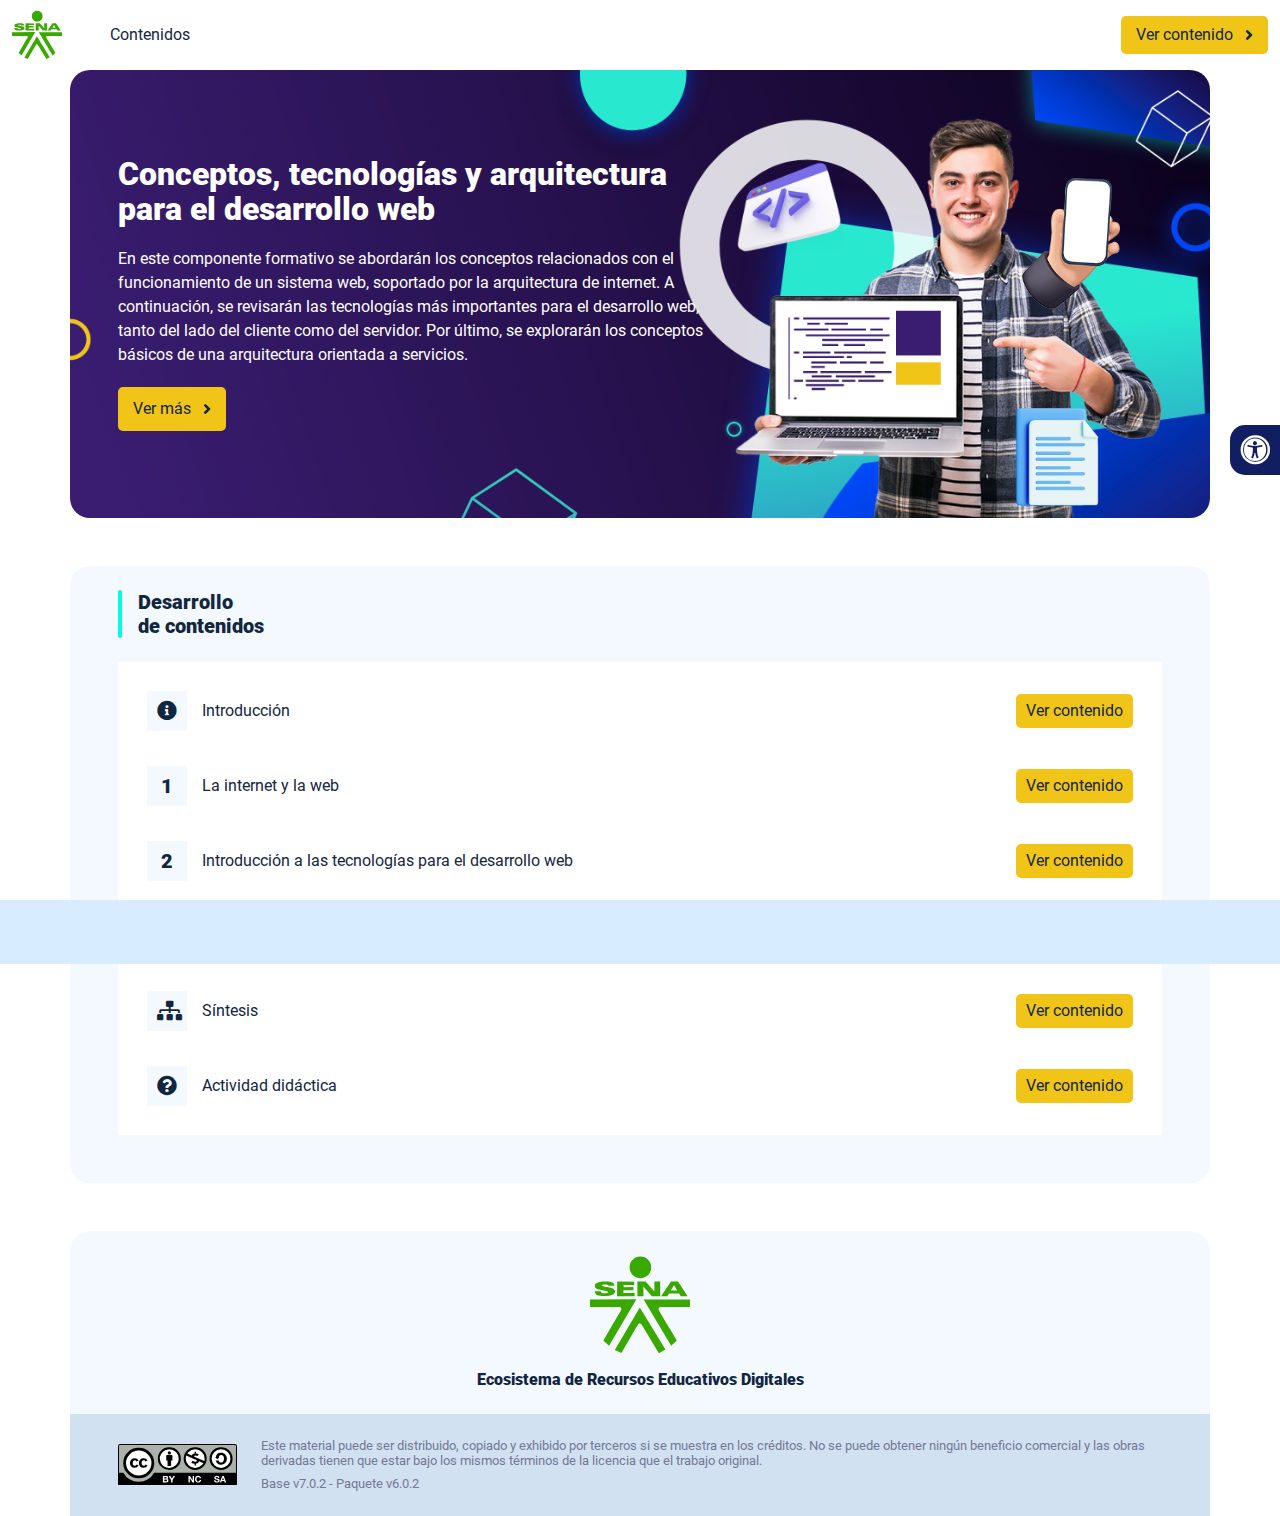
<file: index.html>
<!DOCTYPE html><html lang=""><head><meta charset="utf-8"><meta http-equiv="X-UA-Compatible" content="IE=edge"><meta name="viewport" content="width=device-width,initial-scale=1"><link rel="icon" href="favicon.ico"><title>Conceptos, tecnologías y arquitectura para el desarrollo web</title><link href="css/chunk-110f1f0b.52141945.css" rel="prefetch"><link href="css/chunk-179248a2.52141945.css" rel="prefetch"><link href="css/chunk-2a9fce91.52141945.css" rel="prefetch"><link href="css/chunk-515a8379.144fe8e0.css" rel="prefetch"><link href="css/chunk-59974754.a40274bd.css" rel="prefetch"><link href="css/chunk-5d1ce150.52141945.css" rel="prefetch"><link href="css/chunk-60cbc06b.09438581.css" rel="prefetch"><link href="css/chunk-623f2040.52141945.css" rel="prefetch"><link href="css/chunk-6a43ec24.52141945.css" rel="prefetch"><link href="css/chunk-6e1e538a.3ba0a060.css" rel="prefetch"><link href="css/chunk-6e613899.52141945.css" rel="prefetch"><link href="css/chunk-766a929b.3f6e7581.css" rel="prefetch"><link href="css/chunk-7794bb60.52141945.css" rel="prefetch"><link href="css/comple.cd8c6689.css" rel="prefetch"><link href="css/creditos.bc78b515.css" rel="prefetch"><link href="css/glosario.e41e9b6e.css" rel="prefetch"><link href="css/intro.995a508b.css" rel="prefetch"><link href="css/referencias.dacc3e1a.css" rel="prefetch"><link href="css/tema1.816cd5a1.css" rel="prefetch"><link href="css/tema2.c1fcb442.css" rel="prefetch"><link href="css/tema3.b6696718.css" rel="prefetch"><link href="js/actividad.f8b5d171.js" rel="prefetch"><link href="js/chunk-0206bfa0.07f4fcb8.js" rel="prefetch"><link href="js/chunk-110f1f0b.c729ecf3.js" rel="prefetch"><link href="js/chunk-13a6037e.725eca6a.js" rel="prefetch"><link href="js/chunk-179248a2.0882ec97.js" rel="prefetch"><link href="js/chunk-18f95272.bb47be6d.js" rel="prefetch"><link href="js/chunk-2a9fce91.79146cce.js" rel="prefetch"><link href="js/chunk-2c06842c.f5617033.js" rel="prefetch"><link href="js/chunk-2d0c5615.01eba69d.js" rel="prefetch"><link href="js/chunk-2d0e96ec.ec734bee.js" rel="prefetch"><link href="js/chunk-2d208d90.ab67193c.js" rel="prefetch"><link href="js/chunk-2d21d0e2.f77c22e4.js" rel="prefetch"><link href="js/chunk-2d22c123.c9115eca.js" rel="prefetch"><link href="js/chunk-2e80bb9a.b3e4ecbc.js" rel="prefetch"><link href="js/chunk-319206de.06f535cf.js" rel="prefetch"><link href="js/chunk-36769079.0093655a.js" rel="prefetch"><link href="js/chunk-4cdd78c0.b1eae698.js" rel="prefetch"><link href="js/chunk-515a8379.471b9110.js" rel="prefetch"><link href="js/chunk-53ccb27e.03f89fab.js" rel="prefetch"><link href="js/chunk-55d286b8.69a8245e.js" rel="prefetch"><link href="js/chunk-59974754.d7b5c639.js" rel="prefetch"><link href="js/chunk-5d1ce150.33dbeb12.js" rel="prefetch"><link href="js/chunk-60cbc06b.e7f70342.js" rel="prefetch"><link href="js/chunk-623f2040.f9fac6f0.js" rel="prefetch"><link href="js/chunk-659152b8.3f7b8817.js" rel="prefetch"><link href="js/chunk-6a43ec24.3e891bb4.js" rel="prefetch"><link href="js/chunk-6e1e538a.034b6f92.js" rel="prefetch"><link href="js/chunk-6e613899.2a976d39.js" rel="prefetch"><link href="js/chunk-766a929b.1ae4942d.js" rel="prefetch"><link href="js/chunk-7794bb60.f954ae38.js" rel="prefetch"><link href="js/chunk-c796899c.ed37a8e2.js" rel="prefetch"><link href="js/chunk-e8a7823a.c0dd9220.js" rel="prefetch"><link href="js/chunk-fde47172.7ec6a62b.js" rel="prefetch"><link href="js/comple.72b37726.js" rel="prefetch"><link href="js/creditos.a69d078c.js" rel="prefetch"><link href="js/glosario.2639a67d.js" rel="prefetch"><link href="js/intro.e7c48e15.js" rel="prefetch"><link href="js/referencias.d4b4a592.js" rel="prefetch"><link href="js/sintesis.68a062a1.js" rel="prefetch"><link href="js/tema1.c773f41b.js" rel="prefetch"><link href="js/tema2.7626fdc9.js" rel="prefetch"><link href="js/tema3.3af8d1c8.js" rel="prefetch"><link href="css/app.31c56977.css" rel="preload" as="style"><link href="css/chunk-vendors.d70f980b.css" rel="preload" as="style"><link href="js/app.e1fb95eb.js" rel="preload" as="script"><link href="js/chunk-vendors.a467e6d2.js" rel="preload" as="script"><link href="css/chunk-vendors.d70f980b.css" rel="stylesheet"><link href="css/app.31c56977.css" rel="stylesheet"></head><body><noscript><strong>We're sorry but Conceptos, tecnologías y arquitectura para el desarrollo web doesn't work properly without JavaScript enabled. Please enable it to continue.</strong></noscript><div id="app"></div><script src="js/chunk-vendors.a467e6d2.js"></script><script src="js/app.e1fb95eb.js"></script></body></html>
</file>
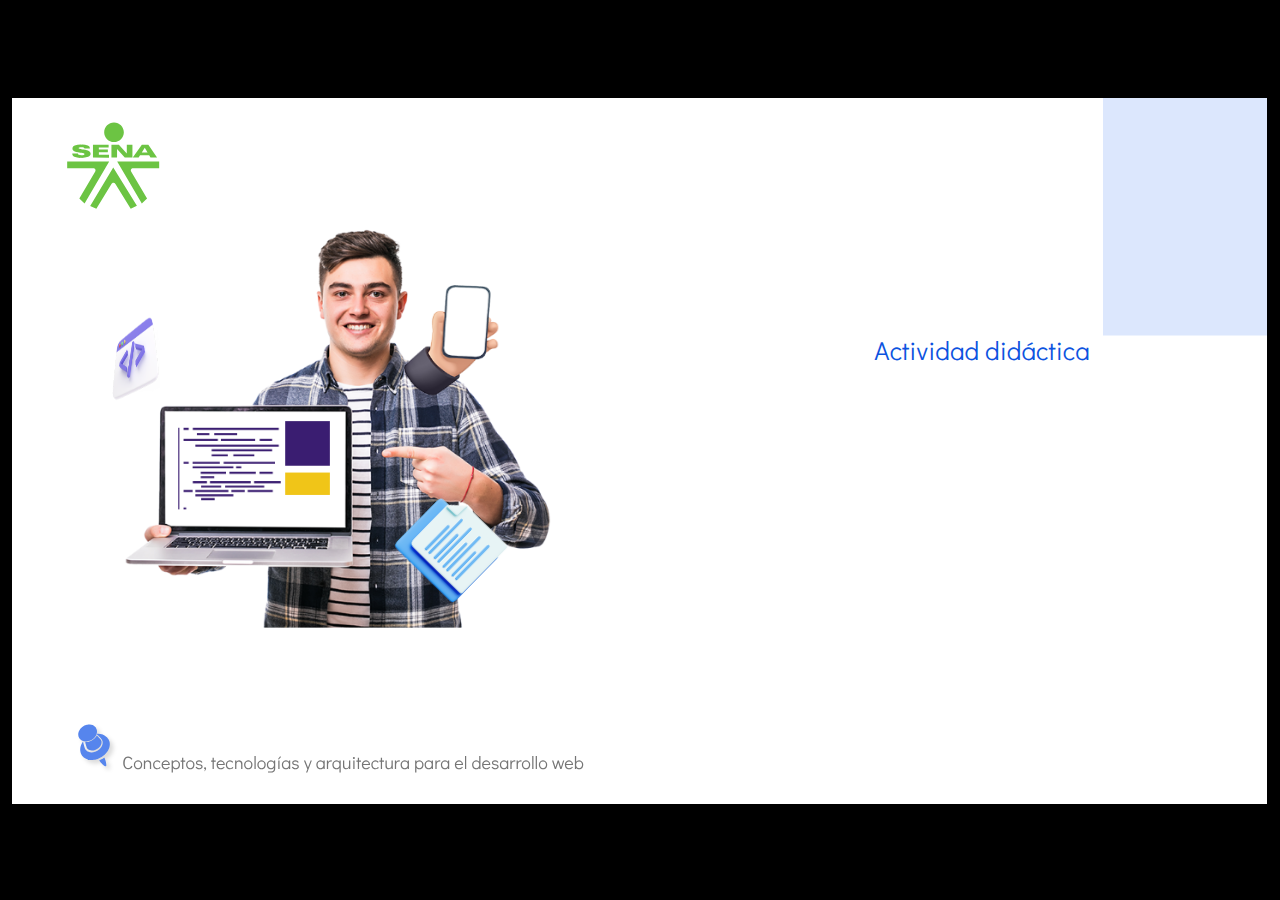
<file: actividades/story.html>
﻿<!doctype html>
<html lang="es">
<head>
  <meta charset="utf-8">
  <!-- Creado con Storyline 360 x64 - http://www.articulate.com  -->
  <!-- version: 3.88.32574.0 -->
  <title>Actividad did&#225;ctica</title>
  <meta http-equiv="x-ua-compatible" content="IE=edge"/>
  <meta name="viewport" content="width=device-width,initial-scale=1,user-scalable=no,shrink-to-fit=no,minimal-ui"/>
  <meta name="apple-mobile-web-app-capable" content="yes"/>
  <style>
    html, body { height: 100%; padding: 0; margin: 0 }
    #app { height: 100%; width: 100%; }
  </style>

  <script>
    window.DS = {};
    window.globals = {
      DATA_PATH_BASE: '',
      HAS_FRAME: true,
      HAS_SLIDE: true,

      lmsPresent: false,
      tinCanPresent: false,
      cmi5Present: false,
      aoSupport: false,
      scale: 'show all',
      captureRc: false,
      browserSize: 'optimal',
      bgColor: '#000000',
      features: 'DropInBase,DropInCore,DropInInteractions,DropInMisc,DropInVectors,DropInVideo,LayerPresentAsDialog,MultipleQuizTracking,UpdatedThemeEditor',
      themeName: 'classic',
      preloaderColor: '#FFFFFF',
      suppressAnalytics: false,
      productChannel: 'stable',
      publishSource: 'storyline',
      aid: 'aid|5304b41d-7af7-4125-b8d1-83eb222823e2',
      cid: '04bfd34e-cd07-4569-9f02-371561cab23e',
      playerVersion: '3.88.32574.0',
      publishTimestamp: '2024-06-21T14:15:33.8880889Z',
      maxIosVideoElements: 10,
      connectionSettings: { mode: 'disabled' },
      hasFeature: function(feature) {
        return this.features.split(',').includes(feature);
      },
      
      parseParams: function(qs) {
        if (window.globals.parsedParams != null) {
          return window.globals.parsedParams;
        }
        qs = (qs || window.location.search.substr(1)).split('+').join(' ');
        var params = {},
            tokens,
            re = /[?&]?([^=]+)=([^&]*)/g;

        while (tokens = re.exec(qs)) {
          params[decodeURIComponent(tokens[1]).trim()] =
            decodeURIComponent(tokens[2]).trim();
        }
        window.globals.parsedParams = params;
        return params;
      }

    };
  </script>
  <script>
    var isIe11 = ('ActiveXObject' in window || window.MSBlobBuilder != null)
      && window.msCrypto != null && !window.ActiveXObject;
    if (isIe11) {
      window.globals.unsupportedBrowser = true;
      document.write(atob('[base64]'));
    }
  </script>

  <script>
    if (window.globals.hasFeature('MultiLanguageSupport')) {
      
      
    }
  </script>

  
  <script>window.THREE = { };</script>
  
</head>
<body style="background: #000000" class="cs-HTML theme-classic">
  <!-- 360 -->
  <script>!function(){var e,i=/iPhone/i,o=/iPod/i,n=/iPad/i,t=/\biOS-universal(?:.+)Mac\b/i,r=/\bAndroid(?:.+)Mobile\b/i,a=/Android/i,d=/(?:SD4930UR|\bSilk(?:.+)Mobile\b)/i,p=/Silk/i,l=/Windows Phone/i,u=/\bWindows(?:.+)ARM\b/i,b=/BlackBerry/i,s=/BB10/i,c=/Opera Mini/i,f=/\b(CriOS|Chrome)(?:.+)Mobile/i,h=/Mobile(?:.+)Firefox\b/i,v=function(e){return void 0!==e&&"MacIntel"===e.platform&&"number"==typeof e.maxTouchPoints&&e.maxTouchPoints>1&&"undefined"==typeof MSStream};e=function(e){var m={userAgent:"",platform:"",maxTouchPoints:0};e||"undefined"==typeof navigator?"string"==typeof e?m.userAgent=e:e&&e.userAgent&&(m={userAgent:e.userAgent,platform:e.platform,maxTouchPoints:e.maxTouchPoints||0}):m={userAgent:navigator.userAgent,platform:navigator.platform,maxTouchPoints:navigator.maxTouchPoints||0};var g=m.userAgent,y=g.split("[FBAN");void 0!==y[1]&&(g=y[0]),void 0!==(y=g.split("Twitter"))[1]&&(g=y[0]);var A=function(e){return function(i){return i.test(e)}}(g),w={apple:{phone:A(i)&&!A(l),ipod:A(o),tablet:!A(i)&&(A(n)||v(m))&&!A(l),universal:A(t),device:(A(i)||A(o)||A(n)||A(t)||v(m))&&!A(l)},amazon:{phone:A(d),tablet:!A(d)&&A(p),device:A(d)||A(p)},android:{phone:!A(l)&&A(d)||!A(l)&&A(r),tablet:!A(l)&&!A(d)&&!A(r)&&(A(p)||A(a)),device:!A(l)&&(A(d)||A(p)||A(r)||A(a))||A(/\bokhttp\b/i)},windows:{phone:A(l),tablet:A(u),device:A(l)||A(u)},other:{blackberry:A(b),blackberry10:A(s),opera:A(c),firefox:A(h),chrome:A(f),device:A(b)||A(s)||A(c)||A(h)||A(f)},any:!1,phone:!1,tablet:!1};return w.any=w.apple.device||w.android.device||w.windows.device||w.other.device,w.phone=w.apple.phone||w.android.phone||w.windows.phone,w.tablet=w.apple.tablet||w.android.tablet||w.windows.tablet,w}(),"object"==typeof exports&&"undefined"!=typeof module?module.exports=e:"function"==typeof define&&define.amd?define((function(){return e})):this.isMobile=e}();
    window.isMobile.apple.tablet = window.isMobile.apple.tablet ||
      (navigator.platform === 'MacIntel' && navigator.maxTouchPoints > 1);
    window.isMobile.apple.device = window.isMobile.apple.device || window.isMobile.apple.tablet;
    window.isMobile.tablet = window.isMobile.tablet || window.isMobile.apple.tablet;
    window.isMobile.any = window.isMobile.any || window.isMobile.apple.tablet;
  </script>

  <div id="focus-sink" tabindex="-1"></div>

  <div id="preso"></div>
  <script>
    (function() {

      var classTypes = [ 'desktop', 'mobile', 'phone', 'tablet' ];

      var addDeviceClasses = function(prefix, testObj) {
        var curr, i;
        for (i = 0; i < classTypes.length; i++) {
          curr = classTypes[i];
          if (testObj[curr]) {
            document.body.classList.add(prefix + curr);
          }
        }
      };

      var params = window.globals.parseParams(),
          isDevicePreview = params.devicepreview === '1',
          isPhoneOverride = params.deviceType === 'phone' || (isDevicePreview && params.phone == '1'),
          isTabletOverride = (params.deviceType === 'tablet' || isDevicePreview) && !isPhoneOverride,
          isMobileOverride = isPhoneOverride || isTabletOverride;

      var deviceView = {
        desktop: !window.isMobile.any && !isMobileOverride,
        mobile: window.isMobile.any || isMobileOverride,
        phone: isPhoneOverride || (window.isMobile.phone && !isTabletOverride),
        tablet: isTabletOverride || window.isMobile.tablet
      };

      window.globals.deviceView = deviceView;
      window.isMobile.desktop = !window.isMobile.any;
      window.isMobile.mobile = window.isMobile.any;

      addDeviceClasses('view-', deviceView);

    })();
  </script>
  
  <script src='story_content/triggers.js' type=text/javascript></script>
<script src='story_content/user.js' type=text/javascript></script>
  <div class="slide-loader"></div>

  <script>
    if (window.globals.deviceView.isMobile) { var doc = document, loader = doc.body.querySelector('.slide-loader'); [ 1, 2, 3 ].forEach(function(n) { var d = doc.createElement('div'); d.style.backgroundColor = window.globals.preloaderColor; d.classList.add('mobile-loader-dot'); d.classList.add('dot' + n); loader.appendChild(d); }); }
  </script>

  <div class="mobile-load-title-overlay" style="display: none">
    <div class="mobile-load-title">Actividad did&#225;ctica</div>
  </div>

  <div class="mobile-chrome-warning"></div>

  
<style>
  .warn-connection-dialog {
    display: none;
    background: transparent;
    pointer-events: all;
    position: fixed;
    left: 0;
    top: 0;
    width: 100%;
    height: 100%;
    z-index: 999;
  }

  .warn-connection-content {
    pointer-events: all;
    border-radius: 4px;
    background: white;
    border: 1px solid #E7E7E7;
    color: #333333;
    box-shadow: 0 2px 4px rgba(0, 0, 0, 0.25);
    transition: all 150ms ease-out;
    position: absolute;
    white-space: nowrap;
  }

  .view-phone.is-landscape .warn-connection-content {
    left: 23px;
    bottom: 23px;
  }

  .view-tablet.is-landscape .warn-connection-content {
    left: 50%;
    top: 20px;
    transform: translateX(-50%);
  }

  .view-mobile.is-portrait .warn-connection-content {
    transform: translate(-50%, calc(-100% - 15px));
  }

  .warn-connection-content p {
    display: inline-block;
    margin: 0 8px 0 0;
    line-height: 33px;
    font-size: 11px;
  }

  .warn-connection-content svg {
    position: relative;
    vertical-align: middle;
    margin: 0 2px 2px 8px;
  }

  .view-desktop .warn-connection-content {
    left: 1.5em;
    bottom: 1.5em;
  }

  .view-desktop .warn-connection-content p {
    font-size: 1.1em;
  }

  .is-offline .warn-connection-dialog {
    display: block;
  }

  .is-offline .cs-panel * {
    pointer-events: none !important;
  }

  .is-offline .cs-panel {
    pointer-events: all !important;
  }

  .is-offline #nav-controls * {
    pointer-events: none !important;
  }

  .is-offline #nav-controls {
    pointer-events: all !important;
  }
</style>

<div class="warn-connection-dialog" role="alertdialog" aria-modal="true" tabindex="0" aria-labelledby="warn-connection-message">
  <div class="warn-connection-content">
    <svg width="17" height="15" viewBox="0 0 17 15" xmlns="http://www.w3.org/2000/svg">
      <path fill="#8F0000" stroke="white" d="M16.07,12.98 L15.88,12.23 L9.51,1.21 C8.97,0.26,7.6,0.26,7.06,1.21 L0.69,12.23 C0.15,13.16,0.81,14.36,1.91,14.36 H14.65 C15.47,14.36,16.05,13.7,16.07,12.98 Z"/>
      <path fill="white" stroke="white" d="M8.58,5.5 C8.35,5.28,8.5,5.35,8.21,5.32 C8.09,5.35,7.97,5.49,7.96,5.67 C7.97,5.79,7.98,5.92,7.98,6.04 L7.98,6.04 C7.99,6.17,8,6.31,8.01,6.43 L8.01,6.44 C8.03,6.92,8.06,7.41,8.09,7.9 L8.09,7.9 C8.12,8.39,8.14,8.88,8.17,9.37 C8.17,9.39,8.18,9.42,8.2,9.44 C8.23,9.46,8.25,9.47,8.28,9.47 C8.31,9.47,8.34,9.46,8.35,9.44 C8.37,9.43,8.38,9.4,8.39,9.35 L8.39,9.34 C8.39,9.24,8.4,9.15,8.4,9.05 L8.4,9.05 C8.41,8.96,8.41,8.86,8.42,8.75 C8.43,8.44,8.45,8.12,8.47,7.81 L8.47,7.81 C8.49,7.49,8.51,7.18,8.53,6.87 C8.55,6.46,8.56,6.05,8.59,5.64 L8.6,5.62 C8.6,5.57,8.59,5.53,8.58,5.5 L8.21,5.32 Z"/>
      <circle fill="white" stroke="white" cx="8.3" cy="11.35" r="0.3"/>
    </svg>
    <p id="warn-connection-message">You are offline. Trying to reconnect...</p>
  </div>
</div>

<script>
  (function() {
    window.DS.connection = {
      warningShown: false,
      assets: {},
      loadingAssetGroup: false,
      retryDelay: 500
    };

    var connectionSettings = window.globals.connectionSettings || {};

    var useConnectionMessages = window.AbortController != null &&
      window.location.protocol != 'file:' &&
      connectionSettings.mode === 'normal';

    window.DS.connection.useConnectionMessages = useConnectionMessages;

    var assetCount = 0;
    var checkLoadedId;


    if (useConnectionMessages && connectionSettings != null) {
      var contentEl = document.querySelector('.warn-connection-content');
      var messageEl = contentEl.querySelector('p');

      if (connectionSettings.useDarkTheme) {
        contentEl.style.borderColor = '#BABBBA';
        contentEl.style.backgroundColor = '#282828';
        contentEl.style.color = '#FFFFFF';
      }

      if (connectionSettings.message != null) {
        messageEl.textContent = window.decodeURIComponent(connectionSettings.message);
      }
    }

    function checkAssetsReady() {
      for (var i in DS.connection.assets) {
        if (!DS.connection.assets[i].success) {
          return false;
        }
      }
      return true;
    }

    function stopAssetGroup() {
      if (!useConnectionMessages) { return; }

      assetCount = 0;

      DS.connection.oldAssetGroup = DS.connection.assets;
      DS.connection.assets = {};
      DS.connection.loadingAssetGroup = false;
      clearInterval(checkLoadedId);
    }

    function startAssetGroup() {
      if (!useConnectionMessages) { return; }
      var ticks = 0;
      clearInterval(checkLoadedId);
      checkLoadedId = setInterval(function() {
        var loaded = 0;
        if (assetCount === 0 && loaded === 0) {
          clearInterval(checkLoadedId);
          return;
        }

        for (var i in DS.connection.assets) {
          if (DS.connection.assets[i].success) {
            loaded++;
          }
        }

        if (assetCount === loaded && checkAssetsReady()) {
          for (var i in DS.connection.assets) {
            if (DS.connection.assets[i].action) {
              DS.connection.assets[i].action();
            }
          }
          hideWarning();
          stopAssetGroup();
        }
      }, 100)
    }

    function requiredAsset(url, action, retry, type) {
      if (!useConnectionMessages) { return; }
      if (DS.connection.assets[url]) { return; }

      DS.connection.assets[url] = {
        success: false, action: action, retry: retry, type: type
      };
      assetCount = Object.keys(DS.connection.assets).length;
      if (!DS.connection.loadingAssetGroup) {
        startAssetGroup();
      }
      DS.connection.loadingAssetGroup = true;
    }

    function assetLoaded(url) {
      if (!useConnectionMessages) { return; }
      if (DS.connection.assets[url]) {
        DS.connection.assets[url].success = true;
      }
    }

    function assetFailed(url) {
      if (!useConnectionMessages) { return; }
      if (!DS.connection.assets[url]) {
        if (/\.js$/.test(url) && url.indexOf('transcripts') === -1) {
          setTimeout(function() {
            if (DS.connection.lastSlideLoaded != null) {
              DS.connection.lastSlideLoaded();
            }
          }, DS.connection.retryDelay);
        }
        return;
      }
      if (!DS.connection.warningShown) { showWarning(); }
      if (DS.connection.assets[url].retry) {
        setTimeout(function() {
          if (!DS.connection.assets[url].success) {
            DS.connection.assets[url].retry()
          }
        }, DS.connection.retryDelay);
      }
    }

    function hideWarning() {
      document.body.classList.remove('is-offline');
      DS.connection.warningShown = false;
      enableKeys();
    }
    DS.connection.hideWarning = hideWarning

    function showWarning(btn) {
      document.body.classList.add('is-offline')
      DS.connection.warningShown = true;
      updateWarningPosition();
      disableKeys();
    }

    function updateWarningPosition() {
      if (!DS.connection.warningShown) {
        return;
      }

      var isPortrait = document.body.classList.contains('is-portrait');
      var isMobile = document.body.classList.contains('view-mobile');
      var warningEl = document.querySelector('.warn-connection-content');

      if (isPortrait && isMobile) {
        var slide = document.querySelector('.primary-slide');
        var slideRect = slide != null
          ? slide.getBoundingClientRect()
          : { top: window.innerHeight, left: 0, width: window.innerWidth };

        warningEl.style.top = `${slideRect.top}px`
        warningEl.style.left = `${slideRect.left + slideRect.width / 2}px`
      } else {
        warningEl.style.top = null;
        warningEl.style.left = null;
      }

      window.requestAnimationFrame(updateWarningPosition);
    }

    function onDisableKeyDown(e) {
      e.preventDefault();
      e.stopImmediatePropagation();
    }

    function onDisableKeyUp(e) {
      e.preventDefault();
      e.stopImmediatePropagation();
    }

    var accStyle = document.createElement('style');
    var warnDialogEl = document.querySelector('.warn-connection-dialog');

    function disableKeys() {
      if (DS.views && DS.views.nsStack && DS.views.nsStack.length === 1) {
        DS.views.nsStack[0].tabReachable = false
        DS.views.nsStack[0].updateTabIndex(true, true);
      }

      accStyle.innerHTML = '.acc-shadow-dom { display: none; }';
      document.body.appendChild(accStyle);

      warnDialogEl.parentNode.append(warnDialogEl);
      warnDialogEl.focus();
    }

    function enableKeys() {
      accStyle.remove();
      if (DS.views && DS.views.nsStack && DS.views.nsStack.length === 1 && DS.views.nsStack[0].name === '_frame') {
        DS.views.nsStack[0].tabReachable = true;
        DS.views.nsStack[0].updateTabIndex();
      }
    }

    // these will all be noops if the feature flag isn't set in
    // the data and `window.globals.features`
    DS.connection.requiredAsset = requiredAsset;
    DS.connection.assetLoaded = assetLoaded;
    DS.connection.assetFailed = assetFailed;
    DS.connection.stopAssetGroup = stopAssetGroup;
    DS.connection.startAssetGroup = startAssetGroup;
  })();
</script>


  <script>
    
    if (window.autoSpider && window.vInterfaceObject) {
      document.querySelector('.mobile-load-title-overlay').style.display = 'none';
    }
  </script>

  

  <link rel="stylesheet" href="html5/data/css/output.min.css" data-noprefix/>
</body>
<script src="html5/lib/scripts/bootstrapper.min.js"></script>
</html>
</file>
<file: css/chunk-110f1f0b.52141945.css>
.actividad[data-v-c4e6906c]{background-color:#f2f2f2}.horizontal-scroll__wrapper[data-v-c4e6906c]{overflow:hidden}.horizontal-scroll[data-v-c4e6906c]{display:flex;transition:transform .5s ease-in-out;align-items:center;flex-wrap:nowrap}.horizontal-scroll[data-v-c4e6906c]:not(.row){width:100%}.horizontal-scroll--item-fw[data-v-c4e6906c]>div{flex-grow:0;flex-shrink:0;width:100%;margin:0!important}
</file>
<file: css/chunk-179248a2.52141945.css>
.actividad[data-v-c4e6906c]{background-color:#f2f2f2}.horizontal-scroll__wrapper[data-v-c4e6906c]{overflow:hidden}.horizontal-scroll[data-v-c4e6906c]{display:flex;transition:transform .5s ease-in-out;align-items:center;flex-wrap:nowrap}.horizontal-scroll[data-v-c4e6906c]:not(.row){width:100%}.horizontal-scroll--item-fw[data-v-c4e6906c]>div{flex-grow:0;flex-shrink:0;width:100%;margin:0!important}
</file>
<file: css/chunk-2a9fce91.52141945.css>
.actividad[data-v-c4e6906c]{background-color:#f2f2f2}.horizontal-scroll__wrapper[data-v-c4e6906c]{overflow:hidden}.horizontal-scroll[data-v-c4e6906c]{display:flex;transition:transform .5s ease-in-out;align-items:center;flex-wrap:nowrap}.horizontal-scroll[data-v-c4e6906c]:not(.row){width:100%}.horizontal-scroll--item-fw[data-v-c4e6906c]>div{flex-grow:0;flex-shrink:0;width:100%;margin:0!important}
</file>
<file: css/chunk-515a8379.144fe8e0.css>
.actividad{background-color:#f2f2f2}.banner-interno{position:relative}.banner-interno__fondo{position:absolute;top:0;bottom:-50px;left:0;right:0;background-color:#3a1d71;background-size:cover;background-position:50%}.banner-interno__titulo{display:flex;align-items:center}.banner-interno__titulo__icono{display:block;width:32px;height:32px;border-radius:50%;background-color:#fff;position:relative}.banner-interno__titulo__icono i{color:#3a1d71;position:absolute;left:50%;top:50%;transform:translate(-50%,-50%)}.banner-interno__titulo h1,.banner-interno__titulo h2,.banner-interno__titulo h3,.banner-interno__titulo h4,.banner-interno__titulo h5,.banner-interno__titulo h6{color:#fff;line-height:1.1em}
</file>
<file: css/chunk-59974754.a40274bd.css>
.actividad{background-color:#f2f2f2}.aside-menu{position:fixed;top:70px;min-height:calc(100vh - 70px);max-height:calc(100vh - 70px);background-color:#f3f9ff;transition:flex .5s ease-in-out,width .5s ease-in-out;overflow-x:hidden;z-index:100001;width:300px}.aside-menu__black-background{position:fixed;inset:0;top:70px;background:rgba(0,0,0,.8);cursor:pointer}.aside-menu a{color:#111e61}.aside-menu__content{width:300px;display:flex;flex-direction:column;justify-content:space-between;min-height:calc(100vh - 70px);max-height:calc(100vh - 70px);border-right:1px solid #d8ecff;position:absolute;background:#fff}@media (max-height:800px){.aside-menu__content{min-height:800px;max-height:800px;overflow-y:auto}}.aside-menu__header{padding:10px;text-align:center;background-color:#d8ecff}.aside-menu__header h4{margin:0}.aside-menu__menu{overflow-y:auto;flex-grow:1;list-style:none;padding-left:0;margin-bottom:0}.aside-menu__menu__item--active .aside-menu__menu__item__lnk,.aside-menu__menu__item--active .aside-menu__sec-menu__item__lnk{background-color:#d8ecff;font-weight:700}.aside-menu__menu__item--sub-menu:hover,.aside-menu__menu__item:hover,.aside-menu__sec-menu__item:hover{background-color:#d8ecff}.aside-menu__menu__item--sub-menu{padding-left:10px}.aside-menu__menu__item--sub-menu--active .aside-menu__menu__item__lnk,.aside-menu__menu__item--sub-menu--active .aside-menu__sec-menu__item__lnk{background-color:#d8ecff;font-weight:700;position:relative}.aside-menu__menu__item--sub-menu--active .aside-menu__menu__item__lnk:before,.aside-menu__menu__item--sub-menu--active .aside-menu__sec-menu__item__lnk:before{content:"";display:block;position:absolute;left:0;bottom:0;top:0;width:4px;border-radius:2px;background-color:#00ffdf}.aside-menu__menu__item__lnk,.aside-menu__sec-menu__item__lnk{display:flex;align-items:center;padding:10px 15px;line-height:1.1em}.aside-menu__menu__item__lnk i,.aside-menu__menu__item__lnk span,.aside-menu__sec-menu__item__lnk i,.aside-menu__sec-menu__item__lnk span{margin-right:10px}.aside-menu__menu__item__lnk i:last-child,.aside-menu__menu__item__lnk span:last-child,.aside-menu__sec-menu__item__lnk i:last-child,.aside-menu__sec-menu__item__lnk span:last-child{margin-right:0}.aside-menu__sec-menu{background-color:#d8ecff;padding:10px 0;flex-shrink:0;margin-bottom:0}.aside-menu__sec-menu__item{padding:10px 15px}.aside-menu__sec-menu__item__lnk{padding:0;border-radius:1em}.aside-menu__sec-menu__item__lnk i{display:block;width:2em;height:2em;padding:.5em 0;text-align:center;background-color:#fff;border-radius:50%}.aside-menu__sec-menu__item__lnk:hover{background-color:#fff}@media (max-width:576px){.aside-menu__sec-menu{padding-bottom:110px}}.main-menu-enter-active{animation:main-menu-open-animation .3s}.main-menu-enter-active .aside-menu__black-background{animation:main-menu-background-animation .3s}.main-menu-leave-active{animation:main-menu-open-animation .3s reverse}.main-menu-leave-active .aside-menu__black-background{animation:main-menu-background-animation .3s reverse}@keyframes main-menu-open-animation{0%{width:0}to{width:300px}}@keyframes main-menu-background-animation{0%{opacity:0}to{opacity:1}}
</file>
<file: css/chunk-5d1ce150.52141945.css>
.actividad[data-v-c4e6906c]{background-color:#f2f2f2}.horizontal-scroll__wrapper[data-v-c4e6906c]{overflow:hidden}.horizontal-scroll[data-v-c4e6906c]{display:flex;transition:transform .5s ease-in-out;align-items:center;flex-wrap:nowrap}.horizontal-scroll[data-v-c4e6906c]:not(.row){width:100%}.horizontal-scroll--item-fw[data-v-c4e6906c]>div{flex-grow:0;flex-shrink:0;width:100%;margin:0!important}
</file>
<file: css/chunk-60cbc06b.09438581.css>
.actividad[data-v-7e5a4120]{background-color:#f2f2f2}.header[data-v-7e5a4120]{position:sticky;top:0;padding-top:10px;padding-bottom:10px;background-color:#fff;z-index:10010;line-height:1.1em}.header__logo[data-v-7e5a4120]{width:50px}@media (max-width:576px){.header__componente-formativo[data-v-7e5a4120]{font-size:.8em}}.header__menu[data-v-7e5a4120]{cursor:pointer}.header__menu span[data-v-7e5a4120]{font-size:.7em;display:block;line-height:1em;text-align:center;color:#111e61}.header__menu__btn[data-v-7e5a4120]{width:30px;height:30px;position:relative;margin-bottom:4px}.header__menu__btn .line-1[data-v-7e5a4120],.header__menu__btn .line-2[data-v-7e5a4120],.header__menu__btn .line-3[data-v-7e5a4120]{height:4px;width:30px;background-color:#111e61;transform-origin:center center;position:absolute;left:0;border-radius:2px}.header__menu__btn .line-1[data-v-7e5a4120]{top:4px;animation:line-1-inactive-data-v-7e5a4120 .5s ease-in-out forwards}.header__menu__btn .line-2[data-v-7e5a4120]{top:13px;animation:line-2-inactive-data-v-7e5a4120 .5s ease-in-out forwards}.header__menu__btn .line-3[data-v-7e5a4120]{top:22px;animation:line-3-inactive-data-v-7e5a4120 .5s ease-in-out forwards}.header__menu__btn[data-v-7e5a4120]:hover{cursor:pointer}.header__menu__btn--open .line-1[data-v-7e5a4120]{animation:line-1-active-data-v-7e5a4120 .5s ease-in-out forwards}.header__menu__btn--open .line-2[data-v-7e5a4120]{animation:line-2-active-data-v-7e5a4120 .5s ease-in-out forwards}.header__menu__btn--open .line-3[data-v-7e5a4120]{animation:line-3-active-data-v-7e5a4120 .5s ease-in-out forwards}@keyframes line-1-active-data-v-7e5a4120{0%{transform:translate(0) rotate(0)}50%{transform:translateY(9px) rotate(0)}to{transform:translateY(9px) rotate(45deg)}}@keyframes line-2-active-data-v-7e5a4120{0%{transform:scale(1)}to{transform:scale(0)}}@keyframes line-3-active-data-v-7e5a4120{0%{transform:translate(0) rotate(0)}50%{transform:translateY(-9px) rotate(0)}to{transform:translateY(-9px) rotate(-45deg)}}@keyframes line-1-inactive-data-v-7e5a4120{0%{transform:translateY(9px) rotate(45deg)}50%{transform:translateY(9px) rotate(0)}to{transform:translate(0) rotate(0)}}@keyframes line-2-inactive-data-v-7e5a4120{0%{transform:scale(0)}to{transform:scale(1)}}@keyframes line-3-inactive-data-v-7e5a4120{0%{transform:translateY(-9px) rotate(-45deg)}50%{transform:translateY(-9px) rotate(0)}to{transform:translate(0) rotate(0)}}
</file>
<file: css/chunk-623f2040.52141945.css>
.actividad[data-v-c4e6906c]{background-color:#f2f2f2}.horizontal-scroll__wrapper[data-v-c4e6906c]{overflow:hidden}.horizontal-scroll[data-v-c4e6906c]{display:flex;transition:transform .5s ease-in-out;align-items:center;flex-wrap:nowrap}.horizontal-scroll[data-v-c4e6906c]:not(.row){width:100%}.horizontal-scroll--item-fw[data-v-c4e6906c]>div{flex-grow:0;flex-shrink:0;width:100%;margin:0!important}
</file>
<file: css/chunk-6a43ec24.52141945.css>
.actividad[data-v-c4e6906c]{background-color:#f2f2f2}.horizontal-scroll__wrapper[data-v-c4e6906c]{overflow:hidden}.horizontal-scroll[data-v-c4e6906c]{display:flex;transition:transform .5s ease-in-out;align-items:center;flex-wrap:nowrap}.horizontal-scroll[data-v-c4e6906c]:not(.row){width:100%}.horizontal-scroll--item-fw[data-v-c4e6906c]>div{flex-grow:0;flex-shrink:0;width:100%;margin:0!important}
</file>
<file: css/chunk-6e1e538a.3ba0a060.css>
.actividad[data-v-4f6b7c58]{background-color:#f2f2f2}.accesibilidad[data-v-4f6b7c58]{position:fixed;right:0;top:50vh;height:50px;background-color:#111e61;border-top-left-radius:15px;border-bottom-left-radius:15px;transform:translateY(-50%) translateX(100%) translateX(-50px);overflow:hidden;transition:transform .3s ease-in-out,height .3s ease-in-out}.accesibilidad[data-v-4f6b7c58]:hover{transform:translateY(-50%) translateX(0);height:12.75rem}.accesibilidad [data-v-4f6b7c58]{color:#fff}.accesibilidad__menu__content .accesibilidad__menu__item[data-v-4f6b7c58]{cursor:pointer}.accesibilidad__menu__content .accesibilidad__menu__item[data-v-4f6b7c58]:hover{background-color:#273685}.accesibilidad__menu__content .accesibilidad__menu__item[data-v-4f6b7c58]:last-child{border:none}.accesibilidad__menu__item[data-v-4f6b7c58]{display:flex;align-items:center;padding:10px;border-bottom:1px solid #273685;line-height:1em;-moz-user-select:none;user-select:none}.accesibilidad__menu i[data-v-4f6b7c58]{font-size:30px;font-style:normal;margin-right:10px;line-height:1em}.accesibilidad__menu img[data-v-4f6b7c58]{width:30px;margin-right:10px}
</file>
<file: css/chunk-6e613899.52141945.css>
.actividad[data-v-c4e6906c]{background-color:#f2f2f2}.horizontal-scroll__wrapper[data-v-c4e6906c]{overflow:hidden}.horizontal-scroll[data-v-c4e6906c]{display:flex;transition:transform .5s ease-in-out;align-items:center;flex-wrap:nowrap}.horizontal-scroll[data-v-c4e6906c]:not(.row){width:100%}.horizontal-scroll--item-fw[data-v-c4e6906c]>div{flex-grow:0;flex-shrink:0;width:100%;margin:0!important}
</file>
<file: css/chunk-766a929b.3f6e7581.css>
.actividad{background-color:#f2f2f2}.barra-avance{display:flex;align-items:center;justify-content:space-between;position:fixed;bottom:0;left:0;width:100%;padding:10px;background-color:#d8ecff;transition:transform .5s ease-in-out;z-index:100000}.barra-avance__barra{margin:0 20px;flex:1;position:relative;max-width:800px}.barra-avance__barra--amarilla,.barra-avance__barra--blanca{height:4px}.barra-avance__barra--amarilla:after,.barra-avance__barra--amarilla:before,.barra-avance__barra--blanca:after,.barra-avance__barra--blanca:before{content:"";display:block;width:10px;height:10px;border-radius:50%;position:absolute;top:50%}.barra-avance__barra--amarilla:before,.barra-avance__barra--blanca:before{left:0;transform:translate(-50%,-50%)}.barra-avance__barra--amarilla:after,.barra-avance__barra--blanca:after{right:0;transform:translate(50%,-50%)}.barra-avance__barra--blanca{background-color:#fff}.barra-avance__barra--blanca:after,.barra-avance__barra--blanca:before{background-color:#fff}.barra-avance__barra--amarilla{position:absolute;width:100%;top:0;background-color:#f0c518}.barra-avance__barra--amarilla:after,.barra-avance__barra--amarilla:before{background-color:#f0c518}.barra-avance__boton--regresar{background-color:#b0c0d2}.barra-avance__boton--regresar span{color:#111e61!important}.barra-avance__boton--disable{opacity:0;pointer-events:none}.barra-avance--open{transform:translateY(0)}.barra-avance--close{transform:translateY(100%)}
</file>
<file: css/chunk-7794bb60.52141945.css>
.actividad[data-v-c4e6906c]{background-color:#f2f2f2}.horizontal-scroll__wrapper[data-v-c4e6906c]{overflow:hidden}.horizontal-scroll[data-v-c4e6906c]{display:flex;transition:transform .5s ease-in-out;align-items:center;flex-wrap:nowrap}.horizontal-scroll[data-v-c4e6906c]:not(.row){width:100%}.horizontal-scroll--item-fw[data-v-c4e6906c]>div{flex-grow:0;flex-shrink:0;width:100%;margin:0!important}
</file>
<file: css/comple.cd8c6689.css>
.banner-interno{position:relative}.banner-interno__fondo{position:absolute;top:0;bottom:-50px;left:0;right:0;background-color:#3a1d71;background-size:cover;background-position:50%}.banner-interno__titulo{display:flex;align-items:center}.banner-interno__titulo__icono{display:block;width:32px;height:32px;border-radius:50%;background-color:#fff;position:relative}.banner-interno__titulo__icono i{color:#3a1d71;position:absolute;left:50%;top:50%;transform:translate(-50%,-50%)}.banner-interno__titulo h1,.banner-interno__titulo h2,.banner-interno__titulo h3,.banner-interno__titulo h4,.banner-interno__titulo h5,.banner-interno__titulo h6{color:#fff;line-height:1.1em}.actividad{background-color:#f2f2f2}.complementario__enlaces{display:flex;justify-content:center;flex-wrap:wrap}.complementario__enlaces a{margin:0 5px}.complementario__btn{font-size:1.5em;line-height:1em}table{width:calc(100% - 1px);min-width:800px}table thead{background-color:#d8ecff}table thead th{border-color:#d8ecff}table td,table th{padding:25px 20px;text-align:center}
</file>
<file: css/creditos.bc78b515.css>
.banner-interno{position:relative}.banner-interno__fondo{position:absolute;top:0;bottom:-50px;left:0;right:0;background-color:#3a1d71;background-size:cover;background-position:50%}.banner-interno__titulo{display:flex;align-items:center}.banner-interno__titulo__icono{display:block;width:32px;height:32px;border-radius:50%;background-color:#fff;position:relative}.banner-interno__titulo__icono i{color:#3a1d71;position:absolute;left:50%;top:50%;transform:translate(-50%,-50%)}.banner-interno__titulo h1,.banner-interno__titulo h2,.banner-interno__titulo h3,.banner-interno__titulo h4,.banner-interno__titulo h5,.banner-interno__titulo h6{color:#fff;line-height:1.1em}.actividad{background-color:#f2f2f2}.creditos-vista .tarjeta.credito{background-color:#d2e1f1}.creditos{color:#727997;overflow-x:auto}.creditos__item{min-width:490px}.creditos p{line-height:1.3em;margin-bottom:0;color:#727997}.creditos__titulo{font-weight:700;background-color:#d2e1f1;padding:5px 10px;border-top-radius:5px;border-top-left-radius:5px;border-top-right-radius:5px}.creditos table td,.creditos table th{border-color:#d2e1f1}
</file>
<file: css/glosario.e41e9b6e.css>
.banner-interno{position:relative}.banner-interno__fondo{position:absolute;top:0;bottom:-50px;left:0;right:0;background-color:#3a1d71;background-size:cover;background-position:50%}.banner-interno__titulo{display:flex;align-items:center}.banner-interno__titulo__icono{display:block;width:32px;height:32px;border-radius:50%;background-color:#fff;position:relative}.banner-interno__titulo__icono i{color:#3a1d71;position:absolute;left:50%;top:50%;transform:translate(-50%,-50%)}.banner-interno__titulo h1,.banner-interno__titulo h2,.banner-interno__titulo h3,.banner-interno__titulo h4,.banner-interno__titulo h5,.banner-interno__titulo h6{color:#fff;line-height:1.1em}.actividad{background-color:#f2f2f2}.glosario__letra-item{display:flex}.glosario__letra-item__texto{padding-top:5px}.glosario__letra-item__letra__icono{width:32px;height:32px;position:relative;line-height:1em;border-radius:50%;background-color:#d2e1f1}.glosario__letra-item__letra__icono span{position:absolute;left:50%;top:50%;transform:translate(-50%,-50%);font-size:1.1em;font-weight:900}
</file>
<file: css/intro.995a508b.css>
.actividad{background-color:#f2f2f2}.cont_intro,.cont_intro *{position:relative}.cont_intro:before{content:"";position:absolute;width:125%;left:-15%;height:110%;bottom:-50px;background:url(../img/intro1.c091c415.png);background-size:100% 100%}
</file>
<file: css/referencias.dacc3e1a.css>
.banner-interno{position:relative}.banner-interno__fondo{position:absolute;top:0;bottom:-50px;left:0;right:0;background-color:#3a1d71;background-size:cover;background-position:50%}.banner-interno__titulo{display:flex;align-items:center}.banner-interno__titulo__icono{display:block;width:32px;height:32px;border-radius:50%;background-color:#fff;position:relative}.banner-interno__titulo__icono i{color:#3a1d71;position:absolute;left:50%;top:50%;transform:translate(-50%,-50%)}.banner-interno__titulo h1,.banner-interno__titulo h2,.banner-interno__titulo h3,.banner-interno__titulo h4,.banner-interno__titulo h5,.banner-interno__titulo h6{color:#fff;line-height:1.1em}.actividad{background-color:#f2f2f2}.referencias__item:last-child hr{display:none}.referencias__item a{color:#2196f3;text-decoration:underline;overflow-wrap:break-word}
</file>
<file: css/tema1.816cd5a1.css>
.actividad{background-color:#f2f2f2}.cont_1_1{position:relative}.cont_1_1:before{content:"";position:absolute;width:125%;left:-15%;height:90%;top:0;background:#fff;background:linear-gradient(180deg,#fff,#f8efff)}.cont_1_2,.cont_1_2 *{position:relative}.cont_1_2:before{content:"";position:absolute;width:125%;left:-15%;height:100%;top:0;background:url(../img/6.01bfdf1f.png);background-size:100% 100%}.slyder-a__btn--atrs,.slyder-a__btn--sigt{background-color:#f0c518;opacity:1}.slyder-a__bullets__item--active{background-color:#a854f3!important;border-color:#a854f3!important}.slyder-a__bullets__item{background-color:#e1c3fb;border-color:#e1c3fb}.bloque1.bloque-texto-g.color-secundario{background-color:#8722e2}.linea-tiempo-c__header__btn,.linea-tiempo-c__header__btn--left,.linea-tiempo-c__header__btn--right,.pasos-b__header__btn--left,.pasos-b__header__btn--right{border:2px solid #f0c518;background-color:#f0c518}@media screen and (max-width:992px){.cont_1_2:before{background-size:cover}}
</file>
<file: css/tema2.c1fcb442.css>
.actividad{background-color:#f2f2f2}.cont_2_1{position:relative}.cont_2_1:before{content:"";position:absolute;width:125%;left:-15%;height:80%;top:0;background:#fff;background:linear-gradient(180deg,#fff,#f8efff)}.bloque1.bloque-texto-g.color-secundario{background-color:#8722e2}.cont_2_2,.cont_2_2 *{position:relative}.cont_2_2:before{content:"";position:absolute;width:125%;left:-15%;height:100%;top:0;background:url(../img/6.61dc4da1.png);background-size:100% 100%}.acordion__accion__btn--a{background-color:#f0c518;box-shadow:0 0 7px 2px rgba(0,0,0,.3)}.acordion .tarjeta--azul{background-color:#3a1d71}.acordion .tarjeta--azul h3{color:#fff}.acordion .tarjeta.tarjeta--azul.acordion__activo{background-color:#ead6fc}.acordion .tarjeta.tarjeta--azul.acordion__activo h3{color:#12263f}.cont_fondo_1,.cont_fondo_1 *{position:relative}.cont_fondo_1:before{content:"";position:absolute;width:50%;height:60%;bottom:0;right:-20px;background-color:#f7effe}.cont_2_3,.cont_2_3 *{position:relative}.cont_2_3:before{content:"";position:absolute;width:125%;left:-15%;height:110%;bottom:-50px;top:0;background:#fff;background:linear-gradient(180deg,#fff,#f8efff)}
</file>
<file: css/tema3.b6696718.css>
.actividad{background-color:#f2f2f2}.cont_3_1{position:relative}.cont_3_1:before{content:"";position:absolute;width:125%;left:-15%;height:70%;top:0;background:#fff;background:linear-gradient(180deg,#fff,#f8efff)}.cont_3_2{position:relative}.cont_3_2:before{content:"";position:absolute;width:125%;left:-15%;height:85%;top:0;background:#fff;background:linear-gradient(180deg,#fff,#f8efff)}
</file>
<file: css/app.31c56977.css>
.banner-interno{height:160px}.banner-interno__fondo{background-image:url(../img/fondo_tema.702eacf8.png)!important}.banner-principal .tarjeta{background-position:inherit!important}.titulo-principal__numero{background-color:#00ffdf!important}.curso-main-container>.container{overflow:clip!important}.titulo-segundo:after{border-left-color:#00ffdf!important}.banner-principal .tarjeta{background-color:transparent!important}.titulo-principal.color-acento-contenido .titulo-principal__numero span{color:#12263f!important}.banner-principal-decorativo-1{animation:float1 2s ease-in-out infinite alternate!important;top:20%!important;right:77%!important}.banner-principal-decorativo-2{animation:float1 3s ease-in-out infinite alternate!important;top:24%!important;right:19%!important}.banner-principal-decorativo-3{animation:float1 3s ease-in-out infinite alternate!important;top:75%!important;right:23%!important}.titulo-principal.color-acento-contenido .titulo-principal__numero{background-color:#00ffdf!important}.cont_titulo_decorativo,.cont_titulo_decorativo *{position:relative}.cont_titulo_decorativo{width:-moz-fit-content;width:fit-content;margin-bottom:1.7rem}.cont_titulo_decorativo:before{content:"";position:absolute;height:90%;width:100%;left:0;bottom:0;background:#7737f0;background:linear-gradient(180deg,#7737f0,#291155);border-radius:5px}.banner-principal__row .banner-principal__img{padding-bottom:0!important}.banner-principal__row .banner-principal__img img{max-width:450px;margin:0 auto}.semicircle_absolute{position:absolute!important;width:300px;left:-190px;top:0;height:300px;border-radius:50%;background-color:#fff;box-shadow:0 0 35px rgba(0,0,0,.1);z-index:0}.cont_decorativo,.cont_decorativo *,.cont_semicircle_absolute,.cont_semicircle_absolute *{position:relative}.cont_decorativo:before{content:"";width:100%;height:80%;bottom:0;position:absolute;border-radius:6px;background:#7737f0;background:linear-gradient(180deg,#7737f0,#291155)}@media screen and (max-width:992px){.banner-principal .tarjeta{background-size:cover!important}}*{box-sizing:inherit}:after,:before{box-sizing:inherit}html{height:100%;line-height:1.15;box-sizing:border-box;-webkit-font-smoothing:antialiased;-moz-osx-font-smoothing:grayscale;-webkit-text-size-adjust:100%;-ms-text-size-adjust:100%;text-rendering:optimizeLegibility}a,abbr,acronym,address,applet,article,aside,audio,b,big,blockquote,body,canvas,caption,center,cite,code,dd,del,details,dfn,div,dl,dt,em,embed,fieldset,figcaption,figure,footer,form,h1,h2,h3,h4,h5,h6,header,hgroup,html,i,iframe,img,ins,kbd,label,legend,li,mark,menu,nav,object,ol,output,p,pre,q,ruby,s,samp,section,small,span,strike,strong,sub,summary,sup,table,tbody,td,tfoot,th,thead,time,tr,tt,u,ul,var,video{margin:0;padding:0;border:0;outline:0;background:transparent;vertical-align:baseline}article,aside,details,figcaption,figure,footer,header,main,menu,nav,section,summary{display:block}[hidden],template{display:none}hr{box-sizing:content-box;height:0;border-bottom:1px solid #e8e8e8;border-left:0;border-right:0;border-top:0;margin:1.5em 0;overflow:visible}[hidden]{display:none}a{font-family:Roboto,sans-serif;font-size:1em;font-weight:400;text-decoration:none;color:#12263f;background-color:transparent;transition:all .15s ease-in-out;-webkit-text-decoration-skip:objects}a:active,a:hover{outline-width:0}a:active,a:focus,a:hover{color:#000}[type=button],[type=reset],[type=submit],button{-moz-appearance:none;appearance:none;cursor:pointer;display:inline-block;vertical-align:middle;border:0;border-radius:5px;color:#12263f;background-color:#f0c518;font-family:Roboto,sans-serif;font-weight:400;font-size:1em;-webkit-font-smoothing:antialiased;line-height:1em;white-space:nowrap;text-decoration:none;text-transform:none;padding:.75em 1.5em;margin:0;-moz-user-select:none;user-select:none;overflow:visible;transition:background-color .15s ease-in-out}[type=button]:focus,[type=button]:hover,[type=reset]:focus,[type=reset]:hover,[type=submit]:focus,[type=submit]:hover,button:focus,button:hover{background-color:#f0c518;color:#12263f}[type=button]:disabled,[type=reset]:disabled,[type=submit]:disabled,button:disabled{cursor:not-allowed;opacity:.5}[type=button]:disabled:hover,[type=reset]:disabled:hover,[type=submit]:disabled:hover,button:disabled:hover{background-color:#f0c518}input,select,textarea{margin:0;display:block;font-family:Roboto,sans-serif;font-size:16px}input{overflow:visible}[type=color],[type=date],[type=datetime-local],[type=datetime],[type=email],[type=month],[type=number],[type=password],[type=search],[type=tel],[type=text],[type=time],[type=url],[type=week],input:not([type]),select,select[multiple],textarea{background-color:#fff;border:1px solid #e8e8e8;border-radius:5px;box-shadow:inset 0 1px 3px rgba(0,0,0,.06);box-sizing:inherit;margin-bottom:.75em;padding:.5em;transition:border-color .15s ease-in-out;width:100%}[type=color]:hover,[type=date]:hover,[type=datetime-local]:hover,[type=datetime]:hover,[type=email]:hover,[type=month]:hover,[type=number]:hover,[type=password]:hover,[type=search]:hover,[type=tel]:hover,[type=text]:hover,[type=time]:hover,[type=url]:hover,[type=week]:hover,input:not([type]):hover,select:hover,select[multiple]:hover,textarea:hover{border-color:shade(#e8e8e8,20%)}[type=color]:focus,[type=date]:focus,[type=datetime-local]:focus,[type=datetime]:focus,[type=email]:focus,[type=month]:focus,[type=number]:focus,[type=password]:focus,[type=search]:focus,[type=tel]:focus,[type=text]:focus,[type=time]:focus,[type=url]:focus,[type=week]:focus,input:not([type]):focus,select:focus,select[multiple]:focus,textarea:focus{border-color:#00ffdf;box-shadow:inset 0 1px 3px rgba(0,0,0,.06),0 0 5px rgba(48,24,93,.7);outline:none}[type=color]:disabled,[type=date]:disabled,[type=datetime-local]:disabled,[type=datetime]:disabled,[type=email]:disabled,[type=month]:disabled,[type=number]:disabled,[type=password]:disabled,[type=search]:disabled,[type=tel]:disabled,[type=text]:disabled,[type=time]:disabled,[type=url]:disabled,[type=week]:disabled,input:not([type]):disabled,select:disabled,select[multiple]:disabled,textarea:disabled{background-color:shade(#fff,5%);cursor:not-allowed}[type=color]:disabled:hover,[type=date]:disabled:hover,[type=datetime-local]:disabled:hover,[type=datetime]:disabled:hover,[type=email]:disabled:hover,[type=month]:disabled:hover,[type=number]:disabled:hover,[type=password]:disabled:hover,[type=search]:disabled:hover,[type=tel]:disabled:hover,[type=text]:disabled:hover,[type=time]:disabled:hover,[type=url]:disabled:hover,[type=week]:disabled:hover,input:not([type]):disabled:hover,select:disabled:hover,select[multiple]:disabled:hover,textarea:disabled:hover{border:1px solid #e8e8e8}select{text-transform:none;max-width:100%;border-radius:5px}::-webkit-file-upload-button{background-color:#f0c518;border:none;cursor:pointer;color:#12263f;border-radius:5px;padding:.75em 1.5em}::-webkit-file-upload-button:hover{background-color:#f0c518}optgroup{font-weight:700}fieldset{border:1px solid #e8e8e8;background-color:transparent;padding:1.5em;-webkit-margin-start:0;-webkit-margin-end:0;-webkit-padding-before:1.5em;-webkit-padding-start:1.5em;-webkit-padding-end:1.5em;-webkit-padding-after:1.5em}legend{box-sizing:border-box;color:inherit;display:table;max-width:100%;padding:0;white-space:normal;font-weight:600;-webkit-padding-start:0;-webkit-padding-end:0}label,legend{margin-bottom:.375em}label{display:block;font-size:1em;font-family:Roboto,sans-serif;font-weight:900}textarea{overflow:auto;resize:vertical}[type=checkbox],[type=radio]{box-sizing:border-box;padding:0;display:inline;margin-right:.375em}[type=number]::-webkit-inner-spin-button,[type=number]::-webkit-outer-spin-button{height:auto}[type=search]{-webkit-appearance:textfield;outline-offset:-2px}[type=search]::-webkit-search-cancel-button,[type=search]::-webkit-search-decoration{-webkit-appearance:none;-moz-appearance:none}::-moz-placeholder{color:#999}::placeholder{color:#999}::-webkit-file-upload-button{-webkit-appearance:button;-moz-appearance:button;font:inherit}[type=file]{margin-bottom:.75em;width:100%}[type=button],[type=reset],[type=submit],button{-webkit-appearance:button}[type=button]::-moz-focus-inner,[type=reset]::-moz-focus-inner,[type=submit]::-moz-focus-inner,button::-moz-focus-inner{border-style:none;padding:0}[type=button]:-moz-focusring,[type=reset]:-moz-focusring,[type=submit]:-moz-focusring,button:-moz-focusring{outline:1px dotted ButtonText}progress{vertical-align:baseline}ol,ul{list-style:none;margin-bottom:1em}dt{font-weight:700}figure,img,picture,svg{margin:0;width:100%;max-width:100%}figcaption{display:block;background-color:#e8e8e8;padding:.75em 1.5em;font-size:.8em;font-weight:700}img,svg{display:block;border-style:none}svg:not(:root){overflow:hidden}audio,canvas,progress,video{display:inline-block}audio:not([controls]){display:none;height:0}template{display:none}table{border-collapse:collapse;border-spacing:0;table-layout:fixed;width:100%}td,th,tr{vertical-align:middle}td,th{border:1px solid #e8e8e8;padding:.75em}th{font-size:.875em;line-height:1.2}td{line-height:1.5}body{font-size:16px;font-weight:400;line-height:1.5}body,h1,h2,h3,h4,h5,h6{color:#12263f;font-family:Roboto,sans-serif}h1,h2,h3,h4,h5,h6{font-weight:900;line-height:1.2;margin:0 0 .75em}h1{font-size:2em}h2{font-size:1.5em}h3{font-size:1.25em}h4{font-size:1.125em}h5{font-size:1em}h6{font-size:.875em}p{font-family:Roboto,sans-serif;font-size:1em;font-weight:400;line-height:1.5;color:#12263f;margin-bottom:1em}b,strong{font-weight:700}dfn,em,i{font-style:italic}br{line-height:2em}u{text-decoration:underline}code,kbd,pre,samp{color:#727997;font-family:Lucida Console,Courier New,monospace;font-size:1em}sub,sup{font-size:75%;line-height:0;position:relative;vertical-align:baseline}sub{bottom:-.25em}sup{top:-.5em}small{font-size:80%}mark{background-color:#ffeb3b;color:#000}abbr[title]{border-bottom:none;text-decoration:underline;text-decoration:underline dotted}blockquote,q{quotes:none}::selection{background:#2196f3!important;color:#fff!important;text-shadow:none}::-moz-selection{background:#2196f3!important;color:#fff!important;text-shadow:none}img::selection{background:transparent}img::-moz-selection{background:transparent}body{-webkit-tap-highlight-color:#2196F3!important}details,menu{display:block}summary{display:list-item}@media print{*{background:transparent!important;color:#000!important;box-shadow:none!important;text-shadow:none!important}:after,:before,:first-letter,:first-line{background:transparent!important;color:#000!important;box-shadow:none!important;text-shadow:none!important}a,a:visited{text-decoration:underline}a[href]:after{content:" (" attr(href) ")"}a abbr[title]:after{content:" (" attr(title) ")"}a[href^="#"]:after,a[href^="javascript:"]:after{content:""}blockquote,pre{border:1px solid #999;page-break-inside:avoid}thead{display:table-header-group}img,tr{page-break-inside:avoid}img{max-width:100%!important}h2,h3,p{orphans:3;widows:3}h2,h3{page-break-after:avoid}}[data-aos][data-aos][data-aos-duration="50"],body[data-aos-duration="50"] [data-aos]{transition-duration:50ms}[data-aos][data-aos][data-aos-delay="50"],body[data-aos-delay="50"] [data-aos]{transition-delay:0s}[data-aos][data-aos][data-aos-delay="50"].aos-animate,body[data-aos-delay="50"] [data-aos].aos-animate{transition-delay:50ms}[data-aos][data-aos][data-aos-duration="100"],body[data-aos-duration="100"] [data-aos]{transition-duration:.1s}[data-aos][data-aos][data-aos-delay="100"],body[data-aos-delay="100"] [data-aos]{transition-delay:0s}[data-aos][data-aos][data-aos-delay="100"].aos-animate,body[data-aos-delay="100"] [data-aos].aos-animate{transition-delay:.1s}[data-aos][data-aos][data-aos-duration="150"],body[data-aos-duration="150"] [data-aos]{transition-duration:.15s}[data-aos][data-aos][data-aos-delay="150"],body[data-aos-delay="150"] [data-aos]{transition-delay:0s}[data-aos][data-aos][data-aos-delay="150"].aos-animate,body[data-aos-delay="150"] [data-aos].aos-animate{transition-delay:.15s}[data-aos][data-aos][data-aos-duration="200"],body[data-aos-duration="200"] [data-aos]{transition-duration:.2s}[data-aos][data-aos][data-aos-delay="200"],body[data-aos-delay="200"] [data-aos]{transition-delay:0s}[data-aos][data-aos][data-aos-delay="200"].aos-animate,body[data-aos-delay="200"] [data-aos].aos-animate{transition-delay:.2s}[data-aos][data-aos][data-aos-duration="250"],body[data-aos-duration="250"] [data-aos]{transition-duration:.25s}[data-aos][data-aos][data-aos-delay="250"],body[data-aos-delay="250"] [data-aos]{transition-delay:0s}[data-aos][data-aos][data-aos-delay="250"].aos-animate,body[data-aos-delay="250"] [data-aos].aos-animate{transition-delay:.25s}[data-aos][data-aos][data-aos-duration="300"],body[data-aos-duration="300"] [data-aos]{transition-duration:.3s}[data-aos][data-aos][data-aos-delay="300"],body[data-aos-delay="300"] [data-aos]{transition-delay:0s}[data-aos][data-aos][data-aos-delay="300"].aos-animate,body[data-aos-delay="300"] [data-aos].aos-animate{transition-delay:.3s}[data-aos][data-aos][data-aos-duration="350"],body[data-aos-duration="350"] [data-aos]{transition-duration:.35s}[data-aos][data-aos][data-aos-delay="350"],body[data-aos-delay="350"] [data-aos]{transition-delay:0s}[data-aos][data-aos][data-aos-delay="350"].aos-animate,body[data-aos-delay="350"] [data-aos].aos-animate{transition-delay:.35s}[data-aos][data-aos][data-aos-duration="400"],body[data-aos-duration="400"] [data-aos]{transition-duration:.4s}[data-aos][data-aos][data-aos-delay="400"],body[data-aos-delay="400"] [data-aos]{transition-delay:0s}[data-aos][data-aos][data-aos-delay="400"].aos-animate,body[data-aos-delay="400"] [data-aos].aos-animate{transition-delay:.4s}[data-aos][data-aos][data-aos-duration="450"],body[data-aos-duration="450"] [data-aos]{transition-duration:.45s}[data-aos][data-aos][data-aos-delay="450"],body[data-aos-delay="450"] [data-aos]{transition-delay:0s}[data-aos][data-aos][data-aos-delay="450"].aos-animate,body[data-aos-delay="450"] [data-aos].aos-animate{transition-delay:.45s}[data-aos][data-aos][data-aos-duration="500"],body[data-aos-duration="500"] [data-aos]{transition-duration:.5s}[data-aos][data-aos][data-aos-delay="500"],body[data-aos-delay="500"] [data-aos]{transition-delay:0s}[data-aos][data-aos][data-aos-delay="500"].aos-animate,body[data-aos-delay="500"] [data-aos].aos-animate{transition-delay:.5s}[data-aos][data-aos][data-aos-duration="550"],body[data-aos-duration="550"] [data-aos]{transition-duration:.55s}[data-aos][data-aos][data-aos-delay="550"],body[data-aos-delay="550"] [data-aos]{transition-delay:0s}[data-aos][data-aos][data-aos-delay="550"].aos-animate,body[data-aos-delay="550"] [data-aos].aos-animate{transition-delay:.55s}[data-aos][data-aos][data-aos-duration="600"],body[data-aos-duration="600"] [data-aos]{transition-duration:.6s}[data-aos][data-aos][data-aos-delay="600"],body[data-aos-delay="600"] [data-aos]{transition-delay:0s}[data-aos][data-aos][data-aos-delay="600"].aos-animate,body[data-aos-delay="600"] [data-aos].aos-animate{transition-delay:.6s}[data-aos][data-aos][data-aos-duration="650"],body[data-aos-duration="650"] [data-aos]{transition-duration:.65s}[data-aos][data-aos][data-aos-delay="650"],body[data-aos-delay="650"] [data-aos]{transition-delay:0s}[data-aos][data-aos][data-aos-delay="650"].aos-animate,body[data-aos-delay="650"] [data-aos].aos-animate{transition-delay:.65s}[data-aos][data-aos][data-aos-duration="700"],body[data-aos-duration="700"] [data-aos]{transition-duration:.7s}[data-aos][data-aos][data-aos-delay="700"],body[data-aos-delay="700"] [data-aos]{transition-delay:0s}[data-aos][data-aos][data-aos-delay="700"].aos-animate,body[data-aos-delay="700"] [data-aos].aos-animate{transition-delay:.7s}[data-aos][data-aos][data-aos-duration="750"],body[data-aos-duration="750"] [data-aos]{transition-duration:.75s}[data-aos][data-aos][data-aos-delay="750"],body[data-aos-delay="750"] [data-aos]{transition-delay:0s}[data-aos][data-aos][data-aos-delay="750"].aos-animate,body[data-aos-delay="750"] [data-aos].aos-animate{transition-delay:.75s}[data-aos][data-aos][data-aos-duration="800"],body[data-aos-duration="800"] [data-aos]{transition-duration:.8s}[data-aos][data-aos][data-aos-delay="800"],body[data-aos-delay="800"] [data-aos]{transition-delay:0s}[data-aos][data-aos][data-aos-delay="800"].aos-animate,body[data-aos-delay="800"] [data-aos].aos-animate{transition-delay:.8s}[data-aos][data-aos][data-aos-duration="850"],body[data-aos-duration="850"] [data-aos]{transition-duration:.85s}[data-aos][data-aos][data-aos-delay="850"],body[data-aos-delay="850"] [data-aos]{transition-delay:0s}[data-aos][data-aos][data-aos-delay="850"].aos-animate,body[data-aos-delay="850"] [data-aos].aos-animate{transition-delay:.85s}[data-aos][data-aos][data-aos-duration="900"],body[data-aos-duration="900"] [data-aos]{transition-duration:.9s}[data-aos][data-aos][data-aos-delay="900"],body[data-aos-delay="900"] [data-aos]{transition-delay:0s}[data-aos][data-aos][data-aos-delay="900"].aos-animate,body[data-aos-delay="900"] [data-aos].aos-animate{transition-delay:.9s}[data-aos][data-aos][data-aos-duration="950"],body[data-aos-duration="950"] [data-aos]{transition-duration:.95s}[data-aos][data-aos][data-aos-delay="950"],body[data-aos-delay="950"] [data-aos]{transition-delay:0s}[data-aos][data-aos][data-aos-delay="950"].aos-animate,body[data-aos-delay="950"] [data-aos].aos-animate{transition-delay:.95s}[data-aos][data-aos][data-aos-duration="1000"],body[data-aos-duration="1000"] [data-aos]{transition-duration:1s}[data-aos][data-aos][data-aos-delay="1000"],body[data-aos-delay="1000"] [data-aos]{transition-delay:0s}[data-aos][data-aos][data-aos-delay="1000"].aos-animate,body[data-aos-delay="1000"] [data-aos].aos-animate{transition-delay:1s}[data-aos][data-aos][data-aos-duration="1050"],body[data-aos-duration="1050"] [data-aos]{transition-duration:1.05s}[data-aos][data-aos][data-aos-delay="1050"],body[data-aos-delay="1050"] [data-aos]{transition-delay:0s}[data-aos][data-aos][data-aos-delay="1050"].aos-animate,body[data-aos-delay="1050"] [data-aos].aos-animate{transition-delay:1.05s}[data-aos][data-aos][data-aos-duration="1100"],body[data-aos-duration="1100"] [data-aos]{transition-duration:1.1s}[data-aos][data-aos][data-aos-delay="1100"],body[data-aos-delay="1100"] [data-aos]{transition-delay:0s}[data-aos][data-aos][data-aos-delay="1100"].aos-animate,body[data-aos-delay="1100"] [data-aos].aos-animate{transition-delay:1.1s}[data-aos][data-aos][data-aos-duration="1150"],body[data-aos-duration="1150"] [data-aos]{transition-duration:1.15s}[data-aos][data-aos][data-aos-delay="1150"],body[data-aos-delay="1150"] [data-aos]{transition-delay:0s}[data-aos][data-aos][data-aos-delay="1150"].aos-animate,body[data-aos-delay="1150"] [data-aos].aos-animate{transition-delay:1.15s}[data-aos][data-aos][data-aos-duration="1200"],body[data-aos-duration="1200"] [data-aos]{transition-duration:1.2s}[data-aos][data-aos][data-aos-delay="1200"],body[data-aos-delay="1200"] [data-aos]{transition-delay:0s}[data-aos][data-aos][data-aos-delay="1200"].aos-animate,body[data-aos-delay="1200"] [data-aos].aos-animate{transition-delay:1.2s}[data-aos][data-aos][data-aos-duration="1250"],body[data-aos-duration="1250"] [data-aos]{transition-duration:1.25s}[data-aos][data-aos][data-aos-delay="1250"],body[data-aos-delay="1250"] [data-aos]{transition-delay:0s}[data-aos][data-aos][data-aos-delay="1250"].aos-animate,body[data-aos-delay="1250"] [data-aos].aos-animate{transition-delay:1.25s}[data-aos][data-aos][data-aos-duration="1300"],body[data-aos-duration="1300"] [data-aos]{transition-duration:1.3s}[data-aos][data-aos][data-aos-delay="1300"],body[data-aos-delay="1300"] [data-aos]{transition-delay:0s}[data-aos][data-aos][data-aos-delay="1300"].aos-animate,body[data-aos-delay="1300"] [data-aos].aos-animate{transition-delay:1.3s}[data-aos][data-aos][data-aos-duration="1350"],body[data-aos-duration="1350"] [data-aos]{transition-duration:1.35s}[data-aos][data-aos][data-aos-delay="1350"],body[data-aos-delay="1350"] [data-aos]{transition-delay:0s}[data-aos][data-aos][data-aos-delay="1350"].aos-animate,body[data-aos-delay="1350"] [data-aos].aos-animate{transition-delay:1.35s}[data-aos][data-aos][data-aos-duration="1400"],body[data-aos-duration="1400"] [data-aos]{transition-duration:1.4s}[data-aos][data-aos][data-aos-delay="1400"],body[data-aos-delay="1400"] [data-aos]{transition-delay:0s}[data-aos][data-aos][data-aos-delay="1400"].aos-animate,body[data-aos-delay="1400"] [data-aos].aos-animate{transition-delay:1.4s}[data-aos][data-aos][data-aos-duration="1450"],body[data-aos-duration="1450"] [data-aos]{transition-duration:1.45s}[data-aos][data-aos][data-aos-delay="1450"],body[data-aos-delay="1450"] [data-aos]{transition-delay:0s}[data-aos][data-aos][data-aos-delay="1450"].aos-animate,body[data-aos-delay="1450"] [data-aos].aos-animate{transition-delay:1.45s}[data-aos][data-aos][data-aos-duration="1500"],body[data-aos-duration="1500"] [data-aos]{transition-duration:1.5s}[data-aos][data-aos][data-aos-delay="1500"],body[data-aos-delay="1500"] [data-aos]{transition-delay:0s}[data-aos][data-aos][data-aos-delay="1500"].aos-animate,body[data-aos-delay="1500"] [data-aos].aos-animate{transition-delay:1.5s}[data-aos][data-aos][data-aos-duration="1550"],body[data-aos-duration="1550"] [data-aos]{transition-duration:1.55s}[data-aos][data-aos][data-aos-delay="1550"],body[data-aos-delay="1550"] [data-aos]{transition-delay:0s}[data-aos][data-aos][data-aos-delay="1550"].aos-animate,body[data-aos-delay="1550"] [data-aos].aos-animate{transition-delay:1.55s}[data-aos][data-aos][data-aos-duration="1600"],body[data-aos-duration="1600"] [data-aos]{transition-duration:1.6s}[data-aos][data-aos][data-aos-delay="1600"],body[data-aos-delay="1600"] [data-aos]{transition-delay:0s}[data-aos][data-aos][data-aos-delay="1600"].aos-animate,body[data-aos-delay="1600"] [data-aos].aos-animate{transition-delay:1.6s}[data-aos][data-aos][data-aos-duration="1650"],body[data-aos-duration="1650"] [data-aos]{transition-duration:1.65s}[data-aos][data-aos][data-aos-delay="1650"],body[data-aos-delay="1650"] [data-aos]{transition-delay:0s}[data-aos][data-aos][data-aos-delay="1650"].aos-animate,body[data-aos-delay="1650"] [data-aos].aos-animate{transition-delay:1.65s}[data-aos][data-aos][data-aos-duration="1700"],body[data-aos-duration="1700"] [data-aos]{transition-duration:1.7s}[data-aos][data-aos][data-aos-delay="1700"],body[data-aos-delay="1700"] [data-aos]{transition-delay:0s}[data-aos][data-aos][data-aos-delay="1700"].aos-animate,body[data-aos-delay="1700"] [data-aos].aos-animate{transition-delay:1.7s}[data-aos][data-aos][data-aos-duration="1750"],body[data-aos-duration="1750"] [data-aos]{transition-duration:1.75s}[data-aos][data-aos][data-aos-delay="1750"],body[data-aos-delay="1750"] [data-aos]{transition-delay:0s}[data-aos][data-aos][data-aos-delay="1750"].aos-animate,body[data-aos-delay="1750"] [data-aos].aos-animate{transition-delay:1.75s}[data-aos][data-aos][data-aos-duration="1800"],body[data-aos-duration="1800"] [data-aos]{transition-duration:1.8s}[data-aos][data-aos][data-aos-delay="1800"],body[data-aos-delay="1800"] [data-aos]{transition-delay:0s}[data-aos][data-aos][data-aos-delay="1800"].aos-animate,body[data-aos-delay="1800"] [data-aos].aos-animate{transition-delay:1.8s}[data-aos][data-aos][data-aos-duration="1850"],body[data-aos-duration="1850"] [data-aos]{transition-duration:1.85s}[data-aos][data-aos][data-aos-delay="1850"],body[data-aos-delay="1850"] [data-aos]{transition-delay:0s}[data-aos][data-aos][data-aos-delay="1850"].aos-animate,body[data-aos-delay="1850"] [data-aos].aos-animate{transition-delay:1.85s}[data-aos][data-aos][data-aos-duration="1900"],body[data-aos-duration="1900"] [data-aos]{transition-duration:1.9s}[data-aos][data-aos][data-aos-delay="1900"],body[data-aos-delay="1900"] [data-aos]{transition-delay:0s}[data-aos][data-aos][data-aos-delay="1900"].aos-animate,body[data-aos-delay="1900"] [data-aos].aos-animate{transition-delay:1.9s}[data-aos][data-aos][data-aos-duration="1950"],body[data-aos-duration="1950"] [data-aos]{transition-duration:1.95s}[data-aos][data-aos][data-aos-delay="1950"],body[data-aos-delay="1950"] [data-aos]{transition-delay:0s}[data-aos][data-aos][data-aos-delay="1950"].aos-animate,body[data-aos-delay="1950"] [data-aos].aos-animate{transition-delay:1.95s}[data-aos][data-aos][data-aos-duration="2000"],body[data-aos-duration="2000"] [data-aos]{transition-duration:2s}[data-aos][data-aos][data-aos-delay="2000"],body[data-aos-delay="2000"] [data-aos]{transition-delay:0s}[data-aos][data-aos][data-aos-delay="2000"].aos-animate,body[data-aos-delay="2000"] [data-aos].aos-animate{transition-delay:2s}[data-aos][data-aos][data-aos-duration="2050"],body[data-aos-duration="2050"] [data-aos]{transition-duration:2.05s}[data-aos][data-aos][data-aos-delay="2050"],body[data-aos-delay="2050"] [data-aos]{transition-delay:0s}[data-aos][data-aos][data-aos-delay="2050"].aos-animate,body[data-aos-delay="2050"] [data-aos].aos-animate{transition-delay:2.05s}[data-aos][data-aos][data-aos-duration="2100"],body[data-aos-duration="2100"] [data-aos]{transition-duration:2.1s}[data-aos][data-aos][data-aos-delay="2100"],body[data-aos-delay="2100"] [data-aos]{transition-delay:0s}[data-aos][data-aos][data-aos-delay="2100"].aos-animate,body[data-aos-delay="2100"] [data-aos].aos-animate{transition-delay:2.1s}[data-aos][data-aos][data-aos-duration="2150"],body[data-aos-duration="2150"] [data-aos]{transition-duration:2.15s}[data-aos][data-aos][data-aos-delay="2150"],body[data-aos-delay="2150"] [data-aos]{transition-delay:0s}[data-aos][data-aos][data-aos-delay="2150"].aos-animate,body[data-aos-delay="2150"] [data-aos].aos-animate{transition-delay:2.15s}[data-aos][data-aos][data-aos-duration="2200"],body[data-aos-duration="2200"] [data-aos]{transition-duration:2.2s}[data-aos][data-aos][data-aos-delay="2200"],body[data-aos-delay="2200"] [data-aos]{transition-delay:0s}[data-aos][data-aos][data-aos-delay="2200"].aos-animate,body[data-aos-delay="2200"] [data-aos].aos-animate{transition-delay:2.2s}[data-aos][data-aos][data-aos-duration="2250"],body[data-aos-duration="2250"] [data-aos]{transition-duration:2.25s}[data-aos][data-aos][data-aos-delay="2250"],body[data-aos-delay="2250"] [data-aos]{transition-delay:0s}[data-aos][data-aos][data-aos-delay="2250"].aos-animate,body[data-aos-delay="2250"] [data-aos].aos-animate{transition-delay:2.25s}[data-aos][data-aos][data-aos-duration="2300"],body[data-aos-duration="2300"] [data-aos]{transition-duration:2.3s}[data-aos][data-aos][data-aos-delay="2300"],body[data-aos-delay="2300"] [data-aos]{transition-delay:0s}[data-aos][data-aos][data-aos-delay="2300"].aos-animate,body[data-aos-delay="2300"] [data-aos].aos-animate{transition-delay:2.3s}[data-aos][data-aos][data-aos-duration="2350"],body[data-aos-duration="2350"] [data-aos]{transition-duration:2.35s}[data-aos][data-aos][data-aos-delay="2350"],body[data-aos-delay="2350"] [data-aos]{transition-delay:0s}[data-aos][data-aos][data-aos-delay="2350"].aos-animate,body[data-aos-delay="2350"] [data-aos].aos-animate{transition-delay:2.35s}[data-aos][data-aos][data-aos-duration="2400"],body[data-aos-duration="2400"] [data-aos]{transition-duration:2.4s}[data-aos][data-aos][data-aos-delay="2400"],body[data-aos-delay="2400"] [data-aos]{transition-delay:0s}[data-aos][data-aos][data-aos-delay="2400"].aos-animate,body[data-aos-delay="2400"] [data-aos].aos-animate{transition-delay:2.4s}[data-aos][data-aos][data-aos-duration="2450"],body[data-aos-duration="2450"] [data-aos]{transition-duration:2.45s}[data-aos][data-aos][data-aos-delay="2450"],body[data-aos-delay="2450"] [data-aos]{transition-delay:0s}[data-aos][data-aos][data-aos-delay="2450"].aos-animate,body[data-aos-delay="2450"] [data-aos].aos-animate{transition-delay:2.45s}[data-aos][data-aos][data-aos-duration="2500"],body[data-aos-duration="2500"] [data-aos]{transition-duration:2.5s}[data-aos][data-aos][data-aos-delay="2500"],body[data-aos-delay="2500"] [data-aos]{transition-delay:0s}[data-aos][data-aos][data-aos-delay="2500"].aos-animate,body[data-aos-delay="2500"] [data-aos].aos-animate{transition-delay:2.5s}[data-aos][data-aos][data-aos-duration="2550"],body[data-aos-duration="2550"] [data-aos]{transition-duration:2.55s}[data-aos][data-aos][data-aos-delay="2550"],body[data-aos-delay="2550"] [data-aos]{transition-delay:0s}[data-aos][data-aos][data-aos-delay="2550"].aos-animate,body[data-aos-delay="2550"] [data-aos].aos-animate{transition-delay:2.55s}[data-aos][data-aos][data-aos-duration="2600"],body[data-aos-duration="2600"] [data-aos]{transition-duration:2.6s}[data-aos][data-aos][data-aos-delay="2600"],body[data-aos-delay="2600"] [data-aos]{transition-delay:0s}[data-aos][data-aos][data-aos-delay="2600"].aos-animate,body[data-aos-delay="2600"] [data-aos].aos-animate{transition-delay:2.6s}[data-aos][data-aos][data-aos-duration="2650"],body[data-aos-duration="2650"] [data-aos]{transition-duration:2.65s}[data-aos][data-aos][data-aos-delay="2650"],body[data-aos-delay="2650"] [data-aos]{transition-delay:0s}[data-aos][data-aos][data-aos-delay="2650"].aos-animate,body[data-aos-delay="2650"] [data-aos].aos-animate{transition-delay:2.65s}[data-aos][data-aos][data-aos-duration="2700"],body[data-aos-duration="2700"] [data-aos]{transition-duration:2.7s}[data-aos][data-aos][data-aos-delay="2700"],body[data-aos-delay="2700"] [data-aos]{transition-delay:0s}[data-aos][data-aos][data-aos-delay="2700"].aos-animate,body[data-aos-delay="2700"] [data-aos].aos-animate{transition-delay:2.7s}[data-aos][data-aos][data-aos-duration="2750"],body[data-aos-duration="2750"] [data-aos]{transition-duration:2.75s}[data-aos][data-aos][data-aos-delay="2750"],body[data-aos-delay="2750"] [data-aos]{transition-delay:0s}[data-aos][data-aos][data-aos-delay="2750"].aos-animate,body[data-aos-delay="2750"] [data-aos].aos-animate{transition-delay:2.75s}[data-aos][data-aos][data-aos-duration="2800"],body[data-aos-duration="2800"] [data-aos]{transition-duration:2.8s}[data-aos][data-aos][data-aos-delay="2800"],body[data-aos-delay="2800"] [data-aos]{transition-delay:0s}[data-aos][data-aos][data-aos-delay="2800"].aos-animate,body[data-aos-delay="2800"] [data-aos].aos-animate{transition-delay:2.8s}[data-aos][data-aos][data-aos-duration="2850"],body[data-aos-duration="2850"] [data-aos]{transition-duration:2.85s}[data-aos][data-aos][data-aos-delay="2850"],body[data-aos-delay="2850"] [data-aos]{transition-delay:0s}[data-aos][data-aos][data-aos-delay="2850"].aos-animate,body[data-aos-delay="2850"] [data-aos].aos-animate{transition-delay:2.85s}[data-aos][data-aos][data-aos-duration="2900"],body[data-aos-duration="2900"] [data-aos]{transition-duration:2.9s}[data-aos][data-aos][data-aos-delay="2900"],body[data-aos-delay="2900"] [data-aos]{transition-delay:0s}[data-aos][data-aos][data-aos-delay="2900"].aos-animate,body[data-aos-delay="2900"] [data-aos].aos-animate{transition-delay:2.9s}[data-aos][data-aos][data-aos-duration="2950"],body[data-aos-duration="2950"] [data-aos]{transition-duration:2.95s}[data-aos][data-aos][data-aos-delay="2950"],body[data-aos-delay="2950"] [data-aos]{transition-delay:0s}[data-aos][data-aos][data-aos-delay="2950"].aos-animate,body[data-aos-delay="2950"] [data-aos].aos-animate{transition-delay:2.95s}[data-aos][data-aos][data-aos-duration="3000"],body[data-aos-duration="3000"] [data-aos]{transition-duration:3s}[data-aos][data-aos][data-aos-delay="3000"],body[data-aos-delay="3000"] [data-aos]{transition-delay:0s}[data-aos][data-aos][data-aos-delay="3000"].aos-animate,body[data-aos-delay="3000"] [data-aos].aos-animate{transition-delay:3s}[data-aos]{pointer-events:none}[data-aos].aos-animate{pointer-events:auto}[data-aos][data-aos][data-aos-easing=linear],body[data-aos-easing=linear] [data-aos]{transition-timing-function:cubic-bezier(.25,.25,.75,.75)}[data-aos][data-aos][data-aos-easing=ease],body[data-aos-easing=ease] [data-aos]{transition-timing-function:ease}[data-aos][data-aos][data-aos-easing=ease-in],body[data-aos-easing=ease-in] [data-aos]{transition-timing-function:ease-in}[data-aos][data-aos][data-aos-easing=ease-out],body[data-aos-easing=ease-out] [data-aos]{transition-timing-function:ease-out}[data-aos][data-aos][data-aos-easing=ease-in-out],body[data-aos-easing=ease-in-out] [data-aos]{transition-timing-function:ease-in-out}[data-aos][data-aos][data-aos-easing=ease-in-back],body[data-aos-easing=ease-in-back] [data-aos]{transition-timing-function:cubic-bezier(.6,-.28,.735,.045)}[data-aos][data-aos][data-aos-easing=ease-out-back],body[data-aos-easing=ease-out-back] [data-aos]{transition-timing-function:cubic-bezier(.175,.885,.32,1.275)}[data-aos][data-aos][data-aos-easing=ease-in-out-back],body[data-aos-easing=ease-in-out-back] [data-aos]{transition-timing-function:cubic-bezier(.68,-.55,.265,1.55)}[data-aos][data-aos][data-aos-easing=ease-in-sine],body[data-aos-easing=ease-in-sine] [data-aos]{transition-timing-function:cubic-bezier(.47,0,.745,.715)}[data-aos][data-aos][data-aos-easing=ease-out-sine],body[data-aos-easing=ease-out-sine] [data-aos]{transition-timing-function:cubic-bezier(.39,.575,.565,1)}[data-aos][data-aos][data-aos-easing=ease-in-out-sine],body[data-aos-easing=ease-in-out-sine] [data-aos]{transition-timing-function:cubic-bezier(.445,.05,.55,.95)}[data-aos][data-aos][data-aos-easing=ease-in-quad],body[data-aos-easing=ease-in-quad] [data-aos]{transition-timing-function:cubic-bezier(.55,.085,.68,.53)}[data-aos][data-aos][data-aos-easing=ease-out-quad],body[data-aos-easing=ease-out-quad] [data-aos]{transition-timing-function:cubic-bezier(.25,.46,.45,.94)}[data-aos][data-aos][data-aos-easing=ease-in-out-quad],body[data-aos-easing=ease-in-out-quad] [data-aos]{transition-timing-function:cubic-bezier(.455,.03,.515,.955)}[data-aos][data-aos][data-aos-easing=ease-in-cubic],body[data-aos-easing=ease-in-cubic] [data-aos]{transition-timing-function:cubic-bezier(.55,.085,.68,.53)}[data-aos][data-aos][data-aos-easing=ease-out-cubic],body[data-aos-easing=ease-out-cubic] [data-aos]{transition-timing-function:cubic-bezier(.25,.46,.45,.94)}[data-aos][data-aos][data-aos-easing=ease-in-out-cubic],body[data-aos-easing=ease-in-out-cubic] [data-aos]{transition-timing-function:cubic-bezier(.455,.03,.515,.955)}[data-aos][data-aos][data-aos-easing=ease-in-quart],body[data-aos-easing=ease-in-quart] [data-aos]{transition-timing-function:cubic-bezier(.55,.085,.68,.53)}[data-aos][data-aos][data-aos-easing=ease-out-quart],body[data-aos-easing=ease-out-quart] [data-aos]{transition-timing-function:cubic-bezier(.25,.46,.45,.94)}[data-aos][data-aos][data-aos-easing=ease-in-out-quart],body[data-aos-easing=ease-in-out-quart] [data-aos]{transition-timing-function:cubic-bezier(.455,.03,.515,.955)}@media screen{html:not(.no-js) [data-aos^=fade][data-aos^=fade]{opacity:0;transition-property:opacity,transform}html:not(.no-js) [data-aos^=fade][data-aos^=fade].aos-animate{opacity:1;transform:none}html:not(.no-js) [data-aos=fade-up]{transform:translate3d(0,100px,0)}html:not(.no-js) [data-aos=fade-down]{transform:translate3d(0,-100px,0)}html:not(.no-js) [data-aos=fade-right]{transform:translate3d(-100px,0,0)}html:not(.no-js) [data-aos=fade-left]{transform:translate3d(100px,0,0)}html:not(.no-js) [data-aos=fade-up-right]{transform:translate3d(-100px,100px,0)}html:not(.no-js) [data-aos=fade-up-left]{transform:translate3d(100px,100px,0)}html:not(.no-js) [data-aos=fade-down-right]{transform:translate3d(-100px,-100px,0)}html:not(.no-js) [data-aos=fade-down-left]{transform:translate3d(100px,-100px,0)}html:not(.no-js) [data-aos^=zoom][data-aos^=zoom]{opacity:0;transition-property:opacity,transform}html:not(.no-js) [data-aos^=zoom][data-aos^=zoom].aos-animate{opacity:1;transform:translateZ(0) scale(1)}html:not(.no-js) [data-aos=zoom-in]{transform:scale(.6)}html:not(.no-js) [data-aos=zoom-in-up]{transform:translate3d(0,100px,0) scale(.6)}html:not(.no-js) [data-aos=zoom-in-down]{transform:translate3d(0,-100px,0) scale(.6)}html:not(.no-js) [data-aos=zoom-in-right]{transform:translate3d(-100px,0,0) scale(.6)}html:not(.no-js) [data-aos=zoom-in-left]{transform:translate3d(100px,0,0) scale(.6)}html:not(.no-js) [data-aos=zoom-out]{transform:scale(1.2)}html:not(.no-js) [data-aos=zoom-out-up]{transform:translate3d(0,100px,0) scale(1.2)}html:not(.no-js) [data-aos=zoom-out-down]{transform:translate3d(0,-100px,0) scale(1.2)}html:not(.no-js) [data-aos=zoom-out-right]{transform:translate3d(-100px,0,0) scale(1.2)}html:not(.no-js) [data-aos=zoom-out-left]{transform:translate3d(100px,0,0) scale(1.2)}html:not(.no-js) [data-aos^=flip][data-aos^=flip]{backface-visibility:hidden;transition-property:transform}html:not(.no-js) [data-aos=flip-left]{transform:perspective(2500px) rotateY(-100deg)}html:not(.no-js) [data-aos=flip-left].aos-animate{transform:perspective(2500px) rotateY(0)}html:not(.no-js) [data-aos=flip-right]{transform:perspective(2500px) rotateY(100deg)}html:not(.no-js) [data-aos=flip-right].aos-animate{transform:perspective(2500px) rotateY(0)}html:not(.no-js) [data-aos=flip-up]{transform:perspective(2500px) rotateX(-100deg)}html:not(.no-js) [data-aos=flip-up].aos-animate{transform:perspective(2500px) rotateX(0)}html:not(.no-js) [data-aos=flip-down]{transform:perspective(2500px) rotateX(100deg)}html:not(.no-js) [data-aos=flip-down].aos-animate{transform:perspective(2500px) rotateX(0)}}.actividad{background-color:#f2f2f2}.acordion{position:relative}.acordion__header{display:flex;align-items:center;margin-bottom:25px;cursor:pointer;justify-content:space-between}.acordion__accion__btn--a,.acordion__accion__btn--b{width:40px;height:40px;border-radius:50%;position:relative}.acordion__accion__btn--a i,.acordion__accion__btn--b i{position:absolute;top:50%;left:50%;transform:translate(-50%,-50%)}.acordion__accion__btn--a{background-color:#fff;box-shadow:0 3px 5px 0 rgba(17,30,97,.3)}.acordion__accion__btn--b{border:1px solid #111e61}.acordion__contenido{overflow:hidden;transition:height .5s ease-in-out}.acordion .indicador__container{transform:translateY(15px)}.bloque-texto-a{position:relative}.bloque-texto-a:before{content:"";display:block;position:absolute;top:0;bottom:0;left:50%;right:0}.bloque-texto-a>div{position:relative}.bloque-texto-a__texto{background-color:#fff}.bloque-texto-a.color-primario{background-color:#cbb9ed}.bloque-texto-a.color-primario:before{background-color:#3a1d71}.bloque-texto-a.color-secundario{background-color:#d8b3fa}.bloque-texto-a.color-secundario:before{background-color:#a854f3}.bloque-texto-a.color-acento-contenido{background-color:#80ffef}.bloque-texto-a.color-acento-contenido:before{background-color:#00ffdf}.bloque-texto-a.color-acento-botones{background-color:#f9e9a8}.bloque-texto-a.color-acento-botones:before{background-color:#f0c518}.bloque-texto-b{position:relative}.bloque-texto-b:before{content:"";display:block;position:absolute;top:40%;bottom:0;left:35%;right:0}.bloque-texto-b__texto{position:relative}.bloque-texto-b__texto *{display:inline}.bloque-texto-b i{font-size:2.5em;color:#00ffdf}.bloque-texto-b i:first-of-type{margin-right:15px}.bloque-texto-b i:last-of-type{margin-left:15px;vertical-align:text-top}.bloque-texto-b.color-primario:before{background-color:#3a1d71}.bloque-texto-b.color-secundario:before{background-color:#a854f3}.bloque-texto-b.color-acento-contenido:before{background-color:#00ffdf}.bloque-texto-b.color-acento-botones:before{background-color:#f0c518}.bloque-texto-c i{font-size:2.5em;color:#00ffdf}.bloque-texto-c:after{content:"";display:block;width:30px;height:30px;background-color:#00ffdf;position:relative;left:calc(100% - 30px)}.bloque-texto-c.color-primario{background-color:#3a1d71}.bloque-texto-c.color-secundario{background-color:#a854f3}.bloque-texto-c.color-acento-contenido{background-color:#00ffdf}.bloque-texto-c.color-acento-botones{background-color:#f0c518}.bloque-texto-d{border-top:1px solid #00ffdf;position:relative}.bloque-texto-d:before{content:"";display:block;position:absolute;top:40%;bottom:0;left:35%;right:0}.bloque-texto-d__texto{position:relative}.bloque-texto-d__texto *{display:inline}.bloque-texto-d i{font-size:2.5em;color:#00ffdf}.bloque-texto-d i:first-of-type{margin-right:15px}.bloque-texto-d i:last-of-type{margin-left:15px;vertical-align:text-top}.bloque-texto-d__autor,.bloque-texto-e__autor{text-align:right;position:relative}.bloque-texto-d.color-primario:before{background-color:#3a1d71}.bloque-texto-d.color-secundario:before{background-color:#a854f3}.bloque-texto-d.color-acento-contenido:before{background-color:#00ffdf}.bloque-texto-d.color-acento-botones:before{background-color:#f0c518}.bloque-texto-e__texto *{display:inline}.bloque-texto-e i{font-size:2.5em;color:#00ffdf}.bloque-texto-e i:first-of-type{margin-right:15px}.bloque-texto-e i:last-of-type{margin-left:15px;vertical-align:text-top}.bloque-texto-e.color-primario{background-color:#3a1d71}.bloque-texto-e.color-secundario{background-color:#a854f3}.bloque-texto-e.color-acento-contenido{background-color:#00ffdf}.bloque-texto-e.color-acento-botones{background-color:#f0c518}.bloque-texto-f{display:flex;flex-direction:column;position:relative;padding-bottom:50px}.bloque-texto-f:before{content:"";display:block;position:absolute;top:0;left:0;right:0;bottom:50px}.bloque-texto-f__comillas{position:static}.bloque-texto-f__comillas i{position:absolute;font-size:2.5em;color:#00ffdf}.bloque-texto-f__comillas i:first-of-type{margin-right:15px;top:0;left:40px;transform:translate(-50%,-50%)}.bloque-texto-f__comillas i:last-of-type{margin-left:15px;vertical-align:text-top;top:calc(100% - 50px);right:10px;margin:0;transform:translate(-50%,-50%)}.bloque-texto-f__texto{position:relative}.bloque-texto-f__texto *{display:inline}.bloque-texto-f__autor{text-align:center;position:relative}.bloque-texto-f__avatar{position:relative;height:50px}.bloque-texto-f__avatar__img{background-color:#fff;position:absolute;top:0;left:50%;transform:translateX(-50%);width:100px;border-radius:50%;overflow:hidden;border:5px solid #fff;box-shadow:0 0 10px 0 rgba(0,0,0,.3)}.bloque-texto-f.color-primario:before{background-color:#3a1d71}.bloque-texto-f.color-secundario:before{background-color:#a854f3}.bloque-texto-f.color-acento-contenido:before{background-color:#00ffdf}.bloque-texto-f.color-acento-botones:before{background-color:#f0c518}.bloque-texto-g{position:relative;display:flex;justify-content:flex-end}.bloque-texto-g__img{width:50%;position:absolute;top:0;left:0;bottom:0;background-position:50%;background-size:cover}.bloque-texto-g__texto{position:relative;width:60%;background-color:hsla(0,0%,100%,.95)}.bloque-texto-g__texto *{display:inline}.bloque-texto-g--inverso{justify-content:flex-start}.bloque-texto-g--inverso .bloque-texto-g__img{left:auto;right:0}@media (max-width:992px){.bloque-texto-g{padding-top:40%!important}.bloque-texto-g__img{width:100%;height:50%}.bloque-texto-g__texto{width:100%}}@media (max-width:576px){.bloque-texto-g{padding-top:200px!important}.bloque-texto-g__img{height:250px}}.bloque-texto-g.color-primario{background-color:#3a1d71}.bloque-texto-g.color-secundario{background-color:#a854f3}.bloque-texto-g.color-acento-contenido{background-color:#00ffdf}.bloque-texto-g.color-acento-botones{background-color:#f0c518}.tabs-a__tab{display:block;width:100%;text-align:left;background-color:#d8ecff;padding:15px 20px;border-radius:5px;color:#111e61;line-height:1.2em}.tabs-a__tab__text{overflow:hidden;text-overflow:ellipsis}.tabs-a__tab:last-child{margin-bottom:0!important}.tabs-a__tab:active,.tabs-a__tab:focus,.tabs-a__tab:hover{color:#111e61}.tabs-a__tab__selected{font-weight:700}@media (min-width:992px){.tabs-a__tab__selected{position:relative}.tabs-a__tab__selected:before{content:"";display:block;position:absolute;right:0;top:50%;width:15px;height:15px;transform:translate(5px,-50%) rotate(45deg);background-color:#f0c518}}.tabs-a__content-item{opacity:0}.tabs-a__content-item--active{animation:tab-content-active .5s ease-in-out forwards}.tabs-a.color-primario .tabs-a__tab:active,.tabs-a.color-primario .tabs-a__tab:focus,.tabs-a.color-primario .tabs-a__tab:hover{background-color:#3a1d71;color:#fff}.tabs-a.color-primario .tabs-a__tab__selected{background-color:#3a1d71;color:#fff}.tabs-a.color-primario .tabs-a__tab__selected:before{background-color:#3a1d71}.tabs-a.color-secundario .tabs-a__tab:active,.tabs-a.color-secundario .tabs-a__tab:focus,.tabs-a.color-secundario .tabs-a__tab:hover{background-color:#a854f3;color:#12263f}.tabs-a.color-secundario .tabs-a__tab__selected{background-color:#a854f3;color:#12263f}.tabs-a.color-secundario .tabs-a__tab__selected:before{background-color:#a854f3}.tabs-a.color-acento-contenido .tabs-a__tab:active,.tabs-a.color-acento-contenido .tabs-a__tab:focus,.tabs-a.color-acento-contenido .tabs-a__tab:hover{background-color:#00ffdf;color:#fff}.tabs-a.color-acento-contenido .tabs-a__tab__selected{background-color:#00ffdf;color:#fff}.tabs-a.color-acento-contenido .tabs-a__tab__selected:before{background-color:#00ffdf}.tabs-a.color-acento-botones .tabs-a__tab:active,.tabs-a.color-acento-botones .tabs-a__tab:focus,.tabs-a.color-acento-botones .tabs-a__tab:hover{background-color:#f0c518;color:#12263f}.tabs-a.color-acento-botones .tabs-a__tab__selected{background-color:#f0c518;color:#12263f}.tabs-a.color-acento-botones .tabs-a__tab__selected:before{background-color:#f0c518}@keyframes tab-content-active{0%{opacity:0}to{opacity:1}}.tabs-b{border-bottom:1px solid #afafaf}.tabs-b__tab{display:flex;flex-direction:column;align-items:center;padding:20px;background-color:#f6f6f6;border-right:2px solid #afafaf;border-bottom:2px solid #afafaf;cursor:pointer}.tabs-b__tab:active,.tabs-b__tab:focus,.tabs-b__tab:hover{background-color:#e8e8e8}.tabs-b__tab:last-child{border-right:none}.tabs-b__tab__icon{width:50px;margin-bottom:20px}.tabs-b__tab__title{text-align:center;font-size:.875em;line-height:1.1em;display:flex;height:100%;align-items:center}.tabs-b__tab--active{background-color:transparent;border-top:5px solid!important;border-bottom:none}.tabs-b__tab--active:active,.tabs-b__tab--active:focus,.tabs-b__tab--active:hover{background-color:transparent}.tabs-b__tab--active .tabs-b__tab__title{font-weight:700}@media (min-width:576px) and (max-width:992px){.tabs-b__tab{border-top:2px solid #afafaf}.tabs-b__tab:first-child{border-left:2px solid #afafaf}.tabs-b__tab:last-child{border-right:2px solid #afafaf}.tabs-b__tab:nth-child(4){border-left:2px solid #afafaf}.tabs-b__tab:nth-child(n+4){border-top:none}.tabs-b__tab--active:nth-child(-n+3){border-bottom:2px solid #afafaf}}@media (max-width:576px){.tabs-b__tab:last-child{border-right:2px solid #afafaf}.tabs-b__tab:nth-child(-n+2){border-top:2px solid #afafaf}.tabs-b__tab:nth-child(odd){border-left:2px solid #afafaf}}.tabs-b.color-primario .tabs-b__tab--active{border-top-color:#3a1d71!important}.tabs-b.color-secundario .tabs-b__tab--active{border-top-color:#a854f3!important}.tabs-b.color-acento-contenido .tabs-b__tab--active{border-top-color:#00ffdf!important}.tabs-b.color-acento-botones .tabs-b__tab--active{border-top-color:#f0c518!important}.tabs-c{border-bottom:1px solid #afafaf}.tabs-c__header{margin-bottom:15px}.tabs-c__tab{border-bottom:4px solid #e8e8e8;line-height:1.2;text-align:center;display:flex;align-items:center;justify-content:center;position:relative}.tabs-c__tab:after,.tabs-c__tab:before{content:"";display:block;position:absolute;transform:translate(-50%,-50%)}.tabs-c__tab:after{width:2px;height:20px;top:50%;right:-2px;background-color:#e8e8e8}.tabs-c__tab:last-child:after{display:none}@media (min-width:992px) and (max-width:1200px){.tabs-c__tab:nth-child(3n):after{display:none}}@media (min-width:576px) and (max-width:992px){.tabs-c__tab:nth-child(2n):after{display:none}}@media (max-width:576px){.tabs-c__tab:after{display:none}}.tabs-c__tab--active{border-bottom:4px solid!important}.tabs-c__tab--active:before{width:0;height:0;border-left:10px solid transparent;border-right:10px solid transparent;border-top:10px solid;left:50%;top:calc(100% + 6px)}.tabs-c__tab--active:active,.tabs-c__tab--active:focus,.tabs-c__tab--active:hover{background-color:transparent}.tabs-c__tab--active .tabs-b__tab__title{font-weight:700}.tabs-c.color-primario .tabs-c__tab--active{border-bottom-color:#3a1d71!important}.tabs-c.color-primario .tabs-c__tab--active:before{border-top-color:#3a1d71}.tabs-c.color-secundario .tabs-c__tab--active{border-bottom-color:#a854f3!important}.tabs-c.color-secundario .tabs-c__tab--active:before{border-top-color:#a854f3}.tabs-c.color-acento-contenido .tabs-c__tab--active{border-bottom-color:#00ffdf!important}.tabs-c.color-acento-contenido .tabs-c__tab--active:before{border-top-color:#00ffdf}.tabs-c.color-acento-botones .tabs-c__tab--active{border-bottom-color:#f0c518!important}.tabs-c.color-acento-botones .tabs-c__tab--active:before{border-top-color:#f0c518}.fade-enter-active,.fade-leave-active{transition:opacity .5s}.fade-enter,.fade-leave-to{opacity:0}table *{line-height:1.2}table caption{margin-top:5px;color:#12263f;font-size:.8em;background-color:#e8e8e8;padding:.75em 1.5em;font-weight:700}.tabla-a{overflow-x:auto}.tabla-a table{min-width:700px}.tabla-a thead{border-top:5px solid;color:#111e61;background-color:#e8e8e8}.tabla-a th{border-color:#e8e8e8;font-weight:700;text-align:center;font-size:1.125em}.tabla-a.color-primario thead{border-color:#3a1d71}.tabla-a.color-secundario thead{border-color:#a854f3}.tabla-a.color-acento-contenido thead{border-color:#00ffdf}.tabla-a.color-acento-botones thead{border-color:#f0c518}.tabla-b,.tabla-c{overflow-x:auto}.tabla-b__header{background-color:#00ffdf;padding:15px;text-align:center;position:sticky;left:0}.tabla-b__header *{color:#fff}.tabla-b table,.tabla-c table{table-layout:auto;min-width:700px}.tabla-b tr:nth-child(2n),.tabla-c tr:nth-child(2n){background-color:hsla(0,0%,91%,.4)}.tabla-b td,.tabla-b th,.tabla-c td,.tabla-c th{border:none;padding:20px 40px}.tabla-b th,.tabla-c th{width:200px;border-right:1px solid #e8e8e8}.color-primario.tabla-c .tabla-b__header,.tabla-b.color-primario .tabla-b__header{background-color:#3a1d71}.color-primario.tabla-c .tabla-b__header *,.tabla-b.color-primario .tabla-b__header *{color:#fff}.color-secundario.tabla-c .tabla-b__header,.tabla-b.color-secundario .tabla-b__header{background-color:#a854f3}.color-secundario.tabla-c .tabla-b__header *,.tabla-b.color-secundario .tabla-b__header *{color:#12263f}.color-acento-contenido.tabla-c .tabla-b__header,.tabla-b.color-acento-contenido .tabla-b__header{background-color:#00ffdf}.color-acento-contenido.tabla-c .tabla-b__header *,.tabla-b.color-acento-contenido .tabla-b__header *{color:#fff}.color-acento-botones.tabla-c .tabla-b__header,.tabla-b.color-acento-botones .tabla-b__header{background-color:#f0c518}.color-acento-botones.tabla-c .tabla-b__header *,.tabla-b.color-acento-botones .tabla-b__header *{color:#12263f}.tabla-c{box-shadow:0 0 10px 0 rgba(0,0,0,.25)}.tabla-c table{border-radius:10px;border-collapse:collapse}.tabla-c caption{border-radius:0}.tabla-c td,.tabla-c th{border:none;padding:20px}.tabla-c th{width:16%}.tabla-c th+td{width:36%}.tabla-c td{width:16%}.tabla-c td:first-child{width:36%}.linea-tiempo-a{position:relative;padding:30px 0}.linea-tiempo-a__row{display:flex;align-items:center;margin-bottom:90px;position:relative;cursor:pointer}.linea-tiempo-a__row:after,.linea-tiempo-a__row:before{content:"";display:block;top:50%;left:50%;width:40px;height:40px;border-radius:50%;position:absolute;transform:translate(-50%,-50%)}.linea-tiempo-a__row:after{width:20px;height:20px;background:#d2e1f1}.linea-tiempo-a__row:nth-child(2n){flex-direction:row-reverse}.linea-tiempo-a__row:nth-child(2n) .linea-tiempo-a__content{text-align:left}.linea-tiempo-a__row:nth-child(2n) .linea-tiempo-a__text{align-items:flex-start;margin-right:0;margin-left:80px}.linea-tiempo-a__row:nth-child(2n) .linea-tiempo-a__icon{justify-content:flex-end}.linea-tiempo-a__row:nth-child(2n) .linea-tiempo-a__icon__container{margin-left:0;margin-right:50px}.linea-tiempo-a__row:nth-child(2n) .linea-tiempo-a__icon__container:before{left:auto;right:0;transform:translate(35%,-50%) rotate(45deg)}.linea-tiempo-a__row:nth-child(2n):hover .linea-tiempo-a__icon__container{transform:scale(1.3) translateX(-15px)}.linea-tiempo-a__row:nth-child(2n):hover .linea-tiempo-a__text{transform:translateX(-30px)}.linea-tiempo-a__row:hover .linea-tiempo-a__icon__container{transform:scale(1.3) translateX(15px)}.linea-tiempo-a__row:hover .linea-tiempo-a__text{transform:translateX(30px)}.linea-tiempo-a__row:last-child{margin-bottom:0}.linea-tiempo-a__content{width:50%;text-align:right}.linea-tiempo-a__content span{display:block;margin:0;max-width:250px;line-height:1.1em}.linea-tiempo-a__text{display:flex;flex-direction:column;align-items:flex-end;margin-right:80px;transition:transform .3s ease-in-out}.linea-tiempo-a__icon{display:flex}.linea-tiempo-a__icon__container{position:relative;width:130px;height:130px;background:#00ffdf;border-radius:50%;margin-left:50px;transition:transform .3s ease-in-out;display:flex;justify-content:center;align-items:center}.linea-tiempo-a__icon__container:before{content:"";display:block;top:50%;left:0;width:30px;height:30px;position:absolute;background:#00ffdf;transform:translate(-35%,-50%) rotate(45deg)}.linea-tiempo-a__icon__container span{position:relative;text-align:center;font-weight:900}.linea-tiempo-a__icon img{width:60px;position:absolute;top:50%;left:50%;transform:translate(-50%,-50%)}.linea-tiempo-a:before{content:"";display:block;top:0;left:50%;width:10px;height:100%;border-radius:5px;position:absolute;background:#d2e1f1;transform:translate(-50%)}@media screen and (max-width:768px){.linea-tiempo-a__row:nth-child(2n) .linea-tiempo-a__text{margin-left:40px}.linea-tiempo-a__row:nth-child(2n):hover .linea-tiempo-a__icon__container{transform:scale(1.3) translateX(-5px)}.linea-tiempo-a__row:nth-child(2n):hover .linea-tiempo-a__text{transform:translateX(-10px)}.linea-tiempo-a__row:hover .linea-tiempo-a__icon__container{transform:scale(1.3) translateX(5px)}.linea-tiempo-a__row:hover .linea-tiempo-a__text{transform:translateX(10px)}.linea-tiempo-a__text{margin-right:40px}}@media screen and (max-width:450px){.linea-tiempo-a__content span{font-size:16px}.linea-tiempo-a__icon__container{width:100px;height:100px}.linea-tiempo-a__icon__container span{font-size:16px}.linea-tiempo-a__icon__inner{width:100%;height:100%}.linea-tiempo-a__icon__inner:after{width:70px;height:70px}.linea-tiempo-a__icon img{width:40px}}.linea-tiempo-a.color-primario .linea-tiempo-a__row:before{background-color:#3a1d71}.linea-tiempo-a.color-primario .linea-tiempo-a__icon__container{background-color:#3a1d71;color:#fff}.linea-tiempo-a.color-primario .linea-tiempo-a__icon__container:before{background-color:#3a1d71}.linea-tiempo-a.color-secundario .linea-tiempo-a__row:before{background-color:#a854f3}.linea-tiempo-a.color-secundario .linea-tiempo-a__icon__container{background-color:#a854f3;color:#12263f}.linea-tiempo-a.color-secundario .linea-tiempo-a__icon__container:before{background-color:#a854f3}.linea-tiempo-a.color-acento-contenido .linea-tiempo-a__row:before{background-color:#00ffdf}.linea-tiempo-a.color-acento-contenido .linea-tiempo-a__icon__container{background-color:#00ffdf;color:#fff}.linea-tiempo-a.color-acento-contenido .linea-tiempo-a__icon__container:before{background-color:#00ffdf}.linea-tiempo-a.color-acento-botones .linea-tiempo-a__row:before{background-color:#f0c518}.linea-tiempo-a.color-acento-botones .linea-tiempo-a__icon__container{background-color:#f0c518;color:#12263f}.linea-tiempo-a.color-acento-botones .linea-tiempo-a__icon__container:before{background-color:#f0c518}.linea-tiempo-b{position:relative}.linea-tiempo-b__icon{padding-top:100%;border-radius:50%;position:relative}.linea-tiempo-b__icon:after{content:"";display:block;width:15px;height:4px;position:absolute;left:100%;top:50%;transform:translateY(-50%)}.linea-tiempo-b__icon img{position:absolute;width:80%;top:50%;left:50%;transform:translate(-50%,-50%)}.linea-tiempo-b__row{margin-bottom:50px}.linea-tiempo-b__row:last-child{margin-bottom:0}@media (min-width:768px){.linea-tiempo-b__row:nth-child(odd){flex-direction:row-reverse}.linea-tiempo-b__row:nth-child(odd) .linea-tiempo-b__content{text-align:right}.linea-tiempo-b__row:nth-child(odd) .linea-tiempo-b__icon:after{right:100%;left:auto}}.linea-tiempo-b__line{margin-left:calc(50% - 2px)}.linea-tiempo-b__line:after{content:"";display:block;position:absolute;border-left:4px dotted #727997;top:0;bottom:0}.linea-tiempo-b.color-primario .linea-tiempo-b__icon{background-color:#3a1d71}.linea-tiempo-b.color-primario .linea-tiempo-b__icon:after{background-color:#3a1d71}.linea-tiempo-b.color-secundario .linea-tiempo-b__icon{background-color:#a854f3}.linea-tiempo-b.color-secundario .linea-tiempo-b__icon:after{background-color:#a854f3}.linea-tiempo-b.color-acento-contenido .linea-tiempo-b__icon{background-color:#00ffdf}.linea-tiempo-b.color-acento-contenido .linea-tiempo-b__icon:after{background-color:#00ffdf}.linea-tiempo-b.color-acento-botones .linea-tiempo-b__icon{background-color:#f0c518}.linea-tiempo-b.color-acento-botones .linea-tiempo-b__icon:after{background-color:#f0c518}.linea-tiempo-c{display:flex;flex-direction:column}.linea-tiempo-c__header{display:flex;align-items:center}.linea-tiempo-c__header__items{display:flex;flex:auto}.linea-tiempo-c__header__items .horizontal-scroll{align-items:flex-end!important}.linea-tiempo-c__header__item{display:flex;flex-direction:column;align-items:center;cursor:pointer}.linea-tiempo-c__header__item__year{line-height:1.1em;text-align:center;margin-bottom:10px}.linea-tiempo-c__header__item__line-container{width:100%;display:flex;align-items:center}.linea-tiempo-c__header__item__line-container:after,.linea-tiempo-c__header__item__line-container:before{content:"";display:block;width:50%;height:3px;background-color:#ccc}.linea-tiempo-c__header__item__dot{min-width:20px;max-width:20px;min-height:20px;max-height:20px;border:3px solid #ccc;border-radius:50%}.linea-tiempo-c__header__item--active .linea-tiempo-c__header__item__year{font-weight:900}.linea-tiempo-c__header__item--active .linea-tiempo-c__header__item__line-container:before{background-color:#00ffdf}.linea-tiempo-c__header__item--active .linea-tiempo-c__header__item__dot{border-color:#00ffdf;position:relative}.linea-tiempo-c__header__item--active .linea-tiempo-c__header__item__dot:after{content:"";display:block;width:9px;height:9px;background-color:#00ffdf;border-radius:50%;position:absolute;left:50%;top:50%;transform:translate(-50%,-50%)}.linea-tiempo-c__header__item--before .linea-tiempo-c__header__item__line-container:after,.linea-tiempo-c__header__item--before .linea-tiempo-c__header__item__line-container:before{background-color:#00ffdf}.linea-tiempo-c__header__item--before .linea-tiempo-c__header__item__dot{border-color:#00ffdf}.linea-tiempo-c__header__item:first-child .linea-tiempo-c__header__item__line-container:before{background-color:transparent!important}.linea-tiempo-c__header__item:last-child .linea-tiempo-c__header__item__line-container:after{background-color:transparent!important}.linea-tiempo-c__header__btn,.linea-tiempo-c__header__btn--left,.linea-tiempo-c__header__btn--right,.pasos-b__header__btn--left,.pasos-b__header__btn--right{min-width:50px;max-width:50px;min-height:50px;max-height:50px;flex:auto;border-radius:50%;border:2px solid #ccc;background-color:#fff;position:relative;cursor:pointer;transition:border-color .2s ease-in-out}.linea-tiempo-c__header__btn--left i,.linea-tiempo-c__header__btn--right i,.linea-tiempo-c__header__btn i,.pasos-b__header__btn--left i,.pasos-b__header__btn--right i{position:absolute;left:50%;top:50%;transform:translate(-45%,-45%);font-size:1.3em;display:block;line-height:1em}.linea-tiempo-c__header__btn--left:hover,.linea-tiempo-c__header__btn--right:hover,.linea-tiempo-c__header__btn:hover,.pasos-b__header__btn--left:hover,.pasos-b__header__btn--right:hover{border-color:#00ffdf}@media (max-width:768px){.linea-tiempo-c__header__items{flex-wrap:wrap;justify-content:center}.linea-tiempo-c__header__item{flex:none;min-width:25%;margin-bottom:10px}}@media (max-width:576px){.linea-tiempo-c__header__btn,.linea-tiempo-c__header__btn--left,.linea-tiempo-c__header__btn--right,.pasos-b__header__btn--left,.pasos-b__header__btn--right{min-width:30px;max-width:30px;min-height:30px;max-height:30px}}.linea-tiempo-c.color-primario .linea-tiempo-c__header__item--active .linea-tiempo-c__header__item__line-container:before{background-color:#3a1d71}.linea-tiempo-c.color-primario .linea-tiempo-c__header__item--active .linea-tiempo-c__header__item__dot{border-color:#3a1d71}.linea-tiempo-c.color-primario .linea-tiempo-c__header__item--active .linea-tiempo-c__header__item__dot:after{background-color:#3a1d71}.linea-tiempo-c.color-primario .linea-tiempo-c__header__item--before .linea-tiempo-c__header__item__line-container:after,.linea-tiempo-c.color-primario .linea-tiempo-c__header__item--before .linea-tiempo-c__header__item__line-container:before{background-color:#3a1d71}.linea-tiempo-c.color-primario .linea-tiempo-c__header__item--before .linea-tiempo-c__header__item__dot{border-color:#3a1d71}.linea-tiempo-c.color-secundario .linea-tiempo-c__header__item--active .linea-tiempo-c__header__item__line-container:before{background-color:#a854f3}.linea-tiempo-c.color-secundario .linea-tiempo-c__header__item--active .linea-tiempo-c__header__item__dot{border-color:#a854f3}.linea-tiempo-c.color-secundario .linea-tiempo-c__header__item--active .linea-tiempo-c__header__item__dot:after{background-color:#a854f3}.linea-tiempo-c.color-secundario .linea-tiempo-c__header__item--before .linea-tiempo-c__header__item__line-container:after,.linea-tiempo-c.color-secundario .linea-tiempo-c__header__item--before .linea-tiempo-c__header__item__line-container:before{background-color:#a854f3}.linea-tiempo-c.color-secundario .linea-tiempo-c__header__item--before .linea-tiempo-c__header__item__dot{border-color:#a854f3}.linea-tiempo-c.color-acento-contenido .linea-tiempo-c__header__item--active .linea-tiempo-c__header__item__line-container:before{background-color:#00ffdf}.linea-tiempo-c.color-acento-contenido .linea-tiempo-c__header__item--active .linea-tiempo-c__header__item__dot{border-color:#00ffdf}.linea-tiempo-c.color-acento-contenido .linea-tiempo-c__header__item--active .linea-tiempo-c__header__item__dot:after{background-color:#00ffdf}.linea-tiempo-c.color-acento-contenido .linea-tiempo-c__header__item--before .linea-tiempo-c__header__item__line-container:after,.linea-tiempo-c.color-acento-contenido .linea-tiempo-c__header__item--before .linea-tiempo-c__header__item__line-container:before{background-color:#00ffdf}.linea-tiempo-c.color-acento-contenido .linea-tiempo-c__header__item--before .linea-tiempo-c__header__item__dot{border-color:#00ffdf}.linea-tiempo-c.color-acento-botones .linea-tiempo-c__header__item--active .linea-tiempo-c__header__item__line-container:before{background-color:#f0c518}.linea-tiempo-c.color-acento-botones .linea-tiempo-c__header__item--active .linea-tiempo-c__header__item__dot{border-color:#f0c518}.linea-tiempo-c.color-acento-botones .linea-tiempo-c__header__item--active .linea-tiempo-c__header__item__dot:after{background-color:#f0c518}.linea-tiempo-c.color-acento-botones .linea-tiempo-c__header__item--before .linea-tiempo-c__header__item__line-container:after,.linea-tiempo-c.color-acento-botones .linea-tiempo-c__header__item--before .linea-tiempo-c__header__item__line-container:before{background-color:#f0c518}.linea-tiempo-c.color-acento-botones .linea-tiempo-c__header__item--before .linea-tiempo-c__header__item__dot{border-color:#f0c518}.linea-tiempo-c .indicador__container{transform:translateY(10px)}.linea-tiempo-d__item--selected .linea-tiempo-d__item__content__title,.linea-tiempo-d__item--selected .linea-tiempo-d__item__number{font-weight:700}.linea-tiempo-d__item__col-number{display:flex;flex-direction:column}.linea-tiempo-d__item__dots{flex:1;display:flex;justify-content:center;padding:5px 0}.linea-tiempo-d__item__dots:after{content:"";display:block;width:0;height:100%;border-left:5px dotted #d8ecff}.linea-tiempo-d__item__number{justify-content:center;min-width:40px;transition:background-color .3s ease-in-out,color .3s ease-in-out}.linea-tiempo-d__item__content__title,.linea-tiempo-d__item__number{display:flex;align-items:center;height:40px;cursor:pointer}.linea-tiempo-d__item__content__title:hover{font-weight:700}.linea-tiempo-d__item__content__slot{overflow:hidden;transition:height .5s ease-in-out}.linea-tiempo-d .tarjeta{border-radius:5px}.linea-tiempo-d.color-primario .linea-tiempo-d__item--selected .linea-tiempo-d__item__number{background-color:#3a1d71;color:#fff}.linea-tiempo-d.color-secundario .linea-tiempo-d__item--selected .linea-tiempo-d__item__number{background-color:#a854f3;color:#12263f}.linea-tiempo-d.color-acento-contenido .linea-tiempo-d__item--selected .linea-tiempo-d__item__number{background-color:#00ffdf;color:#fff}.linea-tiempo-d.color-acento-botones .linea-tiempo-d__item--selected .linea-tiempo-d__item__number{background-color:#f0c518;color:#12263f}.linea-tiempo-e{width:100%;position:relative}.linea-tiempo-e:before{content:"";position:absolute;top:0;bottom:0;left:25%;width:5px;background:#ddd;transform:translateX(-50%)}.linea-tiempo-e__item{display:flex;position:relative;padding:25px 0}.linea-tiempo-e__item__header{margin-bottom:.5em;width:25%;padding-right:30px;text-align:right;position:relative}.linea-tiempo-e__item__header:before{content:"";position:absolute;width:20px;height:20px;border-radius:50%;border:5px solid;background-color:#fff;top:20px;right:-20px;z-index:99;transform:translateX(-50%)}.linea-tiempo-e__item__body{width:75%;padding-left:30px}@media (max-width:576px){.linea-tiempo-e:before{display:none}.linea-tiempo-e .linea-tiempo-e__item{flex-direction:column}.linea-tiempo-e .linea-tiempo-e__item__header{width:100%;text-align:left;padding:0;margin-bottom:15px}.linea-tiempo-e .linea-tiempo-e__item__header:before{display:none}.linea-tiempo-e .linea-tiempo-e__item__body{width:100%;padding:0}}.linea-tiempo-e.color-primario .linea-tiempo-e__item__header:before{border-color:#3a1d71}.linea-tiempo-e.color-secundario .linea-tiempo-e__item__header:before{border-color:#a854f3}.linea-tiempo-e.color-acento-contenido .linea-tiempo-e__item__header:before{border-color:#00ffdf}.linea-tiempo-e.color-acento-botones .linea-tiempo-e__item__header:before{border-color:#f0c518}.anexo{display:block;background-color:#f3f9ff;position:relative;margin-left:30px;padding:20px;padding-left:50px;white-space:normal;text-align:left;border-radius:10px}.anexo *{line-height:1.2;color:#2196f3}.anexo p{margin-bottom:0}.anexo__icono{width:45px;position:absolute;left:-15px;top:0}.anexo:active,.anexo:focus,.anexo:hover{background-color:#daecff}.pasos-a,.pasos-a__numero{position:relative}.pasos-a__numero{align-self:stretch}.pasos-a__numero:after{content:"";position:absolute;border-left:3px solid;z-index:1}.pasos-a .bottom:after{height:50%;left:50%;top:50%}.pasos-a .full:after{height:100%;left:50%}.pasos-a .top:after{height:50%;left:50%;top:0}.pasos-a__linea div{padding:0;height:40px}.pasos-a__linea .hor-line{border-top:3px solid;margin:0;top:17px;position:relative}.pasos-a__linea__esquina{display:flex;overflow:hidden}.pasos-a__linea__esquina__linea{border:3px solid;width:100%;position:relative;border-radius:15px}.pasos-a__linea .top-right{left:50%;top:-50%}.pasos-a__linea .left-bottom{left:calc(-50% + 3px);top:calc(50% - 3px)}.pasos-a__linea .top-left{left:calc(-50% + 3px);top:-50%}.pasos-a__linea .right-bottom{left:50%;top:calc(50% - 3px)}.pasos-a__circle{width:50px;height:50px;min-width:50px;border-radius:50%;z-index:2;position:relative}.pasos-a__circle div{position:absolute;top:50%;left:50%;transform:translate(-50%,-50%)}.pasos-a.color-primario .pasos-a__numero:after{border-left-color:#3a1d71}.pasos-a.color-primario .pasos-a__linea .hor-line{border-top-color:#3a1d71}.pasos-a.color-primario .pasos-a__linea__esquina__linea{border-color:#3a1d71}.pasos-a.color-primario .pasos-a__circle{background-color:#3a1d71}.pasos-a.color-primario .pasos-a__circle div{color:#fff}.pasos-a.color-secundario .pasos-a__numero:after{border-left-color:#a854f3}.pasos-a.color-secundario .pasos-a__linea .hor-line{border-top-color:#a854f3}.pasos-a.color-secundario .pasos-a__linea__esquina__linea{border-color:#a854f3}.pasos-a.color-secundario .pasos-a__circle{background-color:#a854f3}.pasos-a.color-secundario .pasos-a__circle div{color:#12263f}.pasos-a.color-acento-contenido .pasos-a__numero:after{border-left-color:#00ffdf}.pasos-a.color-acento-contenido .pasos-a__linea .hor-line{border-top-color:#00ffdf}.pasos-a.color-acento-contenido .pasos-a__linea__esquina__linea{border-color:#00ffdf}.pasos-a.color-acento-contenido .pasos-a__circle{background-color:#00ffdf}.pasos-a.color-acento-contenido .pasos-a__circle div{color:#fff}.pasos-a.color-acento-botones .pasos-a__numero:after{border-left-color:#f0c518}.pasos-a.color-acento-botones .pasos-a__linea .hor-line{border-top-color:#f0c518}.pasos-a.color-acento-botones .pasos-a__linea__esquina__linea{border-color:#f0c518}.pasos-a.color-acento-botones .pasos-a__circle{background-color:#f0c518}.pasos-a.color-acento-botones .pasos-a__circle div{color:#12263f}.pasos-b{flex-direction:column}.pasos-b,.pasos-b__header{display:flex}.pasos-b__header__items{display:flex;flex:auto}.pasos-b__header__item{display:flex;flex-direction:column;align-items:center}.pasos-b__header__item__tittle{text-align:center;line-height:1.1em}.pasos-b__header__item__line-container{width:100%;display:flex;align-items:center;margin-bottom:10px}.pasos-b__header__item__line-container:after,.pasos-b__header__item__line-container:before{content:"";display:block;width:50%;height:3px;background-color:#ccc}.pasos-b__header__item__dot{min-width:40px;max-width:40px;min-height:40px;max-height:40px;border:3px solid #ccc;border-radius:50%;position:relative}.pasos-b__header__item__dot i,.pasos-b__header__item__dot span{display:block;position:absolute;left:50%;top:50%;transform:translate(-50%,-50%);line-height:1em}.pasos-b__header__item__dot i{color:#fff;display:none}.pasos-b__header__item--active .pasos-b__header__item__tittle{font-weight:900}.pasos-b__header__item--active .pasos-b__header__item__line-container:before{background-color:#6ec071}.pasos-b__header__item--active .pasos-b__header__item__dot{position:relative}.pasos-b__header__item--active .pasos-b__header__item__dot span{color:#fff}.pasos-b__header__item--before .pasos-b__header__item__line-container:after,.pasos-b__header__item--before .pasos-b__header__item__line-container:before{background-color:#6ec071}.pasos-b__header__item--before .pasos-b__header__item__dot{border-color:#6ec071;background-color:#6ec071}.pasos-b__header__item--before .pasos-b__header__item__dot span{display:none}.pasos-b__header__item--before .pasos-b__header__item__dot i{display:block}.pasos-b__header__item:first-child .pasos-b__header__item__line-container:before{background-color:transparent}.pasos-b__header__item:last-child .pasos-b__header__item__line-container:after{background-color:transparent}.pasos-b__header__btn{min-width:50px;max-width:50px;min-height:50px;max-height:50px;flex:auto;border-radius:50%;border:2px solid #ccc;background-color:#fff;position:relative;cursor:pointer;transition:border-color .2s ease-in-out}.pasos-b__header__btn i{position:absolute;left:50%;top:50%;transform:translate(-45%,-45%);font-size:1.3em;display:block;line-height:1em}.pasos-b__header__btn:hover{border-color:#00ffdf}.pasos-b__header .horizontal-scroll{align-items:baseline!important}@media (max-width:768px){.pasos-b__header__items{flex-wrap:wrap;justify-content:center}.pasos-b__header__item{flex:none;min-width:25%;margin-bottom:10px}}@media (max-width:576px){.pasos-b__header__btn{min-width:30px;max-width:30px;min-height:30px;max-height:30px}}.pasos-b.color-primario .pasos-b__header__item--active .pasos-b__header__item__dot{border-color:#3a1d71;background-color:#3a1d71}.pasos-b.color-primario .pasos-b__header__item--active .pasos-b__header__item__dot span{color:#fff}.pasos-b.color-secundario .pasos-b__header__item--active .pasos-b__header__item__dot{border-color:#a854f3;background-color:#a854f3}.pasos-b.color-secundario .pasos-b__header__item--active .pasos-b__header__item__dot span{color:#12263f}.pasos-b.color-acento-contenido .pasos-b__header__item--active .pasos-b__header__item__dot{border-color:#00ffdf;background-color:#00ffdf}.pasos-b.color-acento-contenido .pasos-b__header__item--active .pasos-b__header__item__dot span{color:#fff}.pasos-b.color-acento-botones .pasos-b__header__item--active .pasos-b__header__item__dot{border-color:#f0c518;background-color:#f0c518}.pasos-b.color-acento-botones .pasos-b__header__item--active .pasos-b__header__item__dot span{color:#12263f}.pasos-b .indicador__container{transform:translateY(15px)}.video{position:relative;padding-top:56.25%}.video iframe{position:absolute;top:0;left:0;width:100%;height:100%}.imagen-titulo,.imagen-titulo--der,.imagen-titulo--izq{position:relative}.imagen-titulo--der:before,.imagen-titulo--izq:before,.imagen-titulo:before{content:"";display:block;position:absolute;width:50%;height:70%;bottom:-10px;border-radius:10px}.imagen-titulo--der figure,.imagen-titulo--izq figure,.imagen-titulo figure{position:relative}.imagen-titulo__titulo{position:absolute;bottom:10%;background-color:#a854f3;padding:10px}.imagen-titulo--der{margin-right:10px}.imagen-titulo--der:before{right:-10px}.imagen-titulo--der .imagen-titulo__titulo{right:0}.imagen-titulo--izq{margin-left:10px}.imagen-titulo--izq:before{left:-10px}.imagen-titulo--izq .imagen-titulo__titulo{left:0}.color-primario.imagen-titulo--der:before,.color-primario.imagen-titulo--izq:before,.imagen-titulo.color-primario:before{background-color:#3a1d71}.color-primario.imagen-titulo--der .imagen-titulo__titulo,.color-primario.imagen-titulo--izq .imagen-titulo__titulo,.imagen-titulo.color-primario .imagen-titulo__titulo{background-color:#3a1d71}.color-primario.imagen-titulo--der .imagen-titulo__titulo *,.color-primario.imagen-titulo--izq .imagen-titulo__titulo *,.imagen-titulo.color-primario .imagen-titulo__titulo *{color:#fff}.color-secundario.imagen-titulo--der:before,.color-secundario.imagen-titulo--izq:before,.imagen-titulo.color-secundario:before{background-color:#a854f3}.color-secundario.imagen-titulo--der .imagen-titulo__titulo,.color-secundario.imagen-titulo--izq .imagen-titulo__titulo,.imagen-titulo.color-secundario .imagen-titulo__titulo{background-color:#a854f3}.color-secundario.imagen-titulo--der .imagen-titulo__titulo *,.color-secundario.imagen-titulo--izq .imagen-titulo__titulo *,.imagen-titulo.color-secundario .imagen-titulo__titulo *{color:#12263f}.color-acento-contenido.imagen-titulo--der:before,.color-acento-contenido.imagen-titulo--izq:before,.imagen-titulo.color-acento-contenido:before{background-color:#00ffdf}.color-acento-contenido.imagen-titulo--der .imagen-titulo__titulo,.color-acento-contenido.imagen-titulo--izq .imagen-titulo__titulo,.imagen-titulo.color-acento-contenido .imagen-titulo__titulo{background-color:#00ffdf}.color-acento-contenido.imagen-titulo--der .imagen-titulo__titulo *,.color-acento-contenido.imagen-titulo--izq .imagen-titulo__titulo *,.imagen-titulo.color-acento-contenido .imagen-titulo__titulo *{color:#fff}.color-acento-botones.imagen-titulo--der:before,.color-acento-botones.imagen-titulo--izq:before,.imagen-titulo.color-acento-botones:before{background-color:#f0c518}.color-acento-botones.imagen-titulo--der .imagen-titulo__titulo,.color-acento-botones.imagen-titulo--izq .imagen-titulo__titulo,.imagen-titulo.color-acento-botones .imagen-titulo__titulo{background-color:#f0c518}.color-acento-botones.imagen-titulo--der .imagen-titulo__titulo *,.color-acento-botones.imagen-titulo--izq .imagen-titulo__titulo *,.imagen-titulo.color-acento-botones .imagen-titulo__titulo *{color:#12263f}.tarjeta{border-radius:20px}.tarjeta--container>.tarjeta{border-radius:0}.tarjeta--container>.tarjeta:first-child{border-top-left-radius:20px;border-bottom-left-radius:20px}.tarjeta--container>.tarjeta:last-child{border-top-right-radius:20px;border-bottom-right-radius:20px}.tarjeta--blanca{background-color:#fff}.tarjeta--gris{background-color:#f6f6f6}.tarjeta--azul{background-color:#d8ecff}.tarjeta--boton{border-radius:20px;background-color:#f6f6f6;cursor:pointer;transition:background-color .3s ease-in-out}.tarjeta--boton.color-primario:active,.tarjeta--boton.color-primario:focus,.tarjeta--boton.color-primario:hover{background-color:#3a1d71}.tarjeta--boton.color-primario:active *,.tarjeta--boton.color-primario:focus *,.tarjeta--boton.color-primario:hover *{color:#fff}.tarjeta--boton.color-secundario:active,.tarjeta--boton.color-secundario:focus,.tarjeta--boton.color-secundario:hover{background-color:#a854f3}.tarjeta--boton.color-secundario:active *,.tarjeta--boton.color-secundario:focus *,.tarjeta--boton.color-secundario:hover *{color:#12263f}.tarjeta--boton.color-acento-contenido:active,.tarjeta--boton.color-acento-contenido:focus,.tarjeta--boton.color-acento-contenido:hover{background-color:#00ffdf}.tarjeta--boton.color-acento-contenido:active *,.tarjeta--boton.color-acento-contenido:focus *,.tarjeta--boton.color-acento-contenido:hover *{color:#fff}.tarjeta--boton.color-acento-botones:active,.tarjeta--boton.color-acento-botones:focus,.tarjeta--boton.color-acento-botones:hover{background-color:#f0c518}.tarjeta--boton.color-acento-botones:active *,.tarjeta--boton.color-acento-botones:focus *,.tarjeta--boton.color-acento-botones:hover *{color:#12263f}.tarjeta--tabla{background-color:#d8ecff}.tarjeta--tabla:nth-child(2n){background-color:#f3f9ff}.tarjeta.color-primario{background-color:#3a1d71}.tarjeta.color-primario *{color:#fff}.tarjeta.color-primario--borde{background-color:#bca5e8;color:#12263f;border:4px solid #3a1d71}.tarjeta.color-secundario{background-color:#a854f3}.tarjeta.color-secundario *{color:#12263f}.tarjeta.color-secundario--borde{background-color:#fff;color:#12263f;border:4px solid #a854f3}.tarjeta.color-acento-contenido{background-color:#00ffdf}.tarjeta.color-acento-contenido *{color:#fff}.tarjeta.color-acento-contenido--borde{background-color:#fff;color:#12263f;border:4px solid #00ffdf}.tarjeta.color-acento-botones{background-color:#f0c518}.tarjeta.color-acento-botones *{color:#12263f}.tarjeta.color-acento-botones--borde{background-color:#fff;color:#12263f;border:4px solid #f0c518}.tarjeta-avatar{height:100%;position:relative;padding-top:75px}.tarjeta-avatar>img{position:absolute;left:50%;top:0;transform:translateX(-50%);display:block;width:150px;margin:0 auto}.tarjeta-avatar .tarjeta{display:inline-block;padding-top:60px!important;height:100%}.tarjeta-avatar-b{display:flex}.tarjeta-avatar-b__img{min-width:20%;max-width:20%;position:relative;display:flex;align-items:center}.tarjeta-avatar-b .tarjeta{width:100%;margin-left:-10%;padding-left:10%}.tarjeta-numerada{border:2px solid;border-radius:20px;position:relative;margin-left:30px}.tarjeta-numerada__numero{border-radius:60px;width:60px;height:60px;display:inline-block;position:absolute;left:0;top:25px;transform:translateX(-50%)}.tarjeta-numerada__numero div{position:absolute;left:50%;top:50%;transform:translate(-50%,-50%)}.tarjeta-numerada.color-primario{border-color:#3a1d71}.tarjeta-numerada.color-primario .tarjeta-numerada__numero{background-color:#3a1d71}.tarjeta-numerada.color-primario .tarjeta-numerada__numero div{color:#fff}.tarjeta-numerada.color-secundario{border-color:#a854f3}.tarjeta-numerada.color-secundario .tarjeta-numerada__numero{background-color:#a854f3}.tarjeta-numerada.color-secundario .tarjeta-numerada__numero div{color:#12263f}.tarjeta-numerada.color-acento-contenido{border-color:#00ffdf}.tarjeta-numerada.color-acento-contenido .tarjeta-numerada__numero{background-color:#00ffdf}.tarjeta-numerada.color-acento-contenido .tarjeta-numerada__numero div{color:#fff}.tarjeta-numerada.color-acento-botones{border-color:#f0c518}.tarjeta-numerada.color-acento-botones .tarjeta-numerada__numero{background-color:#f0c518}.tarjeta-numerada.color-acento-botones .tarjeta-numerada__numero div{color:#12263f}.tarjeta-flip{background-color:transparent!important;perspective:1000px;height:100%}.tarjeta-flip.tarjeta .tarjeta-flip__contenido,.tarjeta-flip.tarjeta .tarjeta-flip__img{border-radius:20px;overflow:hidden}.tarjeta-flip__contenedor{position:relative;width:100%;height:100%;transition:transform .5s ease-in-out;transform-style:preserve-3d}.tarjeta-flip:hover .tarjeta-flip__contenedor{transform:rotateY(180deg)}.tarjeta-flip__contenido,.tarjeta-flip__img{backface-visibility:hidden}.tarjeta-flip__img{position:absolute;inset:0;background-size:cover;background-position:50%}.tarjeta-flip__contenido{transform:rotateY(180deg);height:100%}.tarjeta-flip.color-primario .tarjeta-flip__img{background-color:#3a1d71}.tarjeta-flip.color-primario .tarjeta-flip__contenido{background-color:#3a1d71;color:#fff}.tarjeta-flip.color-secundario .tarjeta-flip__img{background-color:#a854f3}.tarjeta-flip.color-secundario .tarjeta-flip__contenido{background-color:#a854f3;color:#12263f}.tarjeta-flip.color-acento-contenido .tarjeta-flip__img{background-color:#00ffdf}.tarjeta-flip.color-acento-contenido .tarjeta-flip__contenido{background-color:#00ffdf;color:#fff}.tarjeta-flip.color-acento-botones .tarjeta-flip__img{background-color:#f0c518}.tarjeta-flip.color-acento-botones .tarjeta-flip__contenido{background-color:#f0c518;color:#12263f}.tarjeta-slide{height:100%;position:relative;overflow:hidden}.tarjeta-slide__img{position:absolute;inset:0;background-size:cover;background-position:50%;transform:translate(0);transition:transform .3s ease-in-out}.tarjeta-slide.arriba:hover .tarjeta-slide__img{transform:translateY(-100%)}.tarjeta-slide.abajo:hover .tarjeta-slide__img{transform:translateY(100%)}.tarjeta-slide.izquierda:hover .tarjeta-slide__img{transform:translate(-100%)}.tarjeta-slide.derecha:hover .tarjeta-slide__img{transform:translate(100%)}.tarjeta-slide.color-primario .tarjeta-slide__img{background-color:#3a1d71}.tarjeta-slide.color-secundario .tarjeta-slide__img{background-color:#a854f3}.tarjeta-slide.color-acento-contenido .tarjeta-slide__img{background-color:#00ffdf}.tarjeta-slide.color-acento-botones .tarjeta-slide__img{background-color:#f0c518}.tarjeta-avatar-slide{overflow-x:hidden}.tarjeta-avatar-slide:hover .tarjeta-avatar-slide__img{transform:translateX(-50%)}.tarjeta-avatar-slide__img{display:flex;width:200%;position:relative;transition:transform .3s ease-in-out}.tarjeta-avatar-slide__img__item{flex:1;display:flex;justify-content:center}.slyder-a{position:relative}.slyder-a__btn--atrs,.slyder-a__btn--sigt{width:50px;height:50px;background-color:#fff;border-radius:50%;background-image:url(../img/arrow.813beb4d.svg);background-repeat:no-repeat;background-size:16px 24px;background-position:50%;border:1px solid #d8ecff;top:50%;z-index:10000;opacity:.7;box-shadow:0 0 0 0 rgba(0,0,0,.3);transition:opacity .3s ease-in-out,box-shadow .3s ease-in-out;cursor:pointer}.slyder-a__btn--atrs:hover,.slyder-a__btn--sigt:hover{opacity:1;box-shadow:0 0 5px 0 rgba(0,0,0,.3);border-color:#fff}.slyder-a__bullets{display:flex;z-index:10000}.slyder-a__bullets__item{width:15px;height:15px;background-color:#fff;border-radius:50%;box-shadow:0 0 5px 0 transparent;margin:0 10px;cursor:pointer;opacity:.7;transition:opacity .3s ease-in-out,box-shadow .3s ease-in-out;border:1px solid #d8ecff}.slyder-a__bullets__item--active{background-color:#727997;border-color:#727997;opacity:1}.slyder-a__bullets__item:hover{opacity:1;box-shadow:0 0 5px 0 rgba(0,0,0,.3);border-color:#727997}.slyder-a__tipo-a{position:absolute;inset:0}.slyder-a__tipo-a .slyder-a__btn--atrs,.slyder-a__tipo-a .slyder-a__btn--sigt{position:absolute}.slyder-a__tipo-a .slyder-a__btn--sigt{transform:translateY(-50%) rotate(-90deg);right:15px}.slyder-a__tipo-a .slyder-a__btn--sigt .indicador__container{transform:translateY(15px) rotate(90deg)}.slyder-a__tipo-a .slyder-a__btn--atrs{transform:translateY(-50%) rotate(90deg);left:15px}.slyder-a__tipo-a .slyder-a__bullets{position:absolute;bottom:50px;left:50%;transform:translateX(-50%)}.slyder-a__tipo-b{position:relative;display:flex;justify-content:space-between;align-items:center}.slyder-a__tipo-b .slyder-a__btn--sigt{transform:rotate(-90deg);right:15px}.slyder-a__tipo-b .slyder-a__btn--sigt .indicador__container{transform:rotate(90deg)}.slyder-a__tipo-b .slyder-a__btn--atrs{transform:rotate(90deg);left:15px}.slyder-a__tipo-b .slyder-a__bullets{position:relative}.slyder-a__tipo-b .hide{opacity:0;pointer-events:none}.slyder-b__img,.slyder-c__img{border-radius:10px;overflow:hidden}.slyder-c__content__header{align-items:center;justify-content:space-between}.slyder-c .indicador__container{transform:translateX(-15px)}.slyder-d__imagen{position:relative}.slyder-d__content{position:absolute;bottom:0}.slyder-d__content__card{background-color:#fff}@media (max-width:768px){.slyder-d__content{position:relative}}.slyder-d .indicador__container{transform:translateY(5px)}.slyder__action{display:flex;align-items:center;justify-content:flex-end}.slyder__btn{display:block;width:30px;height:30px;position:relative;background-color:#e8e8e8;margin-left:15px}.slyder__btn i{position:absolute;top:50%;left:50%;transform:translate(-50%,-50%)}.slyder__btn:hover{background-color:#b0c0d2}.slyder-f{display:flex}.slyder-f__main{width:84%}.slyder-f__main .horizontal-scroll{align-items:stretch!important}.slyder-f__btn{width:8%;display:flex;align-items:center;justify-content:center;cursor:pointer}.slyder-f__btn i{font-size:4rem}.slyder-f__slyde>.tarjeta{height:100%}.modal-a{pointer-events:none}.modal-a__content{position:fixed;top:50%;left:50%;background-color:#fff;width:90%;max-width:1300px;max-height:100vh;overflow-y:auto;z-index:110001;border-radius:20px;transform:translate(-50%,-50%) scale(0);transition:transform .3s ease-in-out}.modal-a__fondo{position:fixed;background-color:rgba(0,0,0,.9);top:0;left:0;bottom:0;right:0;opacity:0;z-index:110000;transition:opacity .3s ease-in-out;cursor:pointer}.modal-a__close-btn{position:absolute;width:30px;height:30px;top:10px;right:10px;border-radius:50%;cursor:pointer}.modal-a__close-btn i{font-size:1.5em;position:absolute;top:50%;left:50%;transform:translate(-50%,-50%)}.modal-a--abierto{pointer-events:auto}.modal-a--abierto .modal-a__content{transform:translate(-50%,-50%) scale(1)}.modal-a--abierto .modal-a__fondo{opacity:1}.img-infografica,.img-infografica-b{position:relative}.img-infografica-b__item,.img-infografica__item{position:absolute;cursor:pointer;transform:translate(-50%,-50%);width:2.5%}.img-infografica-b__item:hover .img-infografica-b__item__tooltip,.img-infografica-b__item:hover .img-infografica__item__tooltip,.img-infografica__item:hover .img-infografica-b__item__tooltip,.img-infografica__item:hover .img-infografica__item__tooltip{opacity:1}.img-infografica-b__item__tooltip,.img-infografica__item__tooltip{position:absolute;bottom:calc(100% + 5px);left:50%;transform:translateX(-50%);background-color:#ccc;padding:10px;width:150px;opacity:0;transition:opacity .3s ease-in-out;pointer-events:none}.img-infografica-b__item__tooltip span,.img-infografica__item__tooltip span{display:block;text-align:center;line-height:1em}.img-infografica-b__item__dot,.img-infografica__item__dot{position:relative;width:100%;padding-top:100%}.img-infografica-b__item__dot i,.img-infografica__item__dot i{position:absolute;top:50%;left:50%;transform:translate(-50%,-50%)}.img-infografica-b__item__dot:after,.img-infografica-b__item__dot:before,.img-infografica__item__dot:after,.img-infografica__item__dot:before{content:"";display:block;width:100%;height:100%;border-radius:50%;position:absolute;top:0;left:0;transition:transform .3s ease-in-out,opacity .3s ease-in-out;opacity:.7}.img-infografica-b__item__dot:after,.img-infografica__item__dot:after{animation:pulse 2s infinite;pointer-events:none}.img-infografica-b__item__numero,.img-infografica__item__numero{position:absolute;left:50%;top:50%;transform:translate(-50%,-50%);font-weight:700;line-height:1em}.img-infografica-b__card,.img-infografica__card{position:absolute;width:300px;opacity:0;pointer-events:none;transition:opacity .3s ease-in-out,transform .3s ease-in-out;transform:translateY(-10px);cursor:pointer}.img-infografica-b__card--selected,.img-infografica__card--selected{opacity:1;transform:translateY(0);pointer-events:auto}.img-infografica-b__indicador,.img-infografica__indicador{position:absolute}.img-infografica-b.color-primario .img-infografica-b__item__dot i,.img-infografica-b.color-primario .img-infografica__item__dot i,.img-infografica.color-primario .img-infografica-b__item__dot i,.img-infografica.color-primario .img-infografica__item__dot i{color:#fff}.img-infografica-b.color-primario .img-infografica-b__item__dot:after,.img-infografica-b.color-primario .img-infografica-b__item__dot:before,.img-infografica-b.color-primario .img-infografica__item__dot:after,.img-infografica-b.color-primario .img-infografica__item__dot:before,.img-infografica.color-primario .img-infografica-b__item__dot:after,.img-infografica.color-primario .img-infografica-b__item__dot:before,.img-infografica.color-primario .img-infografica__item__dot:after,.img-infografica.color-primario .img-infografica__item__dot:before{background-color:#3a1d71}.img-infografica-b.color-primario .img-infografica__item__numero,.img-infografica.color-primario .img-infografica__item__numero{color:#fff}.img-infografica-b.color-secundario .img-infografica-b__item__dot i,.img-infografica-b.color-secundario .img-infografica__item__dot i,.img-infografica.color-secundario .img-infografica-b__item__dot i,.img-infografica.color-secundario .img-infografica__item__dot i{color:#12263f}.img-infografica-b.color-secundario .img-infografica-b__item__dot:after,.img-infografica-b.color-secundario .img-infografica-b__item__dot:before,.img-infografica-b.color-secundario .img-infografica__item__dot:after,.img-infografica-b.color-secundario .img-infografica__item__dot:before,.img-infografica.color-secundario .img-infografica-b__item__dot:after,.img-infografica.color-secundario .img-infografica-b__item__dot:before,.img-infografica.color-secundario .img-infografica__item__dot:after,.img-infografica.color-secundario .img-infografica__item__dot:before{background-color:#a854f3}.img-infografica-b.color-secundario .img-infografica__item__numero,.img-infografica.color-secundario .img-infografica__item__numero{color:#12263f}.img-infografica-b.color-acento-contenido .img-infografica-b__item__dot i,.img-infografica-b.color-acento-contenido .img-infografica__item__dot i,.img-infografica.color-acento-contenido .img-infografica-b__item__dot i,.img-infografica.color-acento-contenido .img-infografica__item__dot i{color:#fff}.img-infografica-b.color-acento-contenido .img-infografica-b__item__dot:after,.img-infografica-b.color-acento-contenido .img-infografica-b__item__dot:before,.img-infografica-b.color-acento-contenido .img-infografica__item__dot:after,.img-infografica-b.color-acento-contenido .img-infografica__item__dot:before,.img-infografica.color-acento-contenido .img-infografica-b__item__dot:after,.img-infografica.color-acento-contenido .img-infografica-b__item__dot:before,.img-infografica.color-acento-contenido .img-infografica__item__dot:after,.img-infografica.color-acento-contenido .img-infografica__item__dot:before{background-color:#00ffdf}.img-infografica-b.color-acento-contenido .img-infografica__item__numero,.img-infografica.color-acento-contenido .img-infografica__item__numero{color:#fff}.img-infografica-b.color-acento-botones .img-infografica-b__item__dot i,.img-infografica-b.color-acento-botones .img-infografica__item__dot i,.img-infografica.color-acento-botones .img-infografica-b__item__dot i,.img-infografica.color-acento-botones .img-infografica__item__dot i{color:#12263f}.img-infografica-b.color-acento-botones .img-infografica-b__item__dot:after,.img-infografica-b.color-acento-botones .img-infografica-b__item__dot:before,.img-infografica-b.color-acento-botones .img-infografica__item__dot:after,.img-infografica-b.color-acento-botones .img-infografica__item__dot:before,.img-infografica.color-acento-botones .img-infografica-b__item__dot:after,.img-infografica.color-acento-botones .img-infografica-b__item__dot:before,.img-infografica.color-acento-botones .img-infografica__item__dot:after,.img-infografica.color-acento-botones .img-infografica__item__dot:before{background-color:#f0c518}.img-infografica-b.color-acento-botones .img-infografica__item__numero,.img-infografica.color-acento-botones .img-infografica__item__numero{color:#12263f}@media (max-width:768px){.img-infografica-b__item,.img-infografica__item{width:5%}}.img-infografica-b--open .img-infografica-b__img{position:absolute;width:100%}.img-infografica-b__modal{background-color:rgba(0,0,0,.9);animation:entrada-modal .2s ease-in-out forwards}.img-infografica-b__modal__contenido div>*{color:#fff!important}.img-infografica-b__modal__btn-cerrar{position:absolute;right:10px;top:10px;padding:5px;cursor:pointer}.img-infografica-b__modal__btn-cerrar i{display:block;line-height:.8em;font-size:1.5rem;color:#fff}@media (max-width:1200px){.img-infografica-b__modal__btn-cerrar{right:0;top:0}.img-infografica-b__modal__btn-cerrar i{font-size:1rem}}.img-infografica-b.color-primario .img-infografica-b__item__numero,.img-infografica-b.color-primario .img-infografica-b__item__numero i{color:#fff}.img-infografica-b.color-secundario .img-infografica-b__item__numero,.img-infografica-b.color-secundario .img-infografica-b__item__numero i{color:#12263f}.img-infografica-b.color-acento-contenido .img-infografica-b__item__numero,.img-infografica-b.color-acento-contenido .img-infografica-b__item__numero i{color:#fff}.img-infografica-b.color-acento-botones .img-infografica-b__item__numero,.img-infografica-b.color-acento-botones .img-infografica-b__item__numero i{color:#12263f}@keyframes pulse{0%{transform:scale(1);opacity:0}10%{opacity:.7}to{transform:scale(2);opacity:0}}@keyframes entrada-modal{0%{transform:scale(.9);opacity:0}to{transform:scale(1);opacity:1}}.indicador__container{position:relative;z-index:1001}.indicador--click,.indicador--hover{position:absolute;top:50%;left:50%;pointer-events:none;z-index:1001}.indicador--click:after,.indicador--hover:after{content:"";display:block;position:absolute;width:50px;height:50px;z-index:1001;background-image:url(../img/puntero.0121b65a.svg)}.indicador--sm{transform:scale(.6)}.indicador--hover:after{animation:indicador-hover 5s infinite}.indicador--click:after{animation:indicador-click 5s infinite}.indicador--click:before{content:"";display:block;position:absolute;width:10px;height:10px;top:0;left:0;border:1px solid #000;border-radius:50%;animation:indicador-onda 5s infinite}.indicador--left .indicador--hover:after{animation:indicador-hover-left 5s infinite}.indicador--left .indicador--click:after{animation:indicador-click-left 5s infinite}@keyframes indicador-hover{0%{transform:translatex(150px);opacity:0}30%{transform:translatex(0);opacity:1}55%{transform:translatex(0);opacity:1}65%{transform:translatex(0);opacity:0}to{transform:translatex(0);opacity:0}}@keyframes indicador-hover-left{0%{transform:translatex(-150px);opacity:0}30%{transform:translatex(0);opacity:1}55%{transform:translatex(0);opacity:1}65%{transform:translatex(0);opacity:0}to{transform:translatex(0);opacity:0}}@keyframes indicador-click{0%{transform:translatex(150px);opacity:0}20%{transform:translatex(0);opacity:1}23%{transform:scale(.9)}27%{transform:scale(1)}30%{transform:translatex(0);opacity:1}40%{transform:translatex(0);opacity:1}50%{transform:translatex(0);opacity:0}to{transform:translatex(0);opacity:0}}@keyframes indicador-click-left{0%{transform:translatex(-150px);opacity:0}20%{transform:translatex(0);opacity:1}23%{transform:scale(.9)}27%{transform:scale(1)}30%{transform:translatex(0);opacity:1}40%{transform:translatex(0);opacity:1}50%{transform:translatex(0);opacity:0}to{transform:translatex(0);opacity:0}}@keyframes indicador-onda{0%{opacity:0}20%{transform:scale(.5);opacity:0}23%{transform:scale(.5);opacity:1}30%{transform:scale(5);opacity:0}to{opacity:0}}.zoom,.zoom__img{position:relative}.zoom__img{cursor:crosshair}.zoom__lens{background:#fff;border-radius:50%;position:absolute;border:2px solid #fff;pointer-events:none;transition:transform .25s ease-in-out,opacity .2s ease;opacity:0;transform-origin:50% 50%;overflow:hidden;z-index:100}.zoom__lens:before{content:"";position:absolute;margin:auto;left:0;top:0;right:0;bottom:0;width:100%;height:100%;border-radius:50%;display:none}.zoom__lens img{position:absolute;left:0;top:0;transition:opacity .25s ease;display:initial;width:auto;max-width:none}.zoom__lens.show{opacity:1}.audio{width:34px;height:34px;display:flex;align-items:center;justify-content:center}.audio__btn{border-radius:50%;width:100%;display:block;padding:0;transition-property:background-color,transform;transition-duration:.2s}.audio__btn:hover{transform:scale(1.1)}.audio .spinner-border{border-right-color:transparent!important}.audio.color-primario .audio__btn,.tarjeta-audio.color-primario .audio__btn,.tarjeta-dialogo.color-primario .audio__btn{background-color:#3a1d71}.audio.color-primario .audio__btn:hover,.tarjeta-audio.color-primario .audio__btn:hover,.tarjeta-dialogo.color-primario .audio__btn:hover{background-color:#251348}.audio.color-primario .spinner-border,.tarjeta-audio.color-primario .spinner-border,.tarjeta-dialogo.color-primario .spinner-border{border-color:#3a1d71}.audio.color-secundario .audio__btn,.tarjeta-audio.color-secundario .audio__btn,.tarjeta-dialogo.color-secundario .audio__btn{background-color:#a854f3}.audio.color-secundario .audio__btn:hover,.tarjeta-audio.color-secundario .audio__btn:hover,.tarjeta-dialogo.color-secundario .audio__btn:hover{background-color:#9024f0}.audio.color-secundario .spinner-border,.tarjeta-audio.color-secundario .spinner-border,.tarjeta-dialogo.color-secundario .spinner-border{border-color:#a854f3}.audio.color-acento-contenido .audio__btn,.tarjeta-audio.color-acento-contenido .audio__btn,.tarjeta-dialogo.color-acento-contenido .audio__btn{background-color:#00ffdf}.audio.color-acento-contenido .audio__btn:hover,.tarjeta-audio.color-acento-contenido .audio__btn:hover,.tarjeta-dialogo.color-acento-contenido .audio__btn:hover{background-color:#00ccb2}.audio.color-acento-contenido .spinner-border,.tarjeta-audio.color-acento-contenido .spinner-border,.tarjeta-dialogo.color-acento-contenido .spinner-border{border-color:#00ffdf}.audio.color-acento-botones .audio__btn,.tarjeta-audio.color-acento-botones .audio__btn,.tarjeta-dialogo.color-acento-botones .audio__btn{background-color:#f0c518}.audio.color-acento-botones .audio__btn:hover,.tarjeta-audio.color-acento-botones .audio__btn:hover,.tarjeta-dialogo.color-acento-botones .audio__btn:hover{background-color:#c8a30d}.audio.color-acento-botones .spinner-border,.tarjeta-audio.color-acento-botones .spinner-border,.tarjeta-dialogo.color-acento-botones .spinner-border{border-color:#f0c518}.audio.color-adicional-1 .audio__btn,.tarjeta-audio.color-adicional-1 .audio__btn,.tarjeta-dialogo.color-adicional-1 .audio__btn{background-color:#cddc39}.audio.color-adicional-1 .audio__btn:hover,.tarjeta-audio.color-adicional-1 .audio__btn:hover,.tarjeta-dialogo.color-adicional-1 .audio__btn:hover{background-color:#b2c022}.audio.color-adicional-1 .spinner-border,.tarjeta-audio.color-adicional-1 .spinner-border,.tarjeta-dialogo.color-adicional-1 .spinner-border{border-color:#cddc39}.audio.color-adicional-2 .audio__btn,.tarjeta-audio.color-adicional-2 .audio__btn,.tarjeta-dialogo.color-adicional-2 .audio__btn{background-color:#00bcd4}.audio.color-adicional-2 .audio__btn:hover,.tarjeta-audio.color-adicional-2 .audio__btn:hover,.tarjeta-dialogo.color-adicional-2 .audio__btn:hover{background-color:#008fa1}.audio.color-adicional-2 .spinner-border,.tarjeta-audio.color-adicional-2 .spinner-border,.tarjeta-dialogo.color-adicional-2 .spinner-border{border-color:#00bcd4}.tarjeta-audio{border:2px solid;padding:.65em .7em .7em 1.5em;border-radius:30px;min-height:60px}.tarjeta-audio__input input[type=range]{-webkit-appearance:none;cursor:ew-resize;border:none;width:100%;border-radius:5px;background-repeat:no-repeat!important;height:4px}.tarjeta-audio__input input[type=range]::-webkit-slider-runnable-track{-webkit-appearance:none;height:4px}.tarjeta-audio__input input[type=range]::-webkit-slider-thumb{-webkit-appearance:none;width:10px;height:10px;margin-top:-3px;border-radius:50%}.tarjeta-audio__input input[type=range]::-moz-range-thumb{-webkit-appearance:none;width:10px;height:10px;border:none}.tarjeta-audio.color-primario{border-color:#3a1d71}.tarjeta-audio.color-primario .tarjeta-audio__texto{color:#3a1d71}.tarjeta-audio.color-primario .tarjeta-audio__input input[type=range]{background:rgba(58,29,113,.2);background-image:linear-gradient(#3a1d71,#3a1d71)}.tarjeta-audio.color-primario .tarjeta-audio__input input[type=range]::-webkit-slider-runnable-track{background:rgba(58,29,113,.2)}.tarjeta-audio.color-primario .tarjeta-audio__input input[type=range]::-webkit-slider-thumb{background-color:#3a1d71}.tarjeta-audio.color-primario .tarjeta-audio__input input[type=range]::-moz-range-thumb{background-color:#3a1d71}.tarjeta-audio.color-secundario{border-color:#a854f3}.tarjeta-audio.color-secundario .tarjeta-audio__texto{color:#a854f3}.tarjeta-audio.color-secundario .tarjeta-audio__input input[type=range]{background:rgba(168,84,243,.2);background-image:linear-gradient(#a854f3,#a854f3)}.tarjeta-audio.color-secundario .tarjeta-audio__input input[type=range]::-webkit-slider-runnable-track{background:rgba(168,84,243,.2)}.tarjeta-audio.color-secundario .tarjeta-audio__input input[type=range]::-webkit-slider-thumb{background-color:#a854f3}.tarjeta-audio.color-secundario .tarjeta-audio__input input[type=range]::-moz-range-thumb{background-color:#a854f3}.tarjeta-audio.color-acento-contenido{border-color:#00ffdf}.tarjeta-audio.color-acento-contenido .tarjeta-audio__texto{color:#00ffdf}.tarjeta-audio.color-acento-contenido .tarjeta-audio__input input[type=range]{background:rgba(0,255,223,.2);background-image:linear-gradient(#00ffdf,#00ffdf)}.tarjeta-audio.color-acento-contenido .tarjeta-audio__input input[type=range]::-webkit-slider-runnable-track{background:rgba(0,255,223,.2)}.tarjeta-audio.color-acento-contenido .tarjeta-audio__input input[type=range]::-webkit-slider-thumb{background-color:#00ffdf}.tarjeta-audio.color-acento-contenido .tarjeta-audio__input input[type=range]::-moz-range-thumb{background-color:#00ffdf}.tarjeta-audio.color-acento-botones{border-color:#f0c518}.tarjeta-audio.color-acento-botones .tarjeta-audio__texto{color:#f0c518}.tarjeta-audio.color-acento-botones .tarjeta-audio__input input[type=range]{background:rgba(240,197,24,.2);background-image:linear-gradient(#f0c518,#f0c518)}.tarjeta-audio.color-acento-botones .tarjeta-audio__input input[type=range]::-webkit-slider-runnable-track{background:rgba(240,197,24,.2)}.tarjeta-audio.color-acento-botones .tarjeta-audio__input input[type=range]::-webkit-slider-thumb{background-color:#f0c518}.tarjeta-audio.color-acento-botones .tarjeta-audio__input input[type=range]::-moz-range-thumb{background-color:#f0c518}.dialogo{border:2px solid;border-radius:10px;overflow:hidden}.dialogo,.dialogo__chat{background-color:#f8f9ff}.dialogo__chat{overflow-y:scroll;overflow-x:hidden;border-radius:10px;height:450px;margin-right:1.5rem;padding-top:.5rem;padding-right:1.5rem}.dialogo__chat::-webkit-scrollbar{width:10px}.dialogo__chat::-webkit-scrollbar-track{border-radius:10px;background-color:#e5e5e5}.dialogo__chat::-webkit-scrollbar-thumb{background-color:#b4bfd8;height:20px;border-radius:10px}.dialogo__chat::-webkit-scrollbar-thumb:hover{background-color:#00ffdf}.dialogo__chat::-webkit-scrollbar-thumb:active{background-color:#00ffdf}@media only screen and (max-width:768px){.dialogo__chat{height:300px;margin-right:0;padding-right:.5rem}.dialogo__chat .dialogo__chat__item{margin-right:0}}@media only screen and (max-width:450px){.dialogo__chat{height:250px}}.dialogo__chat__item{display:flex;align-items:flex-start}.dialogo__chat__item__person{text-align:center;margin-right:1em}.dialogo__chat__item__person img{width:50px;height:50px;border-radius:50%}.dialogo__chat__item__message{display:inline-block}.dialogo__chat__item__message__bubble{text-align:left;padding:1em;border-radius:10px;background-color:#fff;box-shadow:0 2px 10px 0 rgba(0,0,0,.2);position:relative}.dialogo__chat__item__message__bubble--tail:before{content:"";position:absolute;top:0;left:0;width:13px;height:13px;transform:translate(-5px,20px) rotate(45deg);background-color:#fff}@media (max-width:768px){.dialogo__chat__item__message__bubble{padding:.5em}}.dialogo__chat__item__message__text span{line-height:1.4em}.dialogo__chat__item__message__text__drop{border-bottom:2px solid #3a1d71;background-color:#e1e8ff;border-radius:3px 3px 0 0;min-height:1.8em;vertical-align:baseline;text-align:center}.dialogo__chat__item__message__text__drop.is-active{border-color:#4caf50}.dialogo__chat__item__message__text__drop__response{padding:0 .2em}.dialogo__chat__item__message__text__drop__default{display:inline-block;min-width:50px}.dialogo__chat__item__message__text__esp .dialogo__chat__item__message__text__drop{border-bottom-color:transparent;background-color:#e6e6e6}.dialogo__chat__item__message__text__esp *{color:#666}.dialogo__chat__item__message__translate-btn{padding:.3rem .6rem .4rem .6rem;border-radius:0 0 7px 7px;color:#fff;line-height:1em}.dialogo__chat__item.borde .dialogo__chat__item__message__bubble{border:2px solid}.dialogo__chat__item.borde .dialogo__chat__item__message__bubble--tail:before{border-bottom:2px solid;border-left:2px solid;transform:translate(-8px,20px) rotate(45deg)}.dialogo__chat__item.color-primario .dialogo__chat__item__message__bubble{border-color:#3a1d71}.dialogo__chat__item.color-primario button{background-color:#3a1d71;color:#fff}.dialogo__chat__item.color-primario button:hover{background-color:#6432c2}.dialogo__chat__item.color-primario.borde .dialogo__chat__item__message__bubble--tail{border-color:#3a1d71}.dialogo__chat__item.color-primario.borde .dialogo__chat__item__message__bubble--tail:before{border-color:#3a1d71}.dialogo__chat__item.color-secundario .dialogo__chat__item__message__bubble{border-color:#a854f3}.dialogo__chat__item.color-secundario button{background-color:#a854f3;color:#12263f}.dialogo__chat__item.color-secundario button:hover{background-color:#d8b3fa}.dialogo__chat__item.color-secundario.borde .dialogo__chat__item__message__bubble--tail{border-color:#a854f3}.dialogo__chat__item.color-secundario.borde .dialogo__chat__item__message__bubble--tail:before{border-color:#a854f3}.dialogo__chat__item.color-acento-contenido .dialogo__chat__item__message__bubble{border-color:#00ffdf}.dialogo__chat__item.color-acento-contenido button{background-color:#00ffdf;color:#fff}.dialogo__chat__item.color-acento-contenido button:hover{background-color:#66ffec}.dialogo__chat__item.color-acento-contenido.borde .dialogo__chat__item__message__bubble--tail{border-color:#00ffdf}.dialogo__chat__item.color-acento-contenido.borde .dialogo__chat__item__message__bubble--tail:before{border-color:#00ffdf}.dialogo__chat__item.color-acento-botones .dialogo__chat__item__message__bubble{border-color:#f0c518}.dialogo__chat__item.color-acento-botones button{background-color:#f0c518;color:#12263f}.dialogo__chat__item.color-acento-botones button:hover{background-color:#f6dd78}.dialogo__chat__item.color-acento-botones.borde .dialogo__chat__item__message__bubble--tail{border-color:#f0c518}.dialogo__chat__item.color-acento-botones.borde .dialogo__chat__item__message__bubble--tail:before{border-color:#f0c518}.dialogo__chat__item.color-adicional-1 .dialogo__chat__item__message__bubble{border-color:#cddc39}.dialogo__chat__item.color-adicional-1 button{background-color:#cddc39;color:#12263f}.dialogo__chat__item.color-adicional-1 button:hover{background-color:#e3eb90}.dialogo__chat__item.color-adicional-1.borde .dialogo__chat__item__message__bubble--tail{border-color:#cddc39}.dialogo__chat__item.color-adicional-1.borde .dialogo__chat__item__message__bubble--tail:before{border-color:#cddc39}.dialogo__chat__item.color-adicional-2 .dialogo__chat__item__message__bubble{border-color:#00bcd4}.dialogo__chat__item.color-adicional-2 button{background-color:#00bcd4;color:#fff}.dialogo__chat__item.color-adicional-2 button:hover{background-color:#3be9ff}.dialogo__chat__item.color-adicional-2.borde .dialogo__chat__item__message__bubble--tail{border-color:#00bcd4}.dialogo__chat__item.color-adicional-2.borde .dialogo__chat__item__message__bubble--tail:before{border-color:#00bcd4}.dialogo__chat .dialogo__chat__item:nth-child(2n){flex-direction:row-reverse}.dialogo__chat .dialogo__chat__item:nth-child(2n) .dialogo__chat__item__person{margin-right:0;margin-left:1em}.dialogo__chat .dialogo__chat__item:nth-child(2n) .dialogo__chat__item__message__container{text-align:right}.dialogo__chat .dialogo__chat__item:nth-child(2n) .dialogo__chat__item__message__bubble:before{left:auto;right:0;transform:translate(5px,20px) rotate(45deg)}.dialogo__chat.borde{border:2px solid}.dialogo__chat--no-scroll{overflow-y:auto;height:auto}.dialogo__chat.color-primario{border-color:#3a1d71}.dialogo__chat.color-primario button{background-color:#3a1d71;color:#fff}.dialogo__chat.color-primario button:hover{background-color:#6432c2}.dialogo__chat.color-secundario{border-color:#a854f3}.dialogo__chat.color-secundario button{background-color:#a854f3;color:#12263f}.dialogo__chat.color-secundario button:hover{background-color:#d8b3fa}.dialogo__chat.color-acento-contenido{border-color:#00ffdf}.dialogo__chat.color-acento-contenido button{background-color:#00ffdf;color:#fff}.dialogo__chat.color-acento-contenido button:hover{background-color:#66ffec}.dialogo__chat.color-acento-botones{border-color:#f0c518}.dialogo__chat.color-acento-botones button{background-color:#f0c518;color:#12263f}.dialogo__chat.color-acento-botones button:hover{background-color:#f6dd78}.dialogo__chat.color-adicional-1{border-color:#cddc39}.dialogo__chat.color-adicional-1 button{background-color:#cddc39;color:#12263f}.dialogo__chat.color-adicional-1 button:hover{background-color:#e3eb90}.dialogo__chat.color-adicional-2{border-color:#00bcd4}.dialogo__chat.color-adicional-2 button{background-color:#00bcd4;color:#fff}.dialogo__chat.color-adicional-2 button:hover{background-color:#3be9ff}.dialogo__words{display:flex;flex-direction:column}.dialogo__words__content{flex:1 0 0%;display:flex;flex-direction:column}@media only screen and (max-width:768px){.dialogo__words__content{flex-direction:column-reverse}}.dialogo__words__word{display:inline-block;padding:.2em .4em;margin:.2em;cursor:grab;box-shadow:0 2px 3px rgba(0,0,0,.15)}.dialogo__words__word.grabbing{cursor:grabbing;cursor:-webkit-grabbing}.dialogo__words__word.touch-drag{position:fixed;opacity:.7}.dialogo__score{border-radius:10px}.dialogo__score .approved{background-color:#e2f3d5}.dialogo__score .disapproved{background-color:#fbb9be}.dialogo.color-primario{border-color:#3a1d71}.dialogo.color-primario button{background-color:#3a1d71;color:#fff}.dialogo.color-primario button:hover{background-color:#6432c2}.dialogo.color-primario .dialogo__header{background-color:#3a1d71}.dialogo.color-primario .dialogo__header *{color:#fff}.dialogo.color-primario .dialogo__words__word{background-color:#bca5e8;color:#3a1d71}.dialogo.color-secundario{border-color:#a854f3}.dialogo.color-secundario button{background-color:#a854f3;color:#12263f}.dialogo.color-secundario button:hover{background-color:#d8b3fa}.dialogo.color-secundario .dialogo__header{background-color:#a854f3}.dialogo.color-secundario .dialogo__header *{color:#12263f}.dialogo.color-secundario .dialogo__words__word{background-color:#fff;color:#a854f3}.dialogo.color-acento-contenido{border-color:#00ffdf}.dialogo.color-acento-contenido button{background-color:#00ffdf;color:#fff}.dialogo.color-acento-contenido button:hover{background-color:#66ffec}.dialogo.color-acento-contenido .dialogo__header{background-color:#00ffdf}.dialogo.color-acento-contenido .dialogo__header *{color:#fff}.dialogo.color-acento-contenido .dialogo__words__word{background-color:#fff;color:#00ffdf}.dialogo.color-acento-botones{border-color:#f0c518}.dialogo.color-acento-botones button{background-color:#f0c518;color:#12263f}.dialogo.color-acento-botones button:hover{background-color:#f6dd78}.dialogo.color-acento-botones .dialogo__header{background-color:#f0c518}.dialogo.color-acento-botones .dialogo__header *{color:#12263f}.dialogo.color-acento-botones .dialogo__words__word{background-color:#fff;color:#f0c518}.dialogo.color-adicional-1{border-color:#cddc39}.dialogo.color-adicional-1 button{background-color:#cddc39;color:#12263f}.dialogo.color-adicional-1 button:hover{background-color:#e3eb90}.dialogo.color-adicional-1 .dialogo__header{background-color:#cddc39}.dialogo.color-adicional-1 .dialogo__header *{color:#12263f}.dialogo.color-adicional-1 .dialogo__words__word{background-color:#fff;color:#cddc39}.dialogo.color-adicional-2{border-color:#00bcd4}.dialogo.color-adicional-2 button{background-color:#00bcd4;color:#fff}.dialogo.color-adicional-2 button:hover{background-color:#3be9ff}.dialogo.color-adicional-2 .dialogo__header{background-color:#00bcd4}.dialogo.color-adicional-2 .dialogo__header *{color:#fff}.dialogo.color-adicional-2 .dialogo__words__word{background-color:#d4faff;color:#00bcd4}.dialogoChat{border-radius:10px;overflow:hidden;border:2px solid #00ffdf}.dialogoChat__chat{overflow-y:scroll;overflow-x:hidden;height:450px;margin-right:1.5rem;padding-top:.5rem;padding-right:1.5rem}.dialogoChat__chat::-webkit-scrollbar{width:10px}.dialogoChat__chat::-webkit-scrollbar-track{border-radius:10px;background-color:#e5e5e5}.dialogoChat__chat::-webkit-scrollbar-thumb{background-color:#b4bfd8;height:20px;border-radius:10px}.dialogoChat__chat::-webkit-scrollbar-thumb:hover{background-color:#00ffdf}.dialogoChat__chat::-webkit-scrollbar-thumb:active{background-color:#00ffdf}@media only screen and (max-width:768px){.dialogoChat__chat{height:300px;margin-right:0;padding-right:.5rem}.dialogoChat__chat .dialogoChat__chat__item{margin-right:0}}@media only screen and (max-width:450px){.dialogoChat__chat{height:250px}}.dialogoChat__chat__item{display:flex;align-items:flex-start}.dialogoChat__chat__item__person{text-align:center;margin-right:1em}.dialogoChat__chat__item__person img{width:50px;height:50px;border-radius:50%}.dialogoChat__chat__item__message{display:inline-block}.dialogoChat__chat__item__message__bubble{text-align:left;padding:1em;border-radius:10px;background-color:#fff;box-shadow:0 2px 10px 0 rgba(0,0,0,.2);position:relative}.dialogoChat__chat__item__message__bubble:before{content:"";position:absolute;top:0;left:0;width:15px;height:15px;transform:translate(-5px,20px) rotate(45deg);background-color:#fff}@media (max-width:768px){.dialogoChat__chat__item__message__bubble{padding:.5em}}.dialogoChat__chat__item:nth-child(2n){flex-direction:row-reverse}.dialogoChat__chat__item:nth-child(2n) .dialogoChat__chat__item__person{margin-right:0;margin-left:1em}.dialogoChat__chat__item:nth-child(2n) .dialogoChat__chat__item__message__container{text-align:right}.dialogoChat__chat__item:nth-child(2n) .dialogoChat__chat__item__message__bubble:before{left:auto;right:0;transform:translate(5px,20px) rotate(45deg)}.dialogoChat.color-primario{border-color:#3a1d71}.dialogoChat.color-primario button{background-color:#3a1d71;color:#fff}.dialogoChat.color-primario button:hover{background-color:#6432c2}.dialogoChat.color-primario .dialogo__header{background-color:#3a1d71}.dialogoChat.color-primario .dialogo__header *{color:#fff}.dialogoChat.color-secundario{border-color:#a854f3}.dialogoChat.color-secundario button{background-color:#a854f3;color:#12263f}.dialogoChat.color-secundario button:hover{background-color:#d8b3fa}.dialogoChat.color-secundario .dialogo__header{background-color:#a854f3}.dialogoChat.color-secundario .dialogo__header *{color:#12263f}.dialogoChat.color-acento-contenido{border-color:#00ffdf}.dialogoChat.color-acento-contenido button{background-color:#00ffdf;color:#fff}.dialogoChat.color-acento-contenido button:hover{background-color:#66ffec}.dialogoChat.color-acento-contenido .dialogo__header{background-color:#00ffdf}.dialogoChat.color-acento-contenido .dialogo__header *{color:#fff}.dialogoChat.color-acento-botones{border-color:#f0c518}.dialogoChat.color-acento-botones button{background-color:#f0c518;color:#12263f}.dialogoChat.color-acento-botones button:hover{background-color:#f6dd78}.dialogoChat.color-acento-botones .dialogo__header{background-color:#f0c518}.dialogoChat.color-acento-botones .dialogo__header *{color:#12263f}.dialogoChat.color-adicional-1{border-color:#cddc39}.dialogoChat.color-adicional-1 button{background-color:#cddc39;color:#12263f}.dialogoChat.color-adicional-1 button:hover{background-color:#e3eb90}.dialogoChat.color-adicional-1 .dialogo__header{background-color:#cddc39}.dialogoChat.color-adicional-1 .dialogo__header *{color:#12263f}.dialogoChat.color-adicional-2{border-color:#00bcd4}.dialogoChat.color-adicional-2 button{background-color:#00bcd4;color:#fff}.dialogoChat.color-adicional-2 button:hover{background-color:#3be9ff}.dialogoChat.color-adicional-2 .dialogo__header{background-color:#00bcd4}.dialogoChat.color-adicional-2 .dialogo__header *{color:#fff}.contenedor-principal{display:flex;align-items:flex-start}.seccion-principal{width:100%}.seccion-principal--barra-avance-open .curso-main-container{padding-bottom:80px!important}.insignia{display:inline-block;color:#fff;background-color:#00ffdf;border-radius:.5em;padding:5px;line-height:1em}.tarjeta__template--azul-claro{background-color:#f3f9ff}.titulo__template--a{position:relative;padding-left:20px}.titulo__template--a span{line-height:1.1em}.titulo__template--a:before{content:"";display:block;width:4px;background-color:#00ffdf;position:absolute;top:0;bottom:0;left:0;border-radius:2px}.container,.container-fluid{position:relative}.curso-main-container{min-height:100vh;background-color:#f3f9ff}.curso-main-container>.container{overflow-x:hidden}.curso-main-container:after{content:"";display:block;height:1px}hr{border-color:#b0c0d2}.video{width:100%;border-radius:10px}.carousel-control-next,.carousel-control-prev{background-color:transparent;border-radius:0}.separador-container{padding:45px 0}.separador{height:20px;overflow:hidden;position:relative}.separador:after{content:"";position:absolute;top:0;left:50%;display:block;background-color:#ccc;width:40%;height:15px;filter:blur(5px);transform:translate(-50%,-50%);border-radius:50%}@font-face{font-family:Roboto;font-style:normal;font-weight:100;font-display:swap;src:local("Roboto Thin"),local("Roboto-Thin"),url(/fonts/roboto-100.woff2) format("woff2");unicode-range:u+00??,u+0131,u+0152-0153,u+02bb-02bc,u+02c6,u+02da,u+02dc,u+2000-206f,u+2074,u+20ac,u+2122,u+2191,u+2193,u+2212,u+2215,u+feff,u+fffd}@font-face{font-family:Roboto;font-style:italic;font-weight:100;font-display:swap;src:local("Roboto Thin Italic"),local("Roboto-Thin-Italic"),url(/fonts/roboto-100-italic.woff2) format("woff2");unicode-range:u+00??,u+0131,u+0152-0153,u+02bb-02bc,u+02c6,u+02da,u+02dc,u+2000-206f,u+2074,u+20ac,u+2122,u+2191,u+2193,u+2212,u+2215,u+feff,u+fffd}@font-face{font-family:Roboto;font-style:normal;font-weight:400;font-display:swap;src:local("Roboto Regular"),local("Roboto-Regular"),url(/fonts/roboto-400.woff2) format("woff2");unicode-range:u+00??,u+0131,u+0152-0153,u+02bb-02bc,u+02c6,u+02da,u+02dc,u+2000-206f,u+2074,u+20ac,u+2122,u+2191,u+2193,u+2212,u+2215,u+feff,u+fffd}@font-face{font-family:Roboto;font-style:italic;font-weight:400;font-display:swap;src:local("Roboto Regular Italic"),local("Roboto-Regular-Italic"),url(/fonts/roboto-400-italic.woff2) format("woff2");unicode-range:u+00??,u+0131,u+0152-0153,u+02bb-02bc,u+02c6,u+02da,u+02dc,u+2000-206f,u+2074,u+20ac,u+2122,u+2191,u+2193,u+2212,u+2215,u+feff,u+fffd}@font-face{font-family:Roboto;font-style:normal;font-weight:700;font-display:swap;src:local("Roboto Bold"),local("Roboto-Bold"),url(/fonts/roboto-700.woff2) format("woff2");unicode-range:u+00??,u+0131,u+0152-0153,u+02bb-02bc,u+02c6,u+02da,u+02dc,u+2000-206f,u+2074,u+20ac,u+2122,u+2191,u+2193,u+2212,u+2215,u+feff,u+fffd}@font-face{font-family:Roboto;font-style:italic;font-weight:700;font-display:swap;src:local("Roboto Bold Italic"),local("Roboto-Bold-Italic"),url(/fonts/roboto-700-italic.woff2) format("woff2");unicode-range:u+00??,u+0131,u+0152-0153,u+02bb-02bc,u+02c6,u+02da,u+02dc,u+2000-206f,u+2074,u+20ac,u+2122,u+2191,u+2193,u+2212,u+2215,u+feff,u+fffd}@font-face{font-family:Roboto;font-style:normal;font-weight:900;font-display:swap;src:local("Roboto Black"),local("Roboto-Black"),url(/fonts/roboto-900.woff2) format("woff2");unicode-range:u+00??,u+0131,u+0152-0153,u+02bb-02bc,u+02c6,u+02da,u+02dc,u+2000-206f,u+2074,u+20ac,u+2122,u+2191,u+2193,u+2212,u+2215,u+feff,u+fffd}@font-face{font-family:Roboto;font-style:italic;font-weight:900;font-display:swap;src:local("Roboto Black Italic"),local("Roboto-Black-Italic"),url(/fonts/roboto-900-italic.woff2) format("woff2");unicode-range:u+00??,u+0131,u+0152-0153,u+02bb-02bc,u+02c6,u+02da,u+02dc,u+2000-206f,u+2074,u+20ac,u+2122,u+2191,u+2193,u+2212,u+2215,u+feff,u+fffd}.h1,.h2,.h3,.h4,.h5,.h6,.titulo-principal__numero span{font-family:Roboto,sans-serif;font-weight:900;line-height:1.2;margin:0 0 .75em;color:#12263f}.h1,.titulo-principal__numero span{font-size:2em}.h2{font-size:1.5em}.h3{font-size:1.25em}.h4{font-size:1.125em}.h5{font-size:1em}.h6{font-size:.875em}.text-small{font-size:.8em}.text-thin,.texto-thin{font-weight:100}.text-regular,.texto-regular{font-weight:400}.text-bold,.texto-bold{font-weight:700}.text-black,.texto-black{font-weight:900}.text-center,.texto-centro{text-align:center}.text-white,.text-white *,.text-white i,.text-white span,.texto-blanco,.texto-blanco *,.texto-blanco i,.texto-blanco span{color:#fff!important}.text-white--hover:active,.text-white--hover:focus,.text-white--hover:hover,.texto-blanco--hover:active,.texto-blanco--hover:focus,.texto-blanco--hover:hover{color:#fff!important}.text-white--hover:active *,.text-white--hover:focus *,.text-white--hover:hover *,.texto-blanco--hover:active *,.texto-blanco--hover:focus *,.texto-blanco--hover:hover *{color:#fff!important}.titulo-principal{border-bottom:3px solid #e8e8e8;margin-bottom:48px;padding-bottom:20px;display:flex;align-items:center}.titulo-principal__numero{min-width:45px;height:45px;margin-right:15px;position:relative}.titulo-principal__numero span{margin-bottom:0;position:absolute;top:50%;left:50%;transform:translate(-50%,-50%)}.titulo-principal h1{margin-bottom:0}.titulo-principal.color-primario .titulo-principal__numero{background-color:#3a1d71}.titulo-principal.color-primario .titulo-principal__numero span{color:#fff}.titulo-principal.color-secundario .titulo-principal__numero{background-color:#a854f3}.titulo-principal.color-secundario .titulo-principal__numero span{color:#12263f}.titulo-principal.color-acento-contenido .titulo-principal__numero{background-color:#00ffdf}.titulo-principal.color-acento-contenido .titulo-principal__numero span{color:#fff}.titulo-principal.color-acento-botones .titulo-principal__numero{background-color:#f0c518}.titulo-principal.color-acento-botones .titulo-principal__numero span{color:#12263f}.titulo-segundo{margin-bottom:48px}.titulo-segundo:after{content:"";display:block;height:3px;width:140px;border-left:50px solid;border-left-color:#e8e8e8;background-color:#e8e8e8}.titulo-segundo.color-primario:after{border-left-color:#3a1d71}.titulo-segundo.color-secundario:after{border-left-color:#a854f3}.titulo-segundo.color-acento-contenido:after{border-left-color:#00ffdf}.titulo-segundo.color-acento-botones:after{border-left-color:#f0c518}.titulo-tercero{margin-bottom:36px}.titulo-cuarto,.titulo-quinto{margin-bottom:24px}.titulo-quinto{text-align:center}.titulo-quinto>*{display:inline-block;border-bottom:4px solid #3a1d71;padding:0 15px 5px;position:relative}.titulo-quinto>:before{content:"";display:block;position:absolute;transform:translate(-50%,-50%);width:0;height:0;border-left:10px solid transparent;border-right:10px solid transparent;border-top:10px solid;left:50%;top:calc(100% + 6px);border-top-color:#3a1d71}.titulo-quinto.color-primario>*{border-bottom-color:#3a1d71!important}.titulo-quinto.color-primario>:before{border-top-color:#3a1d71}.titulo-quinto.color-secundario>*{border-bottom-color:#a854f3!important}.titulo-quinto.color-secundario>:before{border-top-color:#a854f3}.titulo-quinto.color-acento-contenido>*{border-bottom-color:#00ffdf!important}.titulo-quinto.color-acento-contenido>:before{border-top-color:#00ffdf}.titulo-quinto.color-acento-botones>*{border-bottom-color:#f0c518!important}.titulo-quinto.color-acento-botones>:before{border-top-color:#f0c518}.titulo-sexto{margin-bottom:24px;border-left:5px solid;padding:5px 0 5px 15px}.titulo-sexto h5{display:inline-block;margin-right:10px;margin-bottom:0}.titulo-sexto.color-primario{border-left-color:#3a1d71}.titulo-sexto.color-secundario{border-left-color:#a854f3}.titulo-sexto.color-acento-contenido{border-left-color:#00ffdf}.titulo-sexto.color-acento-botones{border-left-color:#f0c518}.etiqueta{padding:2px 6px 5px;margin-right:5px;color:#fff;background-color:#3a1d71}.cajon{position:relative}.cajon:before{content:"";display:block;width:25px;height:10px;position:absolute;top:0;left:0}.cajon.color-primario{background-color:#cbb9ed}.cajon.color-primario:before{background-color:#3a1d71}.cajon.color-secundario{background-color:#d8b3fa}.cajon.color-secundario:before{background-color:#a854f3}.cajon.color-acento-contenido{background-color:#99fff2}.cajon.color-acento-contenido:before{background-color:#00ffdf}.cajon.color-acento-botones{background-color:#fbefc0}.cajon.color-acento-botones:before{background-color:#f0c518}.cajon-b{position:relative}.cajon-b:before{content:"";display:block;position:absolute;opacity:.35;top:0;left:0;right:60%;bottom:50%}.cajon-b>*{position:relative}.cajon-b.arriba-derecha:before{top:0;left:60%;right:0;bottom:50%}.cajon-b.abajo-derecha:before{top:50%;left:60%;right:0;bottom:0}.cajon-b.abajo-izquierda:before{top:50%;left:0;right:60%;bottom:0}.cajon-b.color-primario:before{background-color:#3a1d71}.cajon-b.color-secundario:before{background-color:#a854f3}.cajon-b.color-acento-contenido:before{background-color:#00ffdf}.cajon-b.color-acento-botones:before{background-color:#f0c518}.lista-ol--cuadro li,.lista-ol li,.lista-ul--color li,.lista-ul--separador li,.lista-ul li{margin-bottom:10px}.lista-ol--cuadro li>span:first-of-type,.lista-ol li>span:first-of-type,.lista-ul--color li>span:first-of-type,.lista-ul--separador li>span:first-of-type,.lista-ul li>span:first-of-type{margin-right:5px}.lista-ol--separador li,.lista-ul--separador li{padding-bottom:15px;margin-bottom:15px;border-bottom:1px solid #b0c0d2}.lista-ol--separador li:last-child,.lista-ul--separador li:last-child{padding-bottom:0;border-bottom:none}.lista-ol--cuadro__vineta{background-color:#00ffdf;display:inline-block;min-width:24px;height:24px;color:#fff;position:relative;margin-right:8px;vertical-align:top}.lista-ol--cuadro__vineta span{position:absolute;top:50%;left:50%;transform:translate(-50%,-50%);line-height:1em}.lista-ul--color li>i:first-of-type,.lista-ul--separador li>i:first-of-type,.lista-ul li>i:first-of-type{position:relative;top:4px;margin-right:7px;vertical-align:top}.lista-ul--color li ul,.lista-ul--separador li ul,.lista-ul li ul{padding-left:15px}.lista-ul--color li ul .lista-ul__vineta:before,.lista-ul--separador li ul .lista-ul__vineta:before,.lista-ul li ul .lista-ul__vineta:before{content:"- "}.lista-ul__vineta{top:0!important}.lista-ul__vineta:before{content:"• ";line-height:1em}.lista-ul--color li>i:first-of-type{color:#00ffdf}a{cursor:pointer}p a{text-decoration:underline}.boton,.boton--sm{background-color:#f0c518;color:#12263f;padding:10px 15px;border-radius:5px;display:inline-block;display:inline-flex;align-items:center;transform:scale(1)}.boton *,.boton--sm *{color:#12263f}.boton--sm span+i,.boton span+i{margin-left:8px}.boton--sm:active,.boton--sm:focus,.boton--sm:hover,.boton:active,.boton:focus,.boton:hover{background-color:#f0c518;transform:scale(1.05)}.boton--sm:active *,.boton--sm:focus *,.boton--sm:hover *,.boton:active *,.boton:focus *,.boton:hover *{color:#12263f}.boton--sm{padding:5px 10px}.boton.color-primario,.color-primario.boton--sm{background-color:#3a1d71}.boton.color-primario *,.color-primario.boton--sm *{color:#fff}.boton.color-primario:active,.boton.color-primario:focus,.boton.color-primario:hover,.color-primario.boton--sm:active,.color-primario.boton--sm:focus,.color-primario.boton--sm:hover{background-color:#3a1d71}.boton.color-primario:active *,.boton.color-primario:focus *,.boton.color-primario:hover *,.color-primario.boton--sm:active *,.color-primario.boton--sm:focus *,.color-primario.boton--sm:hover *{color:#fff}.boton.color-secundario,.color-secundario.boton--sm{background-color:#a854f3}.boton.color-secundario *,.color-secundario.boton--sm *{color:#12263f}.boton.color-secundario:active,.boton.color-secundario:focus,.boton.color-secundario:hover,.color-secundario.boton--sm:active,.color-secundario.boton--sm:focus,.color-secundario.boton--sm:hover{background-color:#a854f3}.boton.color-secundario:active *,.boton.color-secundario:focus *,.boton.color-secundario:hover *,.color-secundario.boton--sm:active *,.color-secundario.boton--sm:focus *,.color-secundario.boton--sm:hover *{color:#12263f}.boton.color-acento-contenido,.color-acento-contenido.boton--sm{background-color:#00ffdf}.boton.color-acento-contenido *,.color-acento-contenido.boton--sm *{color:#fff}.boton.color-acento-contenido:active,.boton.color-acento-contenido:focus,.boton.color-acento-contenido:hover,.color-acento-contenido.boton--sm:active,.color-acento-contenido.boton--sm:focus,.color-acento-contenido.boton--sm:hover{background-color:#00ffdf}.boton.color-acento-contenido:active *,.boton.color-acento-contenido:focus *,.boton.color-acento-contenido:hover *,.color-acento-contenido.boton--sm:active *,.color-acento-contenido.boton--sm:focus *,.color-acento-contenido.boton--sm:hover *{color:#fff}.boton.color-acento-botones,.color-acento-botones.boton--sm{background-color:#f0c518}.boton.color-acento-botones *,.color-acento-botones.boton--sm *{color:#12263f}.boton.color-acento-botones:active,.boton.color-acento-botones:focus,.boton.color-acento-botones:hover,.color-acento-botones.boton--sm:active,.color-acento-botones.boton--sm:focus,.color-acento-botones.boton--sm:hover{background-color:#f0c518}.boton.color-acento-botones:active *,.boton.color-acento-botones:focus *,.boton.color-acento-botones:hover *,.color-acento-botones.boton--sm:active *,.color-acento-botones.boton--sm:focus *,.color-acento-botones.boton--sm:hover *{color:#12263f}.info-state,.info-state-bg,.info-state-bg p,.info-state p{color:#03a9f4}.info-state-bg{background-color:#edf9ff}.success-state,.success-state-bg,.success-state-bg label,.success-state-bg p,.success-state label,.success-state p{color:#449d48}.success-state-bg [type=color],.success-state-bg [type=date],.success-state-bg [type=datetime-local],.success-state-bg [type=datetime],.success-state-bg [type=email],.success-state-bg [type=month],.success-state-bg [type=number],.success-state-bg [type=password],.success-state-bg [type=search],.success-state-bg [type=tel],.success-state-bg [type=text],.success-state-bg [type=time],.success-state-bg [type=url],.success-state-bg [type=week],.success-state-bg input:not([type]),.success-state-bg select,.success-state-bg select[multiple],.success-state-bg textarea,.success-state [type=color],.success-state [type=date],.success-state [type=datetime-local],.success-state [type=datetime],.success-state [type=email],.success-state [type=month],.success-state [type=number],.success-state [type=password],.success-state [type=search],.success-state [type=tel],.success-state [type=text],.success-state [type=time],.success-state [type=url],.success-state [type=week],.success-state input:not([type]),.success-state select,.success-state select[multiple],.success-state textarea{background-color:#fcfefc;border-color:#6ec071;color:#449d48}.success-state-bg [type=color]:focus,.success-state-bg [type=date]:focus,.success-state-bg [type=datetime-local]:focus,.success-state-bg [type=datetime]:focus,.success-state-bg [type=email]:focus,.success-state-bg [type=month]:focus,.success-state-bg [type=number]:focus,.success-state-bg [type=password]:focus,.success-state-bg [type=search]:focus,.success-state-bg [type=tel]:focus,.success-state-bg [type=text]:focus,.success-state-bg [type=time]:focus,.success-state-bg [type=url]:focus,.success-state-bg [type=week]:focus,.success-state-bg input:not([type]):focus,.success-state-bg select:focus,.success-state-bg select[multiple]:focus,.success-state-bg textarea:focus,.success-state [type=color]:focus,.success-state [type=date]:focus,.success-state [type=datetime-local]:focus,.success-state [type=datetime]:focus,.success-state [type=email]:focus,.success-state [type=month]:focus,.success-state [type=number]:focus,.success-state [type=password]:focus,.success-state [type=search]:focus,.success-state [type=tel]:focus,.success-state [type=text]:focus,.success-state [type=time]:focus,.success-state [type=url]:focus,.success-state [type=week]:focus,.success-state input:not([type]):focus,.success-state select:focus,.success-state select[multiple]:focus,.success-state textarea:focus{border-color:#6ec071;box-shadow:inset 0 1px 3px rgba(0,0,0,.06),0 0 5px rgba(92,184,96,.7)}.success-state-bg{background-color:#f2f9f2}.warning-state,.warning-state-bg,.warning-state-bg label,.warning-state-bg p,.warning-state label,.warning-state p{color:#a19100}.warning-state-bg [type=color],.warning-state-bg [type=date],.warning-state-bg [type=datetime-local],.warning-state-bg [type=datetime],.warning-state-bg [type=email],.warning-state-bg [type=month],.warning-state-bg [type=number],.warning-state-bg [type=password],.warning-state-bg [type=search],.warning-state-bg [type=tel],.warning-state-bg [type=text],.warning-state-bg [type=time],.warning-state-bg [type=url],.warning-state-bg [type=week],.warning-state-bg input:not([type]),.warning-state-bg select,.warning-state-bg select[multiple],.warning-state-bg textarea,.warning-state [type=color],.warning-state [type=date],.warning-state [type=datetime-local],.warning-state [type=datetime],.warning-state [type=email],.warning-state [type=month],.warning-state [type=number],.warning-state [type=password],.warning-state [type=search],.warning-state [type=tel],.warning-state [type=text],.warning-state [type=time],.warning-state [type=url],.warning-state [type=week],.warning-state input:not([type]),.warning-state select,.warning-state select[multiple],.warning-state textarea{background-color:#fffffd;border-color:#fff388;color:#bba700}.warning-state-bg [type=color]:focus,.warning-state-bg [type=date]:focus,.warning-state-bg [type=datetime-local]:focus,.warning-state-bg [type=datetime]:focus,.warning-state-bg [type=email]:focus,.warning-state-bg [type=month]:focus,.warning-state-bg [type=number]:focus,.warning-state-bg [type=password]:focus,.warning-state-bg [type=search]:focus,.warning-state-bg [type=tel]:focus,.warning-state-bg [type=text]:focus,.warning-state-bg [type=time]:focus,.warning-state-bg [type=url]:focus,.warning-state-bg [type=week]:focus,.warning-state-bg input:not([type]):focus,.warning-state-bg select:focus,.warning-state-bg select[multiple]:focus,.warning-state-bg textarea:focus,.warning-state [type=color]:focus,.warning-state [type=date]:focus,.warning-state [type=datetime-local]:focus,.warning-state [type=datetime]:focus,.warning-state [type=email]:focus,.warning-state [type=month]:focus,.warning-state [type=number]:focus,.warning-state [type=password]:focus,.warning-state [type=search]:focus,.warning-state [type=tel]:focus,.warning-state [type=text]:focus,.warning-state [type=time]:focus,.warning-state [type=url]:focus,.warning-state [type=week]:focus,.warning-state input:not([type]):focus,.warning-state select:focus,.warning-state select[multiple]:focus,.warning-state textarea:focus{border-color:#fff388;box-shadow:inset 0 1px 3px rgba(0,0,0,.06),0 0 5px rgba(255,243,136,.7)}.warning-state-bg{background-color:#fffcde}.danger-state,.danger-state-bg,.danger-state-bg label,.danger-state-bg p,.danger-state label,.danger-state p{color:#c1271c}.danger-state-bg [type=color],.danger-state-bg [type=date],.danger-state-bg [type=datetime-local],.danger-state-bg [type=datetime],.danger-state-bg [type=email],.danger-state-bg [type=month],.danger-state-bg [type=number],.danger-state-bg [type=password],.danger-state-bg [type=search],.danger-state-bg [type=tel],.danger-state-bg [type=text],.danger-state-bg [type=time],.danger-state-bg [type=url],.danger-state-bg [type=week],.danger-state-bg input:not([type]),.danger-state-bg select,.danger-state-bg select[multiple],.danger-state-bg textarea,.danger-state [type=color],.danger-state [type=date],.danger-state [type=datetime-local],.danger-state [type=datetime],.danger-state [type=email],.danger-state [type=month],.danger-state [type=number],.danger-state [type=password],.danger-state [type=search],.danger-state [type=tel],.danger-state [type=text],.danger-state [type=time],.danger-state [type=url],.danger-state [type=week],.danger-state input:not([type]),.danger-state select,.danger-state select[multiple],.danger-state textarea{background-color:#fffdfc;border-color:#e45146;color:#c1271c}.danger-state-bg [type=color]:focus,.danger-state-bg [type=date]:focus,.danger-state-bg [type=datetime-local]:focus,.danger-state-bg [type=datetime]:focus,.danger-state-bg [type=email]:focus,.danger-state-bg [type=month]:focus,.danger-state-bg [type=number]:focus,.danger-state-bg [type=password]:focus,.danger-state-bg [type=search]:focus,.danger-state-bg [type=tel]:focus,.danger-state-bg [type=text]:focus,.danger-state-bg [type=time]:focus,.danger-state-bg [type=url]:focus,.danger-state-bg [type=week]:focus,.danger-state-bg input:not([type]):focus,.danger-state-bg select:focus,.danger-state-bg select[multiple]:focus,.danger-state-bg textarea:focus,.danger-state [type=color]:focus,.danger-state [type=date]:focus,.danger-state [type=datetime-local]:focus,.danger-state [type=datetime]:focus,.danger-state [type=email]:focus,.danger-state [type=month]:focus,.danger-state [type=number]:focus,.danger-state [type=password]:focus,.danger-state [type=search]:focus,.danger-state [type=tel]:focus,.danger-state [type=text]:focus,.danger-state [type=time]:focus,.danger-state [type=url]:focus,.danger-state [type=week]:focus,.danger-state input:not([type]):focus,.danger-state select:focus,.danger-state select[multiple]:focus,.danger-state textarea:focus{border-color:#e45146;box-shadow:inset 0 1px 3px rgba(0,0,0,.06),0 0 5px rgba(225,60,48,.7)}.danger-state-bg{background-color:#fdf4f4}.hidden-slot{position:absolute;opacity:0;height:0;overflow:hidden;pointer-events:none}.hidden-slot *{width:0;height:0}.html-constraste-activo .barra-avance,.html-constraste-activo .barra-avance iframe,.html-constraste-activo .barra-avance img,.html-constraste-activo .contenedor-principal,.html-constraste-activo .contenedor-principal iframe,.html-constraste-activo .contenedor-principal img,.html-constraste-activo .header,.html-constraste-activo .header iframe,.html-constraste-activo .header img{filter:invert(100%)}.banner-principal-decorativo-1{animation:float1 3.5s ease-in-out infinite alternate;position:absolute;top:40%;right:50%}.banner-principal-decorativo-2{animation:float1 2.8s ease-in-out infinite alternate;position:absolute;top:51%;right:30%}@keyframes float1{0%{transform:translateY(20px)}to{transform:translateY(0)}}
</file>
